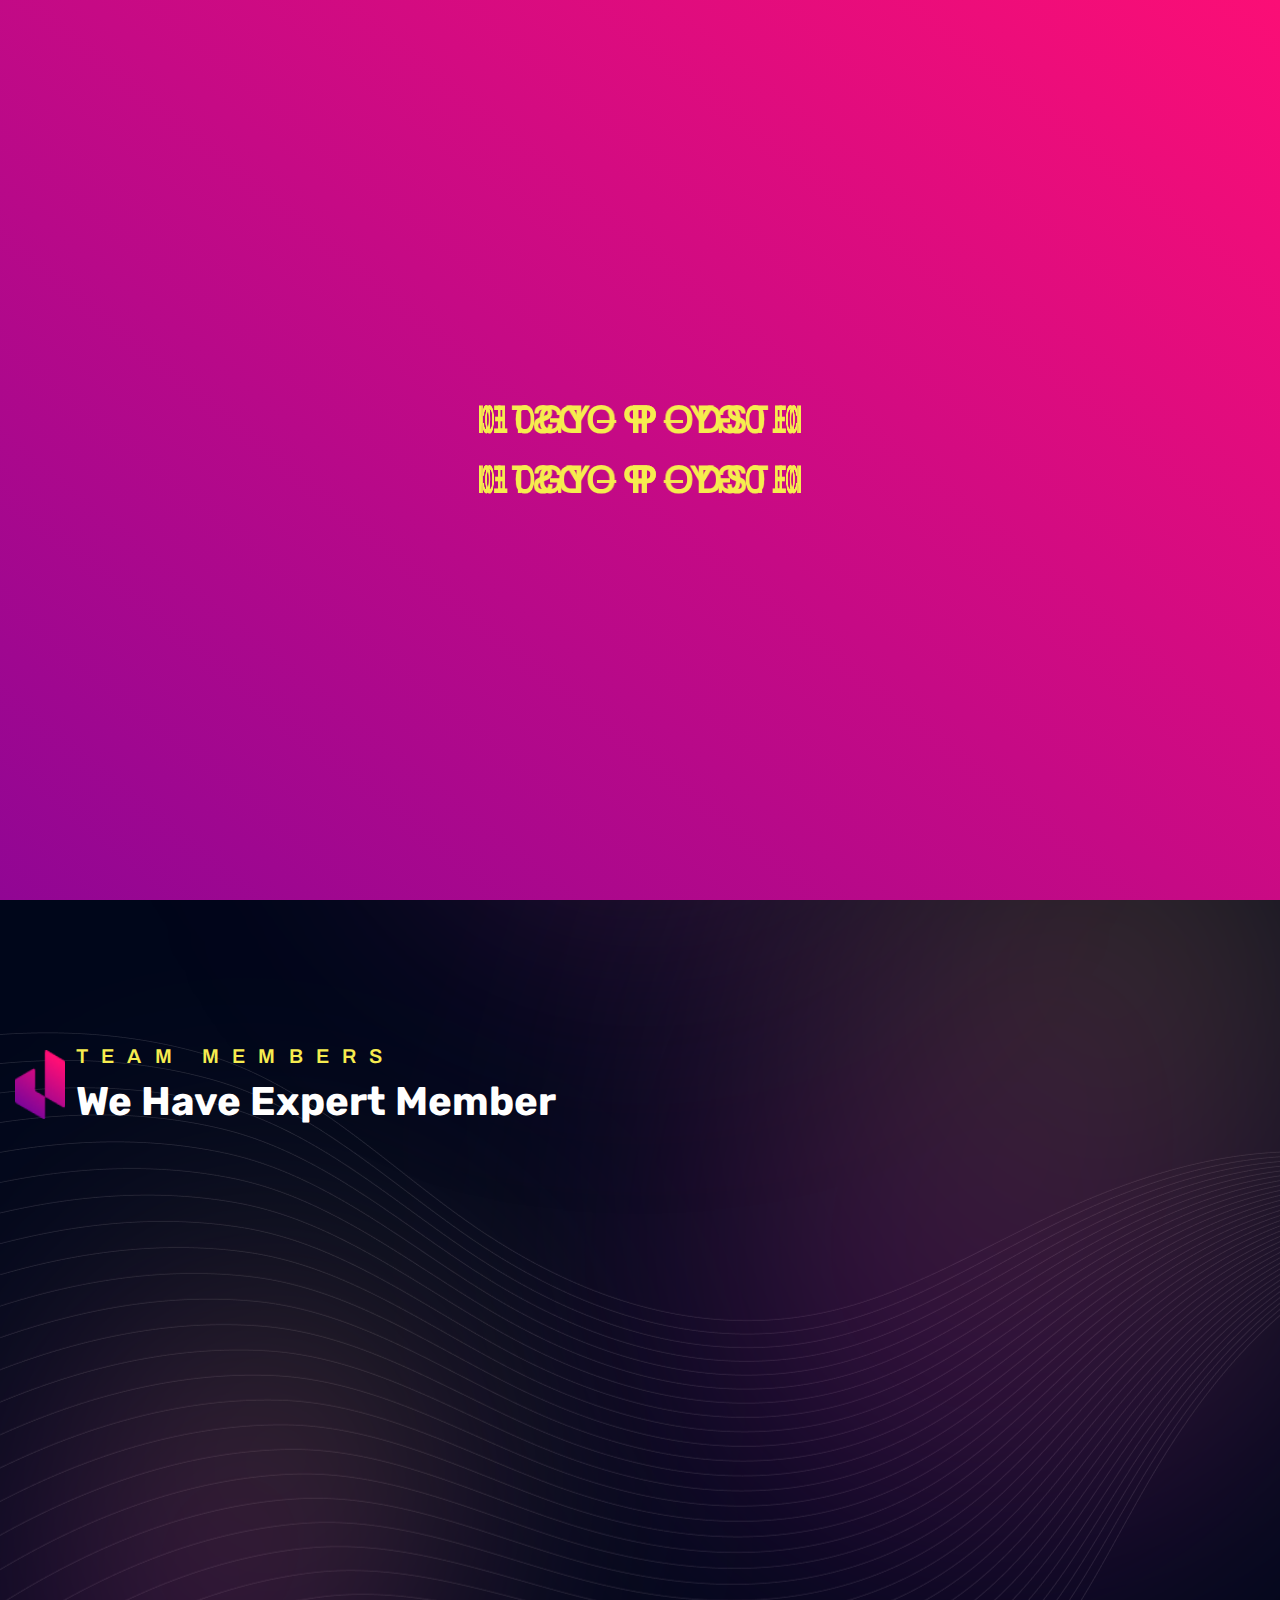
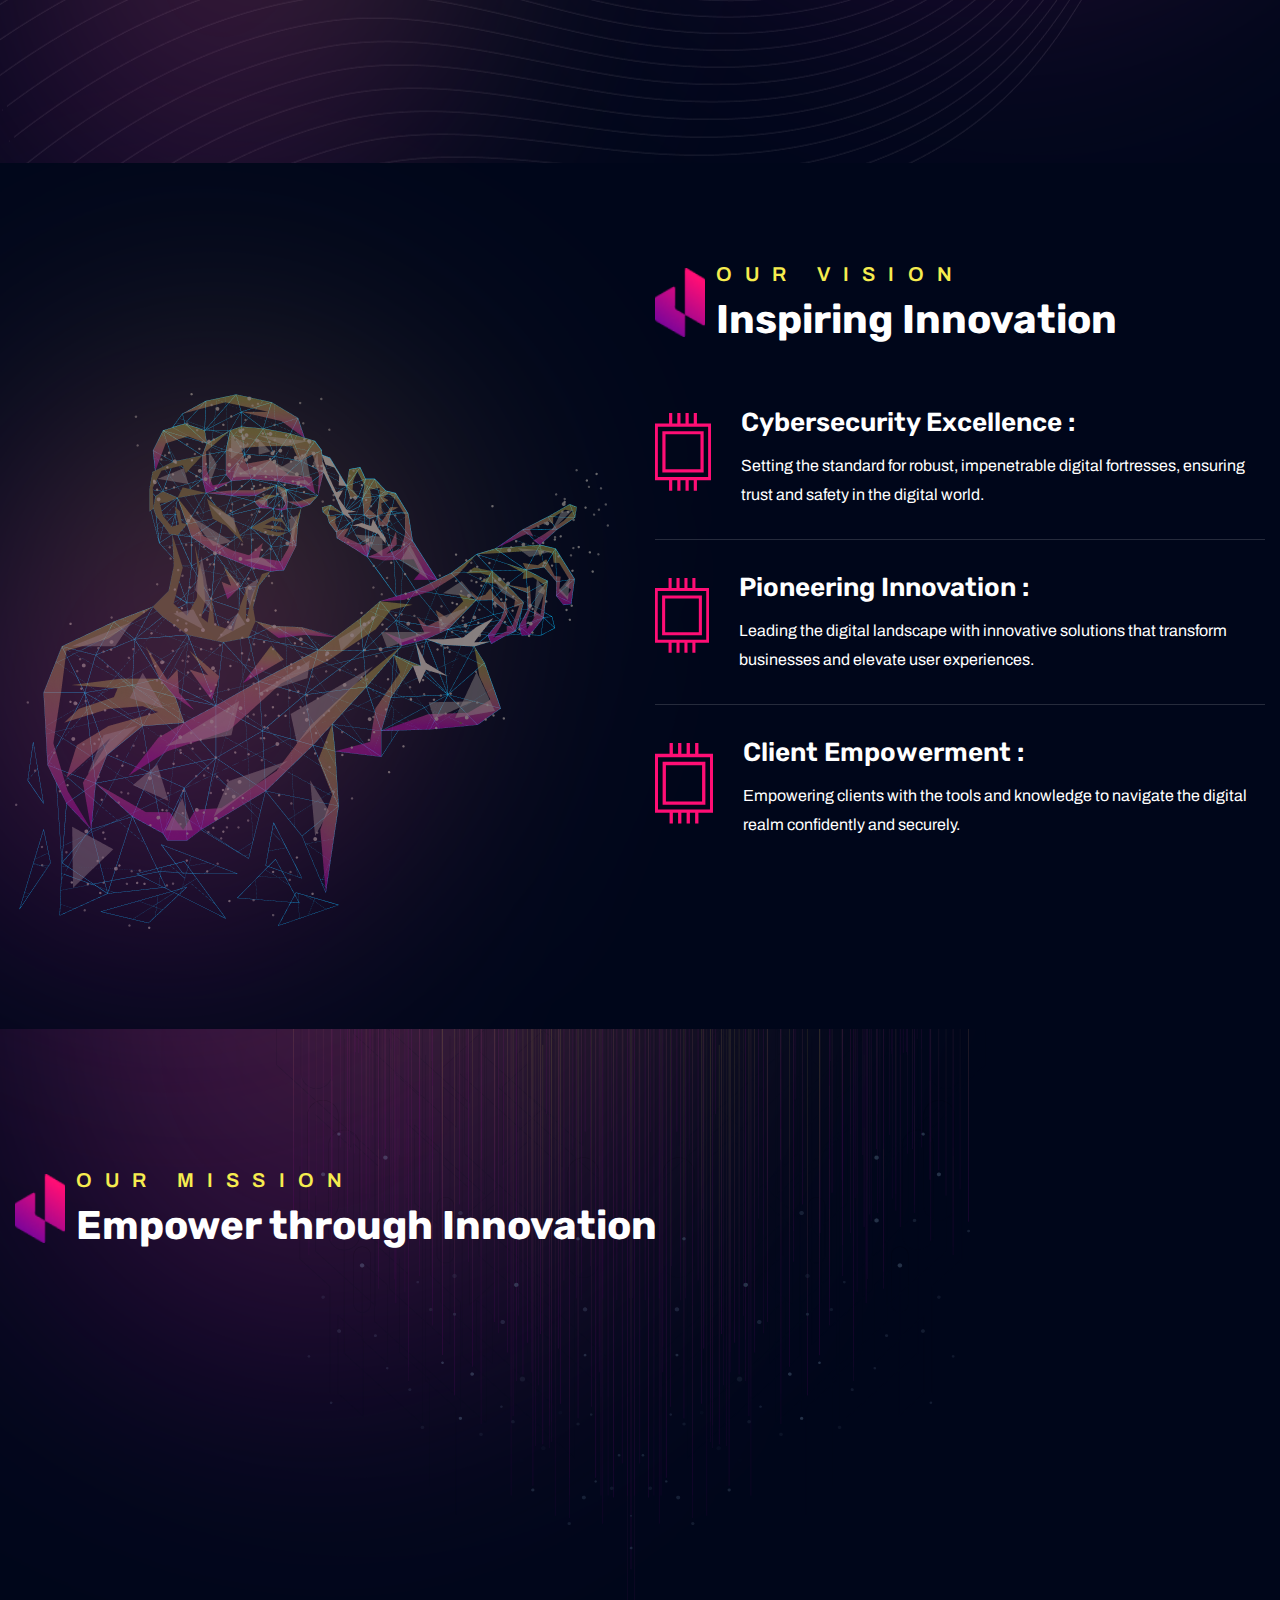
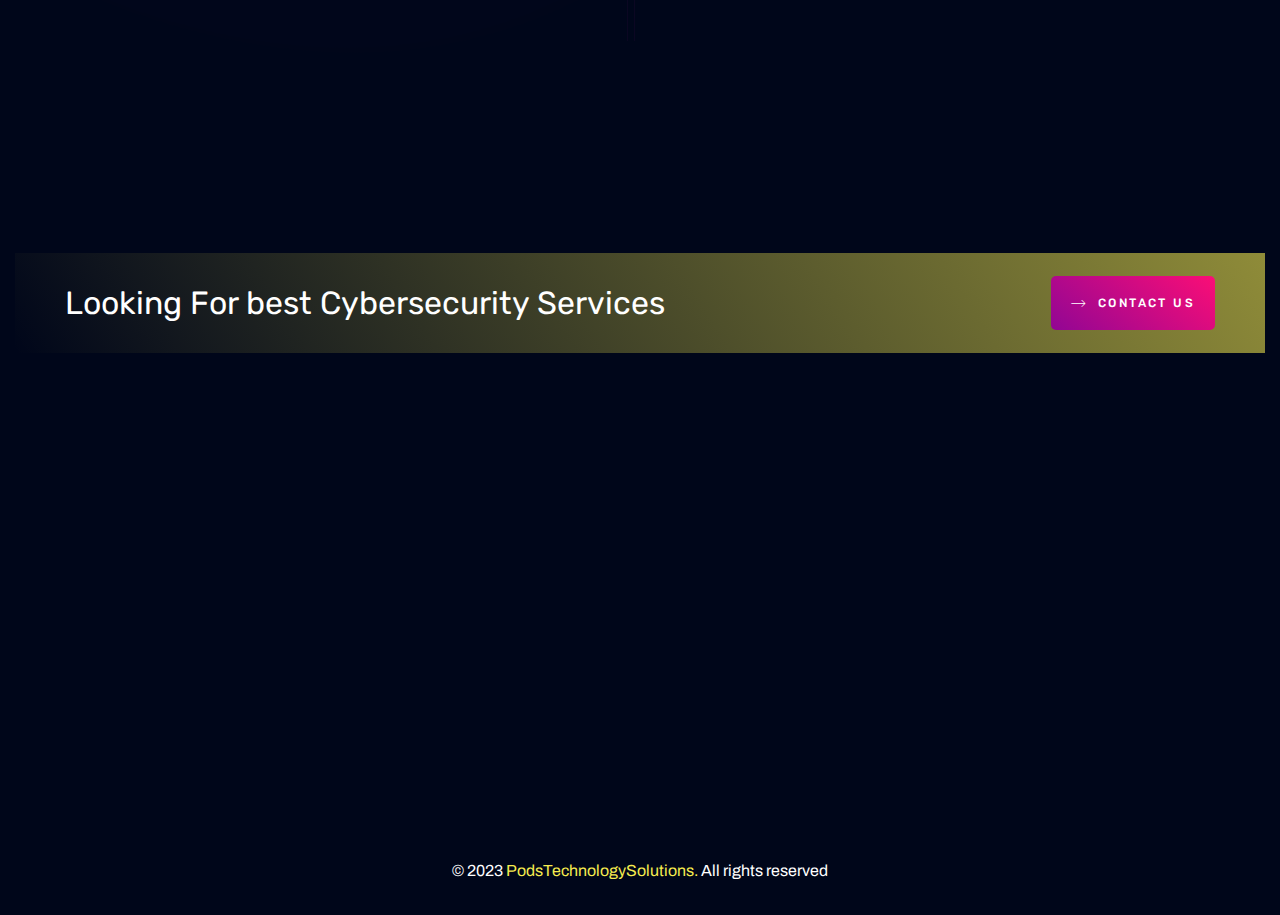
<file: about.html>
<!DOCTYPE html><html lang="en"><head>
<meta charset="UTF-8">
<meta http-equiv="X-UA-Compatible" content="IE=edge">
<meta name="viewport" content="width=device-width, initial-scale=1.0, maximum-scale=1.0, user-scalable=0">

<title>PodsTechnology</title>

<!-- Fav Icon -->
<link rel="icon" href="favicon.svg" type="image/x-icon">

<!-- Stylesheets -->
<link href="flaticon.css" rel="stylesheet">
<link href="owl.css" rel="stylesheet">
<link href="bootstrap.css" rel="stylesheet">
<link href="jquery.fancybox.min.css" rel="stylesheet">
<link href="animate.css" rel="stylesheet">
<link href="color.css" rel="stylesheet">
<link href="global.css" rel="stylesheet">
<link href="style.css" rel="stylesheet">
<link href="swiper.min.css" rel="stylesheet">
<link href="responsive.css" rel="stylesheet">

</head>

<!-- page wrapper -->
<body>
    <div class="boxed_wrapper">

        <!-- mouse-pointer -->
        <div class="mouse-pointer" id="mouse-pointer">
            <div class="icon"><i class="icon-06"></i><i class="icon-05"></i></div>
        </div>
        <!-- mouse-pointer end -->

        <!-- preloader -->
        <div class="loader-wrap">
            <div class="hendel__preloder">
                <div class="preloader">
                    <div class="preloader-ring">podstechnology podstechnology podstechnology</div>    
                    <div class="preloader-ring">podstechnology podstechnology podstechnology</div>
                </div>
            </div>
        </div>
        <!-- preloader end -->

        <!-- main header -->
        <header class="main-header header__style__one ">
            <!-- header-top-one -->
            <div class="header-top-one">
                <div class="auto-container">
                    <div class="top__inner">
                        <div class="top__hrader__left">
                            <ul>
                                <li><span>Address :</span>  Mumbai</li>
                                <li>/</li>
                                <li><span>Email :</span> <a href="mailto:podstechnologysolutions@gmail.com">info@podstechnology.com</a></li>
                            </ul>
                        </div>
                        <div class="top__hrader__right">
                            <ul>
                                <li><a href="#"><i class="icon-10"></i></a></li>
                                <li><a href="#"><i class="icon-14"></i></a></li>
                                <li><a href="#"><i class="icon-01"></i></a></li>
                                <li><a href="#"><i class="icon-11"></i></a></li>
                            </ul>
                        </div>
                    </div>
                </div>
            </div>
            <!-- header-lower -->
            <div class="header-lower">
                <div class="auto-container">
                    <div class="outer-box">
                        <div class="logo-box">
                            <figure class="logo"><a href="#"><img src="logo.png" alt=""></a></figure>
                        </div>
                        <div class="menu-area clearfix">
                            <!--Mobile Navigation Toggler-->
                            <div class="mobile-nav-toggler">
                                <i class="icon-bar"></i>
                                <i class="icon-bar"></i>
                                <i class="icon-bar"></i>
                            </div>
                            <nav class="main-menu navbar-expand-md navbar-light">
                                <div class="collapse navbar-collapse show clearfix" id="navbarSupportedContent">
                                    <ul class="navigation clearfix home-menu">
                                        <li><a href="index.html">Home</a>
                                            <!-- <ul>
                                                <li><a href="https://test.valorwide.com/datamatrix/index.html">Home One </a></li>
                                                <li><a href="https://test.valorwide.com/datamatrix/index-2.html">Home Two </a></li>
                                                <li><a href="https://test.valorwide.com/datamatrix/index-3.html">Home Three </a></li>
                                            </ul> -->
                                        </li>
                                        <li><a href="#">About  </a></li>
                                        <li class="dropdown"><a href="#">Services </a>
                                            <ul>
                                                <li><a href="training.html">Cyber Security Training </a></li>
                                                <li><a href="cyberSservices.html">Cyber Security Services</a></li>
                                                <li><a href="digitalServices.html">Digital Solution Services</a></li>
                                            </ul>
                                        </li>
                                        <!-- <li class="dropdown"><a href="#">Page</a>
                                            <ul>
                                                <li class="dropdown"><a href="#">Projects </a>
                                                    <ul>
                                                        <li><a href="https://test.valorwide.com/datamatrix/projects.html">Projects </a></li>
                                                        <li><a href="https://test.valorwide.com/datamatrix/projects-details.html">Projects Details</a></li>
                                                    </ul>
                                                </li>
                                                <li><a href="https://test.valorwide.com/datamatrix/pricing.html">Pricing</a></li>
                                                <li><a href="https://test.valorwide.com/datamatrix/team.html">Team</a></li>
                                                <li><a href="https://test.valorwide.com/datamatrix/testimonial.html">Testimonial</a></li>
                                                <li><a href="https://test.valorwide.com/datamatrix/404.html">404 Page</a></li>
                                            </ul>
                                        </li> -->
                                        <!-- <li class="dropdown"><a href="#">Blog</a>
                                            <ul>
                                                <li><a href="https://test.valorwide.com/datamatrix/blog.html">Blog </a></li>
                                                <li><a href="https://test.valorwide.com/datamatrix/blog-details.html">Blog Details</a>
                                            </li></ul>
                                        </li>   -->
                                        <li><a href="contact.html">Contact</a></li> 
                                    </ul>
                                </div>
                            </nav>
                        </div>
                        <div class="btn-box">
                            <a href="contact.html" class="theme-btn theme-btn-one"><i class="icon-02"></i> Discuses</a>
                        </div>
                    </div>
                </div>
            </div>

            <!--sticky Header-->
            <div class="sticky-header">
                <div class="auto-container">
                    <div class="outer-box">
                        <div class="logo-box">
                            <figure class="logo"><a href="index.html"><img src="logo.png" alt=""></a></figure>
                        </div>
                        <div class="menu-area clearfix">
                            <nav class="main-menu clearfix">
                                <!--Keep This Empty / Menu will come through Javascript-->
                            </nav>
                        </div>
                        <div class="btn-box">
                            <a href="contact.html" class="theme-btn theme-btn-one"><i class="icon-02"></i> Discuses</a>
                        </div>
                    </div>
                </div>
            </div>
        </header>
        <!-- main-header end -->

        <!-- Mobile Menu  -->
        <div class="mobile-menu">
            <div class="menu-backdrop"></div>
            <div class="close-btn"><i class="icon-fa-times"></i></div>
            
            <nav class="menu-box">
                <div class="nav-logo"><a href="index.html"><img src="logo.png" alt="" title=""></a></div>
                <div class="menu-outer"><!--Here Menu Will Come Automatically Via Javascript / Same Menu as in Header--></div>
                <div class="contact-info">
                    <h4>Contact Info</h4>
                    <ul>
                        <li>Mumbai</li>
                        <li><a href="tel:+8801682648101">+88 01682648101</a></li>
                        <li><a href="mailto:podstechnolgysolutions.com">info@podstechnology.com</a></li>
                    </ul>
                </div>
            </nav>
        </div>
        <!-- End Mobile Menu -->

        <!-- page-title -->
        <!-- <section class="page__title p_relative">
            <div class="bg-layer" style="background-image:url(&quot;page-title-bg.jpg&quot;)"></div>
            <div class="auto-container">
                <div class="content__box p_relative">
                    <ul class="bread__crumb">
                        <li><a href="https://test.valorwide.com/datamatrix/index.html">Home </a></li>
                        <li> <span> -</span>About </li>
                    </ul>
                    <h1 class="title">About</h1>
                </div>
            </div>
        </section> -->
        <!-- page-title end-->
        <!-- about -->
        <section class="about__section about__page p_relative see__pad">
            <div class="pattern-layer">
                <div class="pattern-2 p_absolute" data-parallax="{&quot;x&quot;: -50}" style="background-image: url(&quot;shape-02.png&quot;);"></div>
            </div>
            <div class="boild__text">
                <h1>PodsTechnology</h1>
            </div>
            <div class="auto-container">
                <div class="row">
                    <div class="col-lg-6 col-md-12">
                        <div class="about__block p_relative">
                            <figure class="wow zoomIn animated" data-wow-delay="100ms" data-wow-duration="1500ms">
                                <img src="about-us.png" alt="">
                            </figure>
                            <div class="funfact__content about" style="background-image: url(&quot;shape-01.png&quot;);">
                                <div class="count-outer count-box">
                                    <h1 class="count-text" data-speed="1500" data-stop="100">0</h1>
                                    <span>+</span>
                                </div>
                                <p>World Wide Client</p>
                            </div>
                        </div>
                    </div>
                    <div class="col-lg-1"></div>
                    <div class="col-lg-5 col-md-12">
                        <div class="about__text__block">
                            <div class="sub__title">
                                <h4>About</h4>
                            </div>
                            <div class="title two">
                                <h2>Our business is about <span>Technology</span>.</h2>
                            </div>
                            <div class="texts">
                                <p>We are a forward-thinking firm specializing in digital solutions and cybersecurity services. With a dedicated team of experts, we craft your digital presence, and offer robust cybersecurity measures to protect it. Our client-centric approach and commitment to excellence make us the trusted choice for businesses seeking digital transformation and security..</p>
                            </div>
                            <!-- <div class="btn-box">
                                <a href="" class="theme-btn theme-btn-one"><i class="icon-02"></i> About more</a>
                            </div> -->
                        </div>
                    </div>
                </div>
            </div>
        </section>
        <!-- about-end -->
                <!-- team-section -->
        <section class="team__section see__pad p_relative">
            <div class="pattern-layer">
                <div class="pattern-3 p_absolute" data-parallax="{&quot;y&quot;: 50}" style="background-image: url(&quot;shape-03.png&quot;);"></div>
            </div>
            <div class="auto-container">
                <div class="title__data">
                    <div class="sub__title">
                        <h4>Team Members</h4>
                    </div>
                    <div class="title">
                        <h2>We Have Expert Member</h2>
                    </div>
                </div>
                <div class="row">
                    <div class="col-lg-3 col-md-6 col-sm-12">
                        <div class="team__block wow fadeInUp animated" data-wow-delay="00ms" data-wow-duration="1500ms">
                            <div class="team__img">
                                <figure>
                                    <img src="team-01.png" alt="">
                                </figure>
                            </div>
                            <div class="team__name">
                                <h3>Annette Black</h3>
                            </div>
                            <div class="team__media">
                                <ul>
                                    <li><a href="#">FB.</a></li>
                                    <li><a href="#">TW.</a></li>
                                    <li><a href="#">LI</a></li>
                                </ul>
                            </div>
                        </div>
                    </div>
                    <div class="col-lg-3 col-md-6 col-sm-12">
                        <div class="team__block wow fadeInUp animated" data-wow-delay="200ms" data-wow-duration="1500ms">
                            <div class="team__img">
                                <figure>
                                    <img src="team-02.png" alt="">
                                </figure>
                            </div>
                            <div class="team__name">
                                <h3>Kristin Watson</h3>
                            </div>
                            <div class="team__media">
                                <ul>
                                    <li><a href="#">FB.</a></li>
                                    <li><a href="#">TW.</a></li>
                                    <li><a href="#">LI</a></li>
                                </ul>
                            </div>
                        </div>
                    </div>
                    <div class="col-lg-3 col-md-6 col-sm-12">
                        <div class="team__block wow fadeInUp animated" data-wow-delay="400ms" data-wow-duration="1500ms">
                            <div class="team__img">
                                <figure>
                                    <img src="team-03.png" alt="">
                                </figure>
                            </div>
                            <div class="team__name">
                                <h3>Devon Lane</h3>
                            </div>
                            <div class="team__media">
                                <ul>
                                    <li><a href="#">FB.</a></li>
                                    <li><a href="#">TW.</a></li>
                                    <li><a href="#">LI</a></li>
                                </ul>
                            </div>
                        </div>
                    </div>
                    <div class="col-lg-3 col-md-6 col-sm-12">
                        <div class="team__block wow fadeInUp animated" data-wow-delay="600ms" data-wow-duration="1500ms">
                            <div class="team__img">
                                <figure>
                                    <img src="team-04.png" alt="">
                                </figure>
                            </div>
                            <div class="team__name">
                                <h3>Kristin Watson</h3>
                            </div>
                            <div class="team__media">
                                <ul>
                                    <li><a href="#">FB.</a></li>
                                    <li><a href="#">TW.</a></li>
                                    <li><a href="#">LI</a></li>
                                </ul>
                            </div>
                        </div>
                    </div>
                </div>
            </div>
        </section>
        <!-- team-section-end -->



        <!-- Vision -->
        <section class="choose__us p_relative">
            <div class="choose__us__data">
                <div class="auto-container">
                    <div class="row">
                        <div class="col-lg-6 col-md-12">
                            <div class="choose__block">
                                <figure>
                                    <img src="choose-01.png" alt="">
                                </figure>
                            </div>
                        </div>
                        <div class="col-lg-6 col-md-12">
                            <div class="choose__block__right">
                                <div class="title__data">
                                    <div class="sub__title">
                                        <h4>Our Vision</h4>
                                    </div>
                                    <div class="title">
                                        <h2>Inspiring Innovation</h2>
                                    </div>
                                </div>
                                <div class="team__data">
                                    <div class="team__data__left">
                                        <img src="choose-02.svg" alt="">
                                    </div>
                                    <div class="team__data__right">
                                        <h3>Cybersecurity Excellence :</h3>
                                        <p>Setting the standard for robust, impenetrable digital fortresses, ensuring trust and safety in the digital world.
                                        </p>
                                    </div>
                                </div>
                                <div class="team__data">
                                    <div class="team__data__left">
                                        <img src="choose-02.svg" alt="">
                                    </div>
                                    <div class="team__data__right">
                                        <h3>Pioneering Innovation :</h3>
                                        <p>Leading the digital landscape with innovative solutions that transform businesses and elevate user experiences.
                                        </p>
                                    </div>
                                </div>
                                <div class="team__data three">
                                    <div class="team__data__left">
                                        <img src="choose-02.svg" alt="">
                                    </div>
                                    <div class="team__data__right">
                                        <h3>Client Empowerment :</h3>
                                        <p>Empowering clients with the tools and knowledge to navigate the digital realm confidently and securely.
                                        </p>
                                    </div>
                                </div>
                            </div>
                        </div>
                    </div>
                </div>
            </div>
        </section>
        <!-- Vision-end -->



        <!-- pride-section -->
        <!-- <div class="pride__section p_relative see__pad">
            <div class="pride__layer" style="background-image:url(&quot;bg-04.jpg&quot;)"></div>
            <div class="auto-container">
                <div class="pride__block">
                    <figure>
                        <img src="icon-04.png" alt="">
                    </figure>
                    <h1>We pride ourselves on our excellent support
                        and service</h1>
                </div>
            </div>
        </div> -->
        <!-- pride-section-end -->

        <!-- Mission-section -->
        <section class="pricing__section see__pad p_relative">
            <div class="pattern-layer">
                <div class="pattern-4 p_absolute" data-parallax="{&quot;x&quot;: 100}" style="background-image: url(&quot;shape-04.png&quot;);"></div>
            </div>  
            <div class="auto-container">
                <div class="title__data">
                    <div class="sub__title">
                        <h4>Our Mission</h4>
                    </div>
                    <div class="title">
                        <h2>Empower through Innovation</h2>
                    </div>
                </div>
                <div class="row">
                    <div class="col-lg-4 col-md-6 col-sm-12 wow fadeInUp animated" data-wow-delay="00ms" data-wow-duration="1500ms">
                        <div class="price__content p_relative">
                            <div class="price__data">
                                <h5>Educate</h5>
                                <!-- <h4><span>$</span>200 / <span>m</span></h4> -->
                            </div>
                            <div class="price__block">
                                <div class="price__list">
                                    <!-- <ul>
                                        <li>To educate individuals and organizations, </li>
                                        <li>fostering a deep understanding of digital threats</li>
                                        <li>and cybersecurity best practices </li>
                                        <li> Encourage confident and responsible digital behavior.</li>
                                        <li> </li>
                                    </ul> -->
                                    <p>Educate individuals and organizations, fostering a deep understanding of digital threats and cybersecurity best practices.</p>
                                </div>
                            </div>
                            <div class="price__icon">
                                <i class="icon-16"></i>
                            </div>
                        </div>
                    </div>
                    <div class="col-lg-4 col-md-6 col-sm-12 wow fadeInUp animated" data-wow-delay="200ms" data-wow-duration="1500ms">
                        <div class="price__content p_relative">
                            <div class="price__data">
                                <h5>Empower</h5>
                                <!-- <h4><span>$</span>300 / <span>m</span></h4> -->
                            </div>
                            <div class="price__block">
                                <div class="price__list">
                                    <!-- <ul>
                                        <li>20GB Space</li>
                                        <li>10GB Bandwidth</li>
                                        <li>2 Databases </li>
                                        <li>1 Accounts</li>
                                        <li>24th Support</li>
                                    </ul> -->
                                    <p>Empower businesses and individuals to harness the full potential of the digital world while safeguarding their digital assets.</p>
                                </div>
                            </div>
                            <div class="price__icon">
                                <i class="icon-16"></i>
                            </div>
                        </div>
                    </div>
                    <div class="col-lg-4 col-md-6 col-sm-12 wow fadeInUp animated" data-wow-delay="400ms" data-wow-duration="1500ms">
                        <div class="price__content p_relative">
                            <div class="price__data">
                                <h5>Secure</h5>
                                <!-- <h4><span>$</span>500 / <span>m</span></h4> -->
                            </div>
                            <div class="price__block">
                                <div class="price__list">
                                    <!-- <ul>
                                        <li>20GB Space</li>
                                        <li>10GB Bandwidth</li>
                                        <li>2 Databases </li>
                                        <li>1 Accounts</li>
                                        <li>24th Support</li>
                                    </ul> -->
                                    <p>Secure digital assets and confidential information with security measures, ensuring resilience against evolving cyber threats.</p>
                                </div>
                            </div>
                            <div class="price__icon">
                                <i class="icon-16"></i>
                            </div>
                        </div>
                    </div>
                </div>
            </div>
        </section>
        <!-- pricing-section-end -->
        
        <!-- footer-one -->
        <footer class="main__footer">
            <div class="footer-top">
                <div class="auto-container">
                    <div class="top-inner">
                        <div class="left__top">
                            <h3>Looking For best Cybersecurity Services</h3>
                        </div>
                        <div class="right__top">
                            <div class="btn-box">
                                <a href="contact.html" class="theme-btn theme-btn-one"><i class="icon-02"></i> Contact Us</a>
                            </div>
                        </div>
                    </div>
                </div>
            </div>
            <div class="footer__one">
                <div class="footer-widget-section">
                    <div class="auto-container">
                        <div class="row clearfix">
                            <div class="col-lg-3 col-md-6 col-sm-12 footer-column">
                                <div class="footer-widget footer-logo-widget wow fadeInUp animated" data-wow-delay="00ms" data-wow-duration="1500ms">
                                    <figure class="footer-logo">
                                        <a href=""><img src="logo.png" alt=""></a>
                                    </figure>
                                    <div class="text">
                                        <p>Our technologies are designed to empower businesses and individuals, ensuring they can thrive securely in the digital realm.</p>
                                    </div>
                                    <div class="btn-box">
                                        <a href="about.html" class="theme-btn theme-btn-one"><i class="icon-02"></i> About Us</a>
                                    </div>
                                </div>
                            </div>
                            <div class="col-lg-3 col-md-6 col-sm-12 footer-column">
                                <div class="footer-widget news-letter-widget ml_80 wow fadeInUp animated" data-wow-delay="200ms" data-wow-duration="1500ms">
                                    <div class="widget-title">
                                        <h4>Newletter</h4>
                                    </div>
                                    <div class="text">
                                        <p>Integrate with your existing systems, minimizing disruption and maximizing productivity.</p>
                                    </div>
                                    <div class="subscribe-inner">
                                        <form action="contact.html" method="post" class="subscribe-form">
                                            <div class="form-group">
                                                <input type="email" name="email" placeholder="Your mail address *" required="" value="">
                                                <div class="btn-box">
                                                    <button class="theme-btn theme-btn-one" type="submit"><i class="icon-02"></i> GO</button>
                                                </div>
                                            </div>
                                        </form>
                                    </div>
                                </div>
                            </div>
                            <div class="col-lg-3 col-md-6 col-sm-12 footer-column">
                                <div class="footer-widget office-widget wow fadeInUp animated" data-wow-delay="400ms" data-wow-duration="1500ms">
                                    <div class="widget-title">
                                        <h4>Official info:</h4>
                                    </div>
                                    <div class="widget-content">
                                        <div class="text">
                                            <p>Mumbai</p>
                                        </div>
                                        <a href="tell:3055873407">+2(305) 587-3407</a>
                                        <a href="mailto:podstechnologysolutions@gmail.com">info@podstechnology.com</a>
                                    </div>
                                </div>
                            </div>
                            <div class="col-lg-3 col-md-6 col-sm-12 footer-column pr-0">
                                <div class="footer-widget gallery-widget wow fadeInUp animated" data-wow-delay="600ms" data-wow-duration="1500ms">
                                    <div class="widget-title">
                                        <h4>Gallery</h4>
                                    </div>
                                    <div class="widget_content">
                                        <ul class="instagram_list clearfix">
                                            <li>
                                                <div class="inner__box">
                                                    <div class="image__box">
                                                        <a class="lightbox-image" data-fancybox="gallery" href="gallery-01.png"><img src="gallery-01.png" alt=""></a>
                                                    </div>
                                                </div>
                                            </li>
                                            <li>
                                                <div class="inner__box">
                                                    <div class="image__box">
                                                        <a class="lightbox-image" data-fancybox="gallery" href="gallery-02.png"><img src="gallery-02.png" alt=""></a>
                                                    </div>
                                                </div>
                                            </li>
                                            <li>
                                                <div class="inner__box">
                                                    <div class="image__box">
                                                        <a class="lightbox-image" data-fancybox="gallery" href="gallery-03.png"><img src="gallery-03.png" alt=""></a>
                                                    </div>
                                                </div>
                                            </li>
                                            <li>
                                                <div class="inner__box">
                                                    <div class="image__box">
                                                        <a class="lightbox-image" data-fancybox="gallery" href="gallery-04.png"><img src="gallery-04.png" alt=""></a>
                                                    </div>
                                                </div>
                                            </li>
                                            <li>
                                                <div class="inner__box">
                                                    <div class="image__box">
                                                        <a class="lightbox-image" data-fancybox="gallery" href="gallery-05.png"><img src="gallery-05.png" alt=""></a>
                                                    </div>
                                                </div>
                                            </li>
                                            <li>
                                                <div class="inner__box">
                                                    <div class="image__box">
                                                        <a class="lightbox-image" data-fancybox="gallery" href="gallery-06.png"><img src="gallery-06.png" alt=""></a>
                                                    </div>
                                                </div>
                                            </li>
                                        </ul>
                                    </div>
                                </div>
                            </div>
                        </div>
                    </div>
                </div>
                <div class="footer-bottom">
                    <div class="auto-container">
                        <div class="bottom-inner">
                            <div class="copyright">
                                <p>© 2023 <a href="index.html">PodsTechnologySolutions.</a>  All rights reserved</p>
                            </div>
                        </div>
                    </div>
                </div>
            </div>
        </footer>
        <!-- footer-one end -->

        <!--Scroll to top-->
        <div class="scroll-to-top">
            <div>
                <div class="scroll-top-inner">
                    <div class="scroll-bar">
                        <div class="bar-inner"></div>
                    </div>
                    <div class="scroll-bar-text g_color">Go To Top</div>
                </div>
            </div>
        </div>
        <!-- Scroll to top end -->

    </div>

    <!-- jequery plugins -->
    <script src="jquery.js"></script>
    <script src="bootstrap.min.js"></script>
    <script src="owl.js"></script>
    <script src="wow.js"></script>
    <script src="jquery.fancybox.js"></script>
    <script src="appear.js"></script>
    <script src="scrollbar.js"></script>
    <script src="swiper.min.js"></script>
    <script src="parallax-scroll.js"></script>


    <!-- main-js -->
    <script src="script.js"></script>



</body><!-- End of .page_wrapper --></html>
</file>
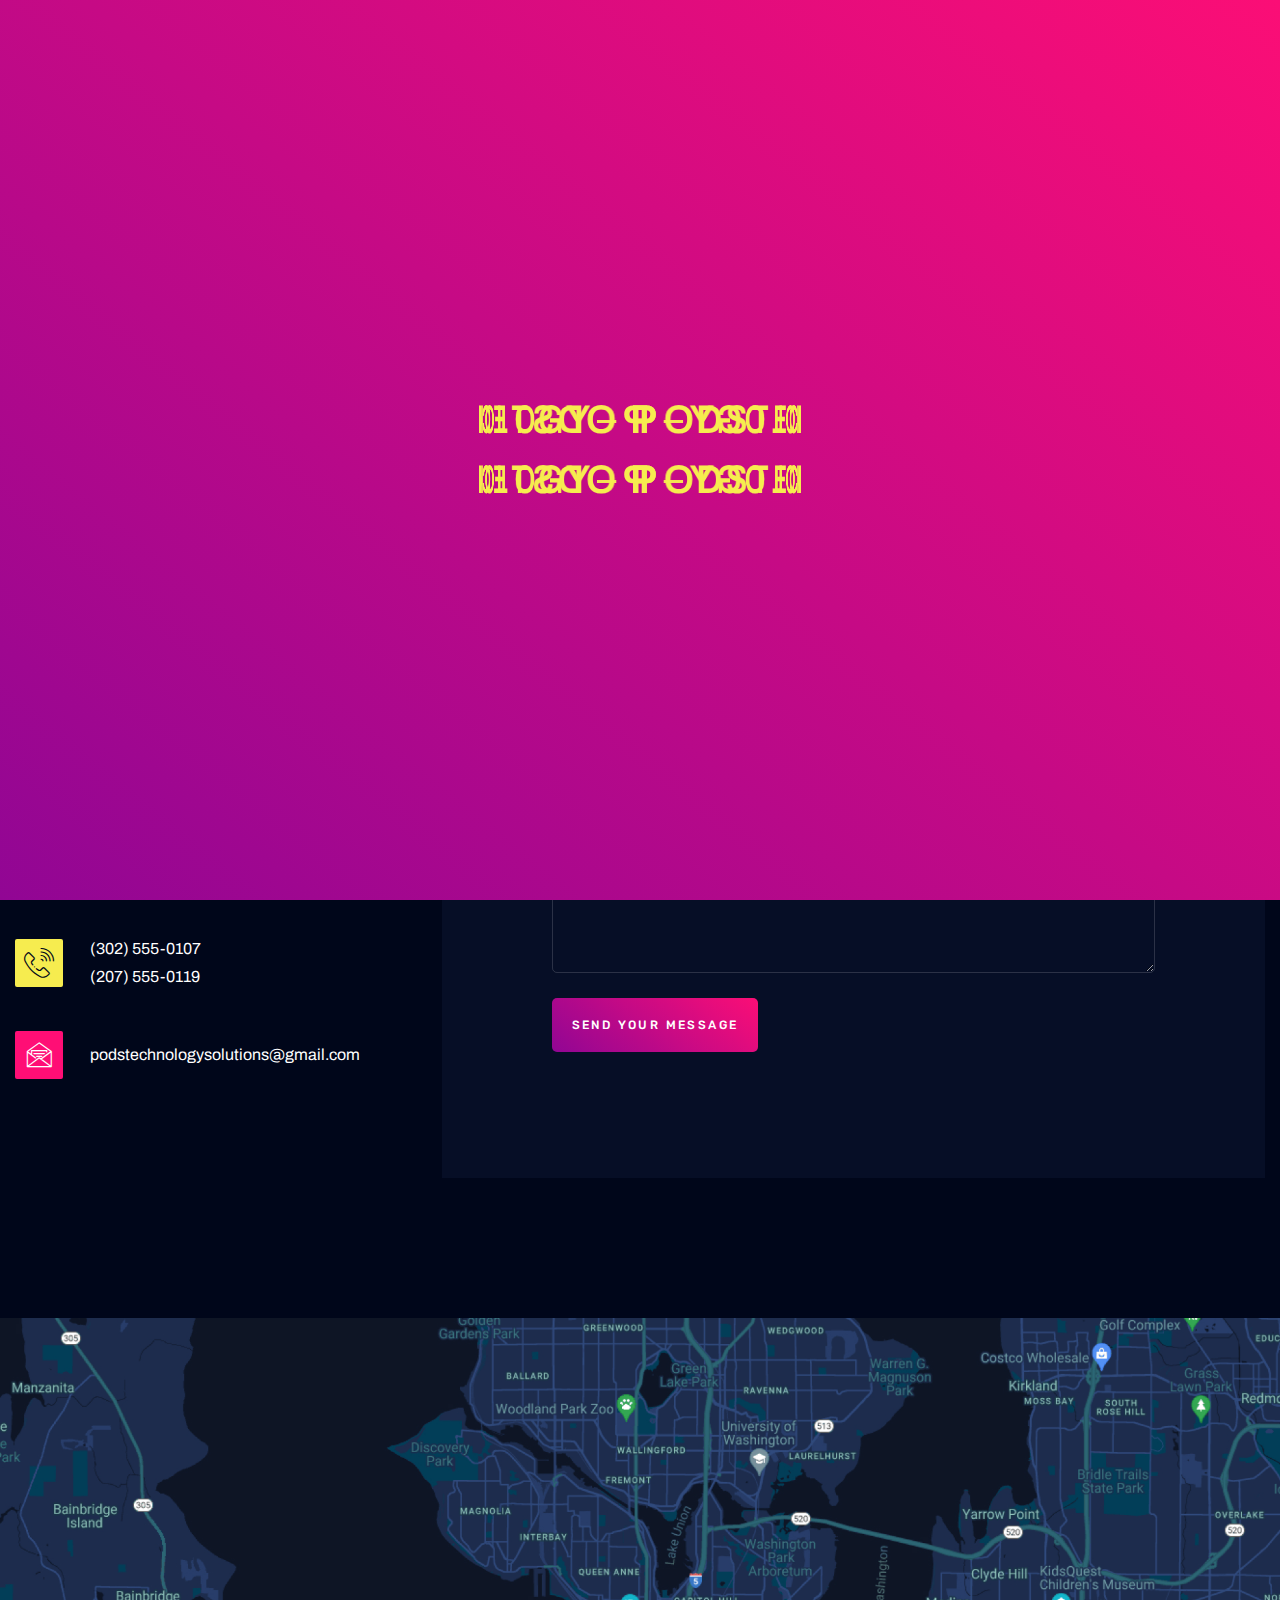
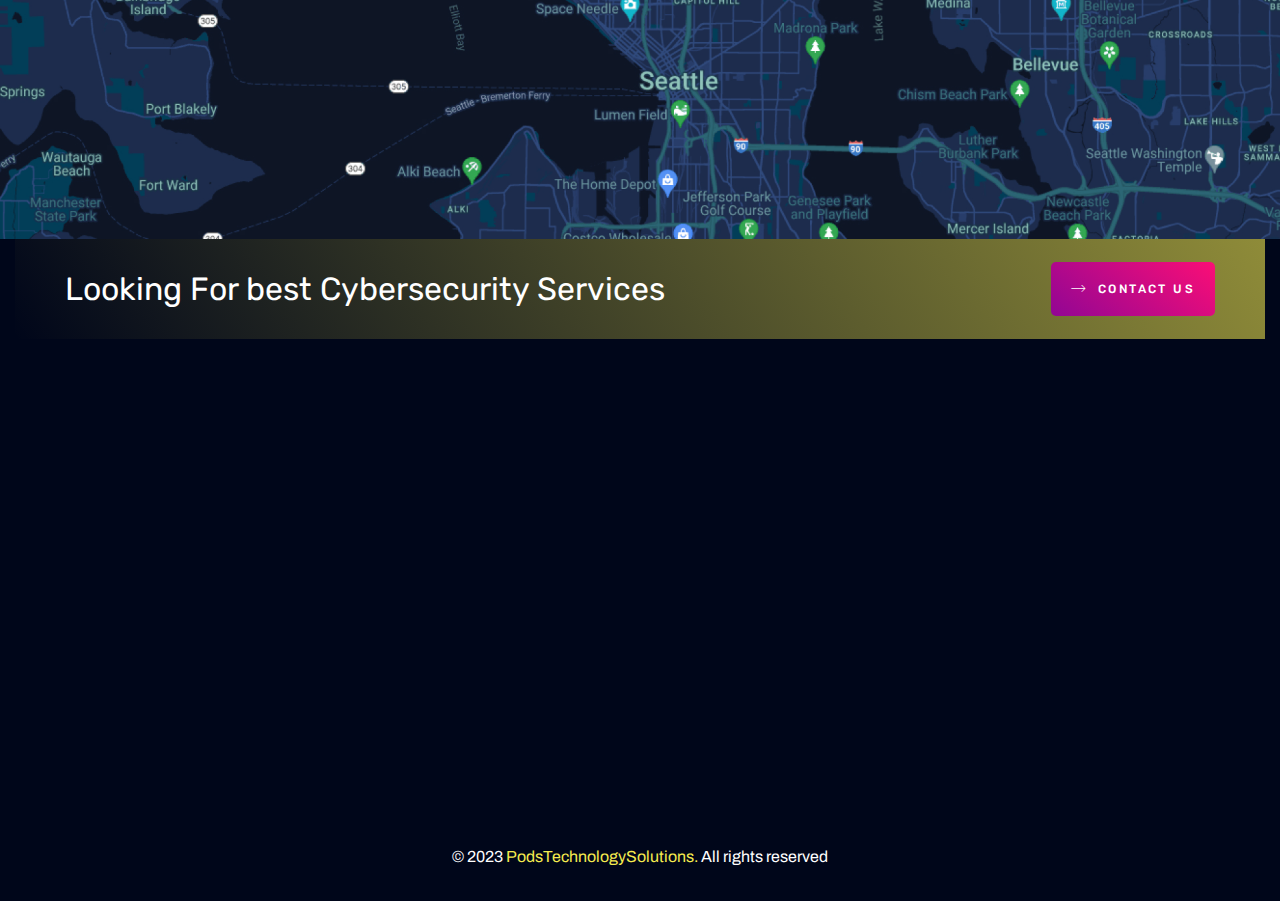
<file: contact.html>
<!DOCTYPE html><html lang="en"><head>
<meta charset="UTF-8">
<meta http-equiv="X-UA-Compatible" content="IE=edge">
<meta name="viewport" content="width=device-width, initial-scale=1.0, maximum-scale=1.0, user-scalable=0">

<title>PodsTechnology</title>

<!-- Fav Icon -->
<link rel="icon" href="favicon.svg" type="image/x-icon">

<!-- Stylesheets -->
<link href="flaticon.css" rel="stylesheet">
<link href="owl.css" rel="stylesheet">
<link href="bootstrap.css" rel="stylesheet">
<link href="jquery.fancybox.min.css" rel="stylesheet">
<link href="animate.css" rel="stylesheet">
<link href="color.css" rel="stylesheet">
<link href="global.css" rel="stylesheet">
<link href="style.css" rel="stylesheet">
<link href="swiper.min.css" rel="stylesheet">
<link href="responsive.css" rel="stylesheet">

</head>

<!-- page wrapper -->
<body>
    <div class="boxed_wrapper">

        <!-- mouse-pointer -->
        <div class="mouse-pointer" id="mouse-pointer">
            <div class="icon"><i class="icon-06"></i><i class="icon-05"></i></div>
        </div>
        <!-- mouse-pointer end -->

        <!-- preloader -->
        <div class="loader-wrap">
            <div class="hendel__preloder">
                <div class="preloader">
                    <div class="preloader-ring">podstechnology podstechnology podstechnology</div>    
                    <div class="preloader-ring">podstechnology podstechnology podstechnology</div>
                </div>
            </div>
        </div>
        <!-- preloader end -->

        <!-- main header -->
        <header class="main-header header__style__one ">
            <!-- header-top-one -->
            <div class="header-top-one">
                <div class="auto-container">
                    <div class="top__inner">
                        <div class="top__hrader__left">
                            <ul>
                                <li><span>Address :</span>  Mumbai</li>
                                <li>/</li>
                                <li><span>Email :</span> <a href="mailto:podstechnologysolutions@gmail.com">info@podstechnology.com</a></li>
                            </ul>
                        </div>
                        <div class="top__hrader__right">
                            <ul>
                                <li><a href="#"><i class="icon-10"></i></a></li>
                                <li><a href="#"><i class="icon-14"></i></a></li>
                                <li><a href="#"><i class="icon-01"></i></a></li>
                                <li><a href="#"><i class="icon-11"></i></a></li>
                            </ul>
                        </div>
                    </div>
                </div>
            </div>
            <!-- header-lower -->
            <div class="header-lower">
                <div class="auto-container">
                    <div class="outer-box">
                        <div class="logo-box">
                            <figure class="logo"><a href="index.html"><img src="logo.png" alt=""></a></figure>
                        </div>
                        <div class="menu-area clearfix">
                            <!--Mobile Navigation Toggler-->
                            <div class="mobile-nav-toggler">
                                <i class="icon-bar"></i>
                                <i class="icon-bar"></i>
                                <i class="icon-bar"></i>
                            </div>
                            <nav class="main-menu navbar-expand-md navbar-light">
                                <div class="collapse navbar-collapse show clearfix" id="navbarSupportedContent">
                                    <ul class="navigation clearfix home-menu">
                                        <li><a href="index.html">Home</a>
                                            <!-- <ul>
                                                <li><a href="https://test.valorwide.com/datamatrix/index.html">Home One </a></li>
                                                <li><a href="https://test.valorwide.com/datamatrix/index-2.html">Home Two </a></li>
                                                <li><a href="https://test.valorwide.com/datamatrix/index-3.html">Home Three </a></li>
                                            </ul> -->
                                        </li>
                                        <li><a href="about.html">About  </a></li>
                                        <li class="dropdown"><a href="#">Services </a>
                                            <ul>
                                                <li><a href="#">Cyber Security Training </a></li>
                                                <li><a href="cyberSservices.html">Cyber Security Services</a></li>
                                                <li><a href="digitalServices.html">Digital Solution Services</a></li>
                                            </ul>
                                        </li>
                                        <!-- <li class="dropdown"><a href="#">Page</a>
                                            <ul>
                                                <li class="dropdown"><a href="#">Projects </a>
                                                    <ul>
                                                        <li><a href="https://test.valorwide.com/datamatrix/projects.html">Projects </a></li>
                                                        <li><a href="https://test.valorwide.com/datamatrix/projects-details.html">Projects Details</a></li>
                                                    </ul>
                                                </li>
                                                <li><a href="https://test.valorwide.com/datamatrix/pricing.html">Pricing</a></li>
                                                <li><a href="https://test.valorwide.com/datamatrix/team.html">Team</a></li>
                                                <li><a href="https://test.valorwide.com/datamatrix/testimonial.html">Testimonial</a></li>
                                                <li><a href="https://test.valorwide.com/datamatrix/404.html">404 Page</a></li>
                                            </ul>
                                        </li> -->
                                        <!-- <li class="dropdown"><a href="#">Blog</a>
                                            <ul>
                                                <li><a href="https://test.valorwide.com/datamatrix/blog.html">Blog </a></li>
                                                <li><a href="https://test.valorwide.com/datamatrix/blog-details.html">Blog Details</a>
                                            </li></ul>
                                        </li>   -->
                                        <li><a href="#">Contact</a></li> 
                                    </ul>
                                </div>
                            </nav>
                        </div>
                        <div class="btn-box">
                            <a href="contact.html" class="theme-btn theme-btn-one"><i class="icon-02"></i> Discuses</a>
                        </div>
                    </div>
                </div>
            </div>

            <!--sticky Header-->
            <div class="sticky-header">
                <div class="auto-container">
                    <div class="outer-box">
                        <div class="logo-box">
                            <figure class="logo"><a href="index.html"><img src="logo.png" alt=""></a></figure>
                        </div>
                        <div class="menu-area clearfix">
                            <nav class="main-menu clearfix">
                                <!--Keep This Empty / Menu will come through Javascript-->
                            </nav>
                        </div>
                        <div class="btn-box">
                            <a href="contact.html" class="theme-btn theme-btn-one"><i class="icon-02"></i> Discuses</a>
                        </div>
                    </div>
                </div>
            </div>
        </header>
        <!-- main-header end -->

        <!-- Mobile Menu  -->
        <div class="mobile-menu">
            <div class="menu-backdrop"></div>
            <div class="close-btn"><i class="icon-fa-times"></i></div>
            
            <nav class="menu-box">
                <div class="nav-logo"><a href="index.html"><img src="logo.png" alt="" title=""></a></div>
                <div class="menu-outer"><!--Here Menu Will Come Automatically Via Javascript / Same Menu as in Header--></div>
                <div class="contact-info">
                    <h4>Contact Info</h4>
                    <ul>
                        <li>Mumbai, India</li>
                        <li><a href="tel:+8801682648101">+88 01682648101</a></li>
                        <li><a href="mailto:podstechnologysolutions@gmail.com">info@podstechnology.com</a></li>
                    </ul>
                </div>
            </nav>
        </div>
        <!-- End Mobile Menu -->

        <!-- page-title -->
        <!-- <section class="page__title p_relative">
            <div class="bg-layer" style="background-image:url(&quot;page-title-bg.jpg&quot;)"></div>
            <div class="auto-container">
                <div class="content__box p_relative">
                    <ul class="bread__crumb">
                        <li><a href="https://test.valorwide.com/datamatrix/index.html">Home </a></li>
                        <li> <span> -</span>Contact </li>
                    </ul>
                    <h1 class="title">Contact</h1>
                </div>
            </div>
        </section> -->
        <!-- page-title end-->

        <!-- contact-page -->
        <section class="contact__page p_relative see__pad">
            <div class="auto-container">
                <div class="row">
                    <div class="col-lg-4 col-md-6 col-ms-12">
                        <div class="contact__left">
                            <figure>
                                <img src="contact.jpg" alt="">
                            </figure>
                            <h4>Contact Information</h4>
                            <div class="contact__info">
                                <div class="contact__block">
                                    <div class="icon">
                                        <i class="icon-19"></i>
                                    </div>
                                    <div class="contact__text">
                                        <a href="tell:3025550107">(302) 555-0107</a> <br>
                                        <a href="tell:3025550107">(207) 555-0119</a>
                                    </div>
                                </div>
                                <div class="contact__block">
                                    <div class="icon two">
                                        <i class="icon-20"></i>
                                    </div>
                                    <div class="contact__text">
                                        <a href="mailto:podstechnologysolutions@gmail.com">podstechnologysolutions@gmail.com</a> <br>
                                        <!-- <a href="mailto:tranthuy.nute@gmail.com">tranthuy.nute@gmail.com</a> -->
                                    </div>
                                </div>
                            </div>
                        </div>
                    </div>
                    <div class="col-lg-8 col-md-12">
                        <div class="contact__right">
                            <div class="form__title">
                                <div class="title__data">
                                    <div class="sub__title">
                                        <h4>Contact Us</h4>
                                    </div>
                                    <div class="title">
                                        <h2>Let's work together</h2>
                                    </div>
                                </div>
                            </div>
                            <div class="form-inner">
                                <form method="post" action="contact.html" class="default-form"> 
                                    <div class="row clearfix">
                                        <div class="col-xl-6 form-group">
                                            <input type="name" name="name" placeholder="Your Name *" required="" value="">
                                        </div>
                                        <div class="col-xl-6 col-lg-12 form-group">
                                            <input type="email" name="email" placeholder="Your Email *" required="" value="">
                                        </div>
                                        <div class="col-xl-6 col-lg-12 form-group">
                                            <input type="text" name="subject" placeholder="Your Subject " required="" value="">
                                        </div>
                                        <div class="col-xl-6 col-lg-12 form-group">
                                            <input type="text" name="phone" placeholder="Your Phone " required="" value="">
                                        </div>
                                        <div class="ccol-xl-6 col-lg-12 form-group">
                                            <textarea name="message" placeholder="Message"></textarea>
                                        </div>
                                        <div class="col-xl-12 form-group message-btn btn-box">
                                            <button class="theme-btn theme-btn-one" type="submit" name="submit-form">Send your Message</button>
                                        </div>
                                    </div>
                                </form>
                            </div>
                        </div>
                    </div>
                </div>
            </div>
        </section>
        <!-- contact-page end-->

        <!-- google-map -->
        <div class="google__map">
            <figure>
                <img src="map.jpg" alt="">
            </figure>
        </div>
        <!-- google-map -->

        <!-- footer-one -->
        <footer class="main__footer">
            <div class="footer-top">
                <div class="auto-container">
                    <div class="top-inner">
                        <div class="left__top">
                            <h3>Looking For best Cybersecurity Services</h3>
                        </div>
                        <div class="right__top">
                            <div class="btn-box">
                                <a href="contact.html" class="theme-btn theme-btn-one"><i class="icon-02"></i> Contact Us</a>
                            </div>
                        </div>
                    </div>
                </div>
            </div>
            <div class="footer__one">
                <div class="footer-widget-section">
                    <div class="auto-container">
                        <div class="row clearfix">
                            <div class="col-lg-3 col-md-6 col-sm-12 footer-column">
                                <div class="footer-widget footer-logo-widget wow fadeInUp animated" data-wow-delay="00ms" data-wow-duration="1500ms">
                                    <figure class="footer-logo">
                                        <a href=""><img src="logo.png" alt=""></a>
                                    </figure>
                                    <div class="text">
                                        <p>Our technologies are designed to empower businesses and individuals, ensuring they can thrive securely in the digital realm.</p>
                                    </div>
                                    <div class="btn-box">
                                        <a href="about.html" class="theme-btn theme-btn-one"><i class="icon-02"></i> About Us</a>
                                    </div>
                                </div>
                            </div>
                            <div class="col-lg-3 col-md-6 col-sm-12 footer-column">
                                <div class="footer-widget news-letter-widget ml_80 wow fadeInUp animated" data-wow-delay="200ms" data-wow-duration="1500ms">
                                    <div class="widget-title">
                                        <h4>Newletter</h4>
                                    </div>
                                    <div class="text">
                                        <p>Integrate with your existing systems, minimizing disruption and maximizing productivity.</p>
                                    </div>
                                    <div class="subscribe-inner">
                                        <form action="contact.html" method="post" class="subscribe-form">
                                            <div class="form-group">
                                                <input type="email" name="email" placeholder="Your mail address *" required="" value="">
                                                <div class="btn-box">
                                                    <button class="theme-btn theme-btn-one" type="submit"><i class="icon-02"></i> GO</button>
                                                </div>
                                            </div>
                                        </form>
                                    </div>
                                </div>
                            </div>
                            <div class="col-lg-3 col-md-6 col-sm-12 footer-column">
                                <div class="footer-widget office-widget wow fadeInUp animated" data-wow-delay="400ms" data-wow-duration="1500ms">
                                    <div class="widget-title">
                                        <h4>Official info:</h4>
                                    </div>
                                    <div class="widget-content">
                                        <div class="text">
                                            <p>Mumbai</p>
                                        </div>
                                        <a href="tell:3055873407">+2(305) 587-3407</a>
                                        <a href="mailto:podstechnologysolutions@gmail.com">info@podstechnology.com</a>
                                    </div>
                                </div>
                            </div>
                            <div class="col-lg-3 col-md-6 col-sm-12 footer-column pr-0">
                                <div class="footer-widget gallery-widget wow fadeInUp animated" data-wow-delay="600ms" data-wow-duration="1500ms">
                                    <div class="widget-title">
                                        <h4>Gallery</h4>
                                    </div>
                                    <div class="widget_content">
                                        <ul class="instagram_list clearfix">
                                            <li>
                                                <div class="inner__box">
                                                    <div class="image__box">
                                                        <a class="lightbox-image" data-fancybox="gallery" href="gallery-01.png"><img src="gallery-01.png" alt=""></a>
                                                    </div>
                                                </div>
                                            </li>
                                            <li>
                                                <div class="inner__box">
                                                    <div class="image__box">
                                                        <a class="lightbox-image" data-fancybox="gallery" href="gallery-02.png"><img src="gallery-02.png" alt=""></a>
                                                    </div>
                                                </div>
                                            </li>
                                            <li>
                                                <div class="inner__box">
                                                    <div class="image__box">
                                                        <a class="lightbox-image" data-fancybox="gallery" href="gallery-03.png"><img src="gallery-03.png" alt=""></a>
                                                    </div>
                                                </div>
                                            </li>
                                            <li>
                                                <div class="inner__box">
                                                    <div class="image__box">
                                                        <a class="lightbox-image" data-fancybox="gallery" href="gallery-04.png"><img src="gallery-04.png" alt=""></a>
                                                    </div>
                                                </div>
                                            </li>
                                            <li>
                                                <div class="inner__box">
                                                    <div class="image__box">
                                                        <a class="lightbox-image" data-fancybox="gallery" href="gallery-05.png"><img src="gallery-05.png" alt=""></a>
                                                    </div>
                                                </div>
                                            </li>
                                            <li>
                                                <div class="inner__box">
                                                    <div class="image__box">
                                                        <a class="lightbox-image" data-fancybox="gallery" href="gallery-06.png"><img src="gallery-06.png" alt=""></a>
                                                    </div>
                                                </div>
                                            </li>
                                        </ul>
                                    </div>
                                </div>
                            </div>
                        </div>
                    </div>
                </div>
                <div class="footer-bottom">
                    <div class="auto-container">
                        <div class="bottom-inner">
                            <div class="copyright">
                                <p>© 2023 <a href="index.html">PodsTechnologySolutions.</a>  All rights reserved</p>
                            </div>
                        </div>
                    </div>
                </div>
            </div>
        </footer>
        <!-- footer-one end -->

        <!--Scroll to top-->
        <div class="scroll-to-top">
            <div>
                <div class="scroll-top-inner">
                    <div class="scroll-bar">
                        <div class="bar-inner"></div>
                    </div>
                    <div class="scroll-bar-text g_color">Go To Top</div>
                </div>
            </div>
        </div>
        <!-- Scroll to top end -->

    </div>

    <!-- jequery plugins -->
    <script src="jquery.js"></script>
    <script src="bootstrap.min.js"></script>
    <script src="owl.js"></script>
    <script src="wow.js"></script>
    <script src="jquery.fancybox.js"></script>
    <script src="appear.js"></script>
    <script src="scrollbar.js"></script>
    <script src="swiper.min.js"></script>
    <script src="parallax-scroll.js"></script>


    <!-- main-js -->
    <script src="script.js"></script>



</body><!-- End of .page_wrapper --></html>
</file>
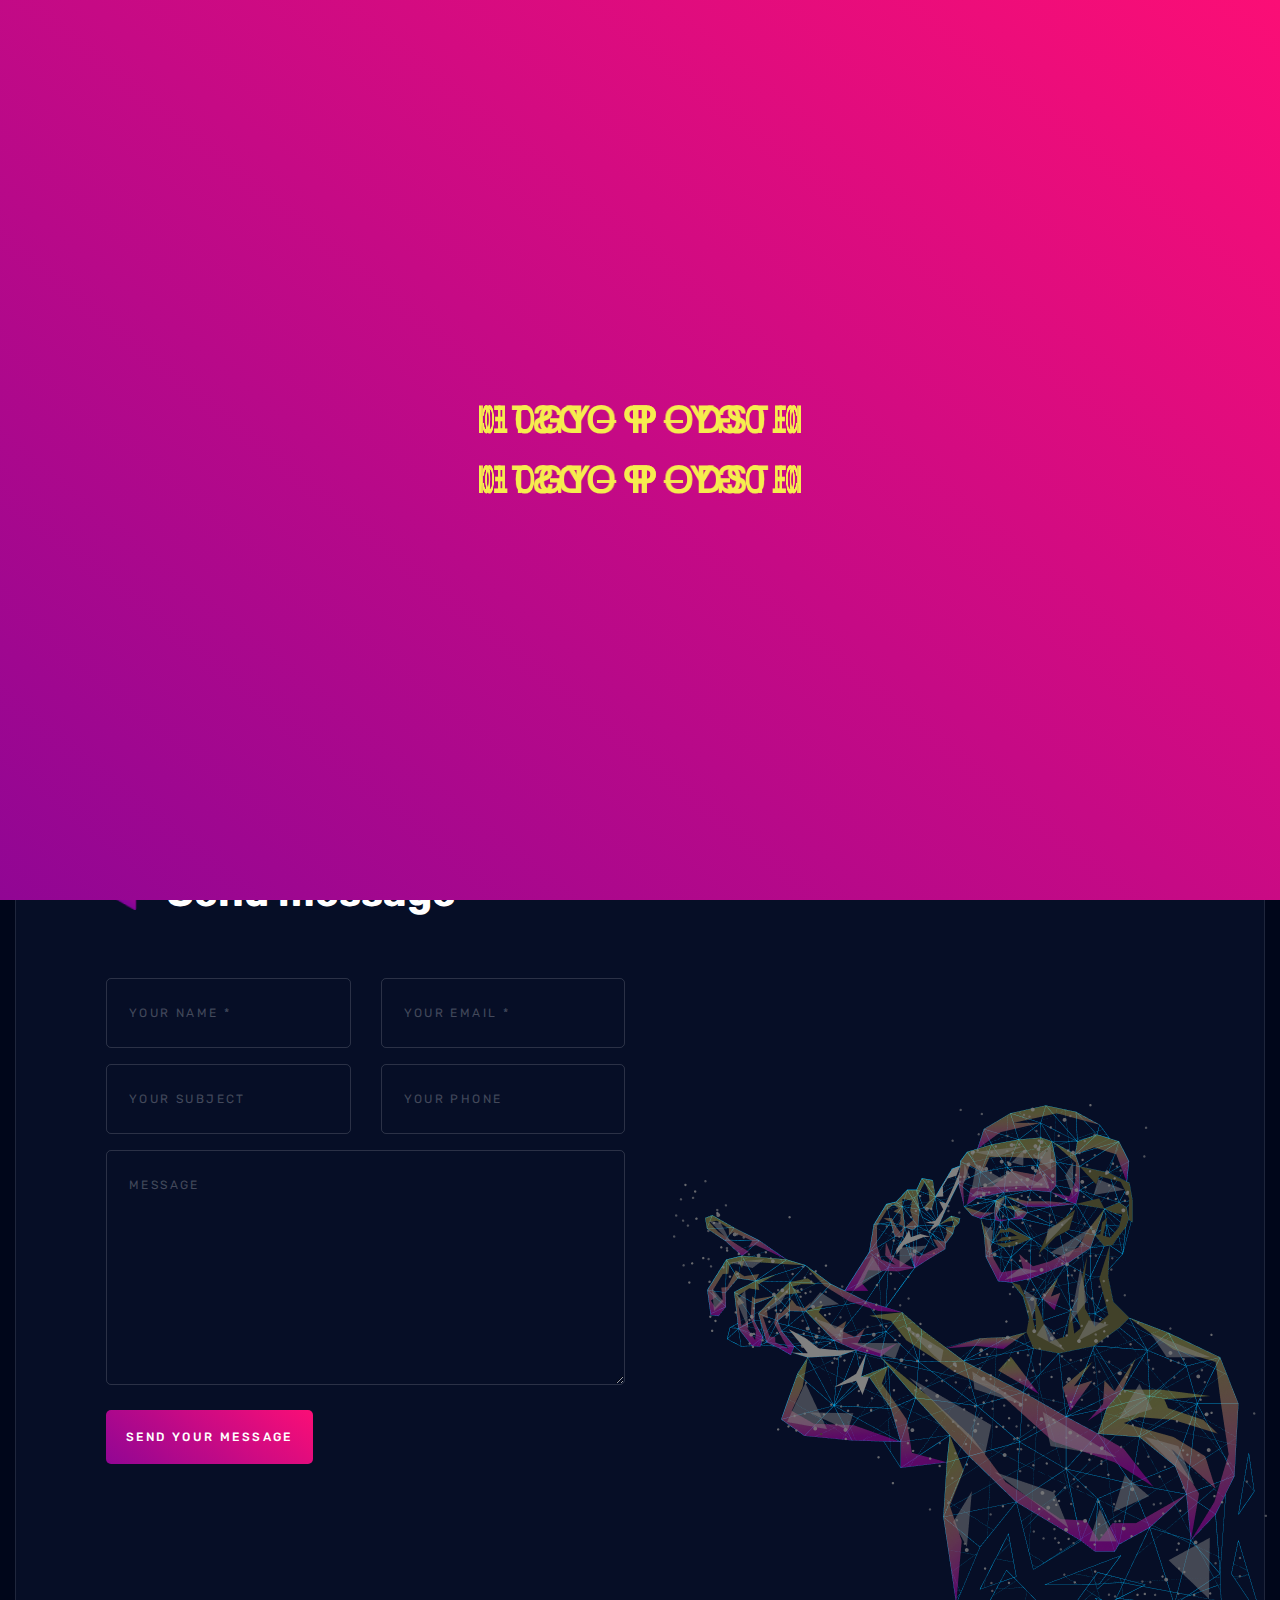
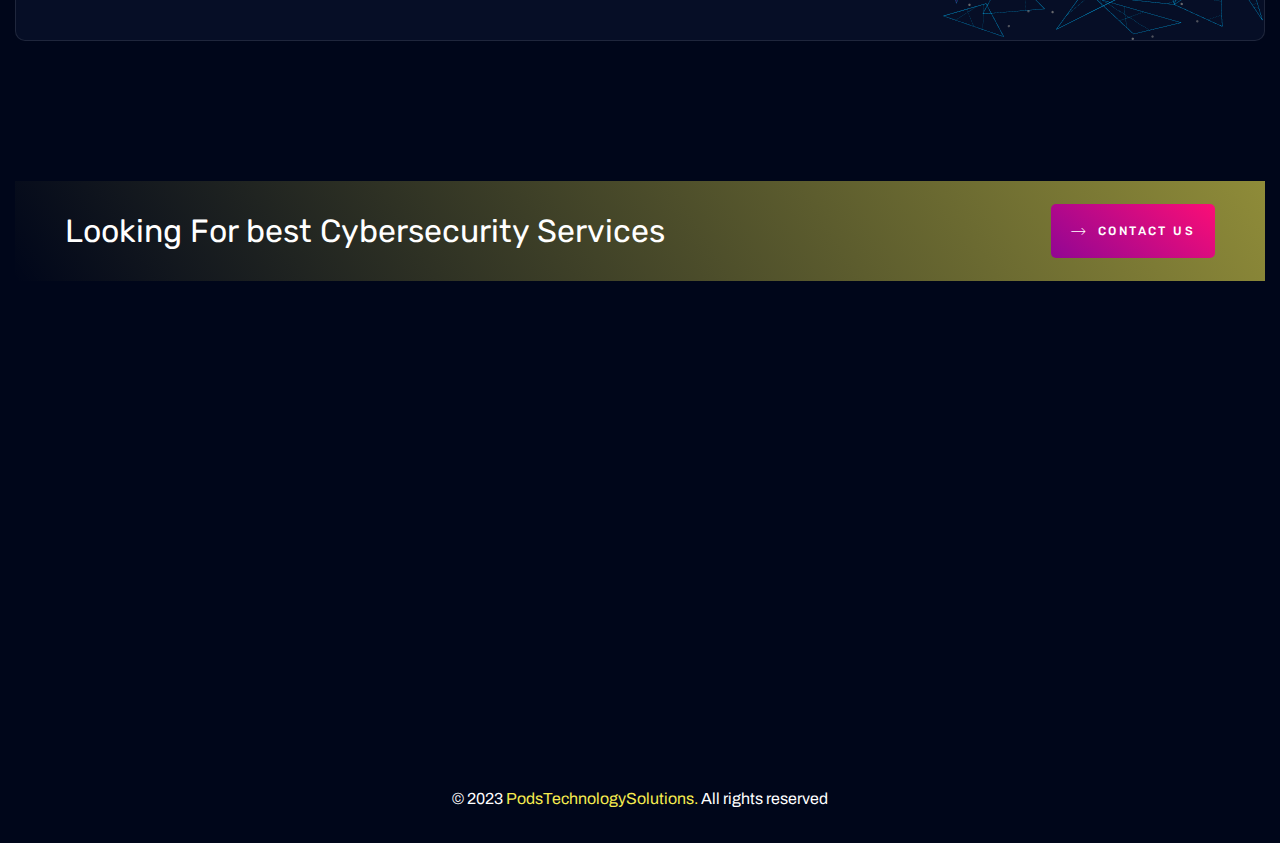
<file: cyberSservices.html>
<!DOCTYPE html><html lang="en"><head>
    <meta charset="UTF-8">
    <meta http-equiv="X-UA-Compatible" content="IE=edge">
    <meta name="viewport" content="width=device-width, initial-scale=1.0, maximum-scale=1.0, user-scalable=0">
    
    <title>PodsTechnology</title>
    
    <!-- Fav Icon -->
    <link rel="icon" href="favicon.svg" type="image/x-icon">
    
    <!-- Stylesheets -->
    <link href="flaticon.css" rel="stylesheet">
    <link href="owl.css" rel="stylesheet">
    <link href="bootstrap.css" rel="stylesheet">
    <link href="jquery.fancybox.min.css" rel="stylesheet">
    <link href="animate.css" rel="stylesheet">
    <link href="color.css" rel="stylesheet">
    <link href="global.css" rel="stylesheet">
    <link href="style.css" rel="stylesheet">
    <link href="swiper.min.css" rel="stylesheet">
    <link href="responsive.css" rel="stylesheet">
    
    </head>
    
    <!-- page wrapper -->
    <body>
        <div class="boxed_wrapper">
    
            <!-- mouse-pointer -->
            <div class="mouse-pointer" id="mouse-pointer">
                <div class="icon"><i class="icon-06"></i><i class="icon-05"></i></div>
            </div>
            <!-- mouse-pointer end -->
    
            <!-- preloader -->
            <div class="loader-wrap">
                <div class="hendel__preloder">
                    <div class="preloader">
                        <div class="preloader-ring">podstechnology podstechnology podstechnology</div>    
                        <div class="preloader-ring">podstechnology podstechnology podstechnology</div>
                    </div>
                </div>
            </div>
            <!-- preloader end -->
    
            <!-- main header -->
            <header class="main-header header__style__one ">
                <!-- header-top-one -->
                <div class="header-top-one">
                    <div class="auto-container">
                        <div class="top__inner">
                            <div class="top__hrader__left">
                                <ul>
                                    <li><span>Address :</span>  Mumbai</li>
                                    <li>/</li>
                                    <li><span>Email :</span> <a href="mailto:podstechnologysolutions@gmail.com">info@podstechnology.com</a></li>
                                </ul>
                            </div>
                            <div class="top__hrader__right">
                                <ul>
                                    <li><a href="#"><i class="icon-10"></i></a></li>
                                    <li><a href="#"><i class="icon-14"></i></a></li>
                                    <li><a href="#"><i class="icon-01"></i></a></li>
                                    <li><a href="#"><i class="icon-11"></i></a></li>
                                </ul>
                            </div>
                        </div>
                    </div>
                </div>
                <!-- header-lower -->
                <div class="header-lower">
                    <div class="auto-container">
                        <div class="outer-box">
                            <div class="logo-box">
                                <figure class="logo"><a href="index.html"><img src="logo.png" alt=""></a></figure>
                            </div>
                            <div class="menu-area clearfix">
                                <!--Mobile Navigation Toggler-->
                                <div class="mobile-nav-toggler">
                                    <i class="icon-bar"></i>
                                    <i class="icon-bar"></i>
                                    <i class="icon-bar"></i>
                                </div>
                                <nav class="main-menu navbar-expand-md navbar-light">
                                    <div class="collapse navbar-collapse show clearfix" id="navbarSupportedContent">
                                        <ul class="navigation clearfix home-menu">
                                            <li><a href="index.html">Home</a>
                                                <!-- <ul>
                                                    <li><a href="https://test.valorwide.com/datamatrix/index.html">Home One </a></li>
                                                    <li><a href="https://test.valorwide.com/datamatrix/index-2.html">Home Two </a></li>
                                                    <li><a href="https://test.valorwide.com/datamatrix/index-3.html">Home Three </a></li>
                                                </ul> -->
                                            </li>
                                            <li><a href="about.html">About  </a></li>
                                            <li class="dropdown"><a href="#">Services </a>
                                                <ul>
                                                    <li><a href="training.html">Cyber Security Training </a></li>
                                                    <li><a href="#">Cyber Security Services</a></li>
                                                    <li><a href="digitalServices.html">Digital Solution Services</a></li>
                                                </ul>
                                            </li>
                                            <!-- <li class="dropdown"><a href="#">Page</a>
                                                <ul>
                                                    <li class="dropdown"><a href="#">Projects </a>
                                                        <ul>
                                                            <li><a href="https://test.valorwide.com/datamatrix/projects.html">Projects </a></li>
                                                            <li><a href="https://test.valorwide.com/datamatrix/projects-details.html">Projects Details</a></li>
                                                        </ul>
                                                    </li>
                                                    <li><a href="https://test.valorwide.com/datamatrix/pricing.html">Pricing</a></li>
                                                    <li><a href="https://test.valorwide.com/datamatrix/team.html">Team</a></li>
                                                    <li><a href="https://test.valorwide.com/datamatrix/testimonial.html">Testimonial</a></li>
                                                    <li><a href="https://test.valorwide.com/datamatrix/404.html">404 Page</a></li>
                                                </ul>
                                            </li> -->
                                            <!-- <li class="dropdown"><a href="#">Blog</a>
                                                <ul>
                                                    <li><a href="https://test.valorwide.com/datamatrix/blog.html">Blog </a></li>
                                                    <li><a href="https://test.valorwide.com/datamatrix/blog-details.html">Blog Details</a>
                                                </li></ul>
                                            </li>   -->
                                            <li><a href="https://test.valorwide.com/datamatrix/contact.html">Contact</a></li> 
                                        </ul>
                                    </div>
                                </nav>
                            </div>
                            <div class="btn-box">
                                <a href="contact.html" class="theme-btn theme-btn-one"><i class="icon-02"></i> Discuses</a>
                            </div>
                        </div>
                    </div>
                </div>
    
                <!--sticky Header-->
                <div class="sticky-header">
                    <div class="auto-container">
                        <div class="outer-box">
                            <div class="logo-box">
                                <figure class="logo"><a href="index.html"><img src="logo.png" alt=""></a></figure>
                            </div>
                            <div class="menu-area clearfix">
                                <nav class="main-menu clearfix">
                                    <!--Keep This Empty / Menu will come through Javascript-->
                                </nav>
                            </div>
                            <div class="btn-box">
                                <a href="contact.html" class="theme-btn theme-btn-one"><i class="icon-02"></i> Discuses</a>
                            </div>
                        </div>
                    </div>
                </div>
            </header>
            <!-- main-header end -->
    
            <!-- Mobile Menu  -->
            <div class="mobile-menu">
                <div class="menu-backdrop"></div>
                <div class="close-btn"><i class="icon-fa-times"></i></div>
                
                <nav class="menu-box">
                    <div class="nav-logo"><a href="index.html"><img src="logo.png" alt="" title=""></a></div>
                    <div class="menu-outer"><!--Here Menu Will Come Automatically Via Javascript / Same Menu as in Header--></div>
                    <div class="contact-info">
                        <h4>Contact Info</h4>
                        <ul>
                            <li>Mumbai, India</li>
                            <li><a href="tel:+8801682648101">+88 01682648101</a></li>
                            <li><a href="mailto:podstechnologysolutions@gmail.com">info@podstechnology.com</a></li>
                        </ul>
                    </div>
                </nav>
            </div>
            <!-- End Mobile Menu -->
    
            <!-- page-title -->
            <!-- <section class="page__title p_relative">
                <div class="bg-layer" style="background-image:url(&quot;page-title-bg.jpg&quot;)"></div>
                <div class="auto-container">
                    <div class="content__box p_relative">
                        <ul class="bread__crumb">
                            <li><a href="https://test.valorwide.com/datamatrix/index.html">Home </a></li>
                            <li> <span> -</span>Services Details </li>
                        </ul>
                        <h1 class="title">Services Details</h1>
                    </div>
                </div>
            </section> -->
            <!-- page-title end-->
    
            <!-- service-page end-->
            <div class="service__details p_relative ">
                <div class="auto-container">
                    <div class="row">
                        <div class="col-xl-4 col-lg-6 col-md-12">
                            <div class="service__details__left">
                                <div class="sidebar__widget">
                                    <div class="all__service">
                                        <h4>Cybersecurity Services</h4>
                                    </div>
                                    <ul class="service__details__1__cat">
                                        <li class="tab-link active-link" onclick="opentab('digifor')">Digital Forensics Investigations <i class="icon-02"></i></a></li>
                                        <li class="tab-link" onclick="opentab('datarec')">Data Recovery <i class="icon-02"></i></a></li>
                                        <li class="tab-link" onclick="opentab('incires')">Incident Response Planning <i class="icon-02"></i></a></li>
                                        <li class="tab-link" onclick="opentab('vulass')">Vulneribility Assesment  <i class="icon-02"></i></a></li>                                
                                        <li class="tab-link" onclick="opentab('pentest')">Penetration Testing <i class="icon-02"></i></a></li>
                                    </ul>
                                </div>
                                <!-- <div class=" sidebar__widget_network" style="background-image: url(&quot;base.png&quot;);">                            
                                    <h3>Contact Us For Any Require</h3>
                                    <div class="services__icon">
                                        <i class="icon-19"></i>
                                    </div>
                                    <p>Need help?  Call us:</p>
                                    <h4>(+800) 1234 5678 90</h4>
                                </div>  -->
                            </div>
                        </div>
                        <div class="col-xl-8 col-lg-12 col-md-12">
                            <div class="service__right active-tab" id="digifor">
                                <!-- <figure>
                                    <img src="service-details.jpg" alt="">
                                </figure> -->
                                <h2>Digital Forensics <span>Investigation.</span> </h2>
                            <p>Explore the realm of Digital Forensics Investigations through our expert services. Our team of professionals has the expertise and tools needed to discover digital evidence and examine digital devices for legal cases, incident responses, and internal inquiries. If you are facing cybercrime, data breaches, or employee misconduct, our digital forensics services can assist you in collecting important evidence, identifying culprits, and building a stronger case.</p><br>
                            <p>Our thorough method of digital forensics includes gathering, protecting, and examining digital evidence in a forensically valid way. We use cutting-edge forensic tools and techniques to recover and analyze data from computers, mobile devices, servers, and other digital storage media. Our skilled forensic analysts carefully examine the evidence to discover important details, recreate timelines, and offer practical insights to assist with your investigation.</p>
                            <!-- <p>If you're a potential cybersecurity expert, an IT professional seeking to improve your skills, or a business owner wanting to boost your organization's security, our Cybersecurity Training program is customized to suit your requirements.</p> -->
                            <!-- <div class="row">
                                <div class="col-lg-6 col-md-12">
                                    <li> <a href="#"><i class="icon-04"></i> Human Resources</a></li>
                                </div>
                                <div class="col-lg-6 col-md-12">
                                    <li> <a href="#"><i class="icon-04"></i> Web Development</a></li>
                                </div>
                                <div class="col-lg-6 col-md-12">
                                    <li> <a href="#"><i class="icon-04"></i> Content Writing </a></li>
                                </div>
                                <div class="col-lg-6 col-md-12">
                                    <li> <a href="#"><i class="icon-04"></i> IT Support</a></li>
                                </div>
                            </div>
                            <p>
                                The applications of AR are vast and diverse. From entertainment and gaming, where users can see virtual characters in their surroundings, to education, where complex subjects can be visualized and explained in an immersive way,. We understand that every business has unique needs. Our technology solutions are tailored to match your specific requirements, ensuring optimal performance and efficiency. 
                            </p> -->
                            
                        </div>
                        <div class="service__right" id="datarec">
                            <h2>Data <span>Recovery.</span> </h2>
                            <p>Enjoy a sense of calm with our Data Recovery services. Data loss can occur suddenly for different reasons like hardware issues, mistakes by people, cyber attacks, or natural calamities. In times of disaster, our team of data recovery specialists is available to assist in the quick and efficient recovery of lost or corrupted data. If you have deleted files by mistake, faced a hard drive malfunction, or been the victim of ransomware, our services can assist in recovery efforts to retrieve important data and reduce any interruption.</p><br>
                            <p>The initial step in our data recovery process involves conducting a comprehensive evaluation of the situation in order to establish the severity of the data loss and determine the most effective strategy to proceed. We employ advanced methods and tools for data recovery from storage devices that are damaged or inaccessible, all while maintaining high standards of data integrity and confidentiality. Our skilled specialists put in a lot of effort to retrieve your data and bring it back to its initial condition, enabling you to get back to normal operations as soon as possible.</p>
                            <!-- <p>By engaging in hands-on activities and experiencing real-life situations, attendees will acquire valuable knowledge about the thought process and techniques employed by malicious hackers. This will empower them to anticipate and address security vulnerabilities in their respective organizations.</p> -->
                        </div>
                        <div class="service__right" id="incires">
                            <h2>Incident Response <span>Planning.</span> </h2>
                            <p>Get ready for cyber attacks with our Incident Response Planning services. In today's modern interconnected world, cyber attacks are growing more sophisticated and frequent. It is crucial to have a clearly outlined incident response plan in order to efficiently identify, address, and lessen the consequences of security incidents within your company. Our services for incident response planning are created to assist you in creating and executing a customized incident response plan that fits your organization's requirements.</p><br>
                                <p>We offer training and awareness programs as part of our incident response planning services to guarantee your team is ready to implement the plan efficiently during a security incident. We offer continuous help and advice to assist you in constantly improving and strengthening your ability to respond to incidents as time goes on.</p>
                                <!-- <p>By promoting understanding and cultivating a cybersecurity mindset within your company, you can greatly decrease the chances of cyber attacks being successful and safeguard your valuable resources.
                                 Investing in your employees' cybersecurity awareness translates to investing in your organization's overall security and resilience.</p> -->
                        </div>
                        <div class="service__right" id="vulass">
                            <h2>Vulneribility <span>Assesment.</span></h2>
                            <p>Discover and address security weaknesses using our Vulnerability Assessment services. Weaknesses in your IT system can put your company at risk of cyber attacks, data leaks, and other security threats. Our vulnerability assessment services aim to assist you in detecting and fixing vulnerabilities before they are taken advantage of by malicious individuals.</p><br>
                            <p>The cybersecurity team will perform a thorough evaluation of your company's IT infrastructure, examining networks, systems, applications, and devices. We use both automated scanning tools and manual techniques to find possible vulnerabilities and security weaknesses.</p><br>
                                <p>The results of the assessment will be carefully examined by our skilled analysts, who will then prioritize vulnerabilities according to their seriousness and potential consequences, and offer practical recommendations for fixing them.
                                Our vulnerability assessment services not only discover vulnerabilities but also offer guidance and assistance in effectively addressing them.</p>
                            <!-- <p>By teaming up with us for your cybersecurity training requirements, you can take advantage of our knowledge, tools, and understanding of the industry. Together, we can enhance the security stance of your organization and enable your team to successfully combat cyber threats.</p> -->
                        </div>
                        <div class="service__right" id="pentest">
                            <h2>Penetration <span>Testing.</span></h2>
                            <p>Evaluate your protection with our Penetration Testing services. Penetration testing, also referred to as ethical hacking, replicates genuine cyber attacks in order to pinpoint security flaws and weaknesses within your company's IT infrastructure. Our penetration testing services aim to assist you in comprehending your organization's security status and pinpoint potential access points for attackers.</p><br>
                            <p>Our group of ethical hackers with certifications will carry out simulated cyber attacks on your organization's networks, systems, and applications using both automated tools and manual methods. We will try to capitalize on existing vulnerabilities and weaknesses in security to obtain unauthorized entry to your systems and data. Our objective is to pinpoint and give importance to crucial vulnerabilities that could be taken advantage of by malicious individuals to undermine the security of your organization.</p>
                            <p></p>
                            </div>
                        </div>
                    </div>
                </div>
            </div>
            <!-- page-title end-->
    
            <!-- service-contact -->
            <div class="service__contact see__pad p_relative">
                <div class="auto-container">
                    <div class="service__contact__block">
                        <div class="row">
                            <div class="col-lg-6 col-md-12">
                                <div class="service__form__data">
                                    <div class="form__title">
                                        <div class="title__data">
                                            <div class="sub__title">
                                                <h4>Contact Us</h4>
                                            </div>
                                            <div class="title">
                                                <h2>Send message</h2>
                                            </div>
                                        </div>
                                    </div>
                                    <div class="form-inner">
                                        <form method="post" action="contact.html" class="default-form"> 
                                            <div class="row clearfix">
                                                <div class="col-xl-6 form-group">
                                                    <input type="name" name="name" placeholder="Your Name *" required="" value="">
                                                </div>
                                                <div class="col-xl-6 col-lg-12 form-group">
                                                    <input type="email" name="email" placeholder="Your Email *" required="" value="">
                                                </div>
                                                <div class="col-xl-6 col-lg-12 form-group">
                                                    <input type="text" name="subject" placeholder="Your Subject " required="" value="">
                                                </div>
                                                <div class="col-xl-6 col-lg-12 form-group">
                                                    <input type="text" name="phone" placeholder="Your Phone " required="" value="">
                                                </div>
                                                <div class="ccol-xl-6 col-lg-12 form-group">
                                                    <textarea name="message" placeholder="Message"></textarea>
                                                </div>
                                                <div class="col-xl-12 form-group message-btn btn-box">
                                                    <button class="theme-btn theme-btn-one" type="submit" name="submit-form">Send your Message</button>
                                                </div>
                                            </div>
                                        </form>
                                    </div>
                                </div>
                            </div>
                            <div class="col-lg-6 col-md-12">
                                <div class="service__contact__img">
                                    <figure>
                                        <img src="man.png" alt="">
                                    </figure>
                                </div>
                            </div>
                        </div>
                    </div>
                </div>
            </div>
            <!-- service-contact-end -->
            
            <!-- footer-one -->
            <footer class="main__footer">
                <div class="footer-top">
                    <div class="auto-container">
                        <div class="top-inner">
                            <div class="left__top">
                                <h3>Looking For best Cybersecurity Services</h3>
                            </div>
                            <div class="right__top">
                                <div class="btn-box">
                                    <a href="contact.html" class="theme-btn theme-btn-one"><i class="icon-02"></i> Contact Us</a>
                                </div>
                            </div>
                        </div>
                    </div>
                </div>
                <div class="footer__one">
                    <div class="footer-widget-section">
                        <div class="auto-container">
                            <div class="row clearfix">
                                <div class="col-lg-3 col-md-6 col-sm-12 footer-column">
                                    <div class="footer-widget footer-logo-widget wow fadeInUp animated" data-wow-delay="00ms" data-wow-duration="1500ms">
                                        <figure class="footer-logo">
                                            <a href=""><img src="logo.png" alt=""></a>
                                        </figure>
                                        <div class="text">
                                            <p>Our technologies are designed to empower businesses and individuals, ensuring they can thrive securely in the digital realm.</p>
                                        </div>
                                        <div class="btn-box">
                                            <a href="about.html" class="theme-btn theme-btn-one"><i class="icon-02"></i> About Us</a>
                                        </div>
                                    </div>
                                </div>
                                <div class="col-lg-3 col-md-6 col-sm-12 footer-column">
                                    <div class="footer-widget news-letter-widget ml_80 wow fadeInUp animated" data-wow-delay="200ms" data-wow-duration="1500ms">
                                        <div class="widget-title">
                                            <h4>Newletter</h4>
                                        </div>
                                        <div class="text">
                                            <p>Integrate with your existing systems, minimizing disruption and maximizing productivity.</p>
                                        </div>
                                        <div class="subscribe-inner">
                                            <form action="contact.html" method="post" class="subscribe-form">
                                                <div class="form-group">
                                                    <input type="email" name="email" placeholder="Your mail address *" required="" value="">
                                                    <div class="btn-box">
                                                        <button class="theme-btn theme-btn-one" type="submit"><i class="icon-02"></i> GO</button>
                                                    </div>
                                                </div>
                                            </form>
                                        </div>
                                    </div>
                                </div>
                                <div class="col-lg-3 col-md-6 col-sm-12 footer-column">
                                    <div class="footer-widget office-widget wow fadeInUp animated" data-wow-delay="400ms" data-wow-duration="1500ms">
                                        <div class="widget-title">
                                            <h4>Official info:</h4>
                                        </div>
                                        <div class="widget-content">
                                            <div class="text">
                                                <p>Mumbai</p>
                                            </div>
                                            <a href="tell:3055873407">+2(305) 587-3407</a>
                                            <a href="mailto:podstechnologysolutions@gmail.com">info@podstechnology.com</a>
                                        </div>
                                    </div>
                                </div>
                                <div class="col-lg-3 col-md-6 col-sm-12 footer-column pr-0">
                                    <div class="footer-widget gallery-widget wow fadeInUp animated" data-wow-delay="600ms" data-wow-duration="1500ms">
                                        <div class="widget-title">
                                            <h4>Gallery</h4>
                                        </div>
                                        <div class="widget_content">
                                            <ul class="instagram_list clearfix">
                                                <li>
                                                    <div class="inner__box">
                                                        <div class="image__box">
                                                            <a class="lightbox-image" data-fancybox="gallery" href="gallery-01.png"><img src="gallery-01.png" alt=""></a>
                                                        </div>
                                                    </div>
                                                </li>
                                                <li>
                                                    <div class="inner__box">
                                                        <div class="image__box">
                                                            <a class="lightbox-image" data-fancybox="gallery" href="gallery-02.png"><img src="gallery-02.png" alt=""></a>
                                                        </div>
                                                    </div>
                                                </li>
                                                <li>
                                                    <div class="inner__box">
                                                        <div class="image__box">
                                                            <a class="lightbox-image" data-fancybox="gallery" href="gallery-03.png"><img src="gallery-03.png" alt=""></a>
                                                        </div>
                                                    </div>
                                                </li>
                                                <li>
                                                    <div class="inner__box">
                                                        <div class="image__box">
                                                            <a class="lightbox-image" data-fancybox="gallery" href="gallery-04.png"><img src="gallery-04.png" alt=""></a>
                                                        </div>
                                                    </div>
                                                </li>
                                                <li>
                                                    <div class="inner__box">
                                                        <div class="image__box">
                                                            <a class="lightbox-image" data-fancybox="gallery" href="gallery-05.png"><img src="gallery-05.png" alt=""></a>
                                                        </div>
                                                    </div>
                                                </li>
                                                <li>
                                                    <div class="inner__box">
                                                        <div class="image__box">
                                                            <a class="lightbox-image" data-fancybox="gallery" href="gallery-06.png"><img src="gallery-06.png" alt=""></a>
                                                        </div>
                                                    </div>
                                                </li>
                                            </ul>
                                        </div>
                                    </div>
                                </div>
                            </div>
                        </div>
                    </div>
                    <div class="footer-bottom">
                        <div class="auto-container">
                            <div class="bottom-inner">
                                <div class="copyright">
                                    <p>© 2023 <a href="index.html">PodsTechnologySolutions.</a>  All rights reserved</p>
                                </div>
                            </div>
                        </div>
                    </div>
                </div>
            </footer>
            <!-- footer-one end -->
    
            <!--Scroll to top-->
            <div class="scroll-to-top">
                <div>
                    <div class="scroll-top-inner">
                        <div class="scroll-bar">
                            <div class="bar-inner"></div>
                        </div>
                        <div class="scroll-bar-text g_color">Go To Top</div>
                    </div>
                </div>
            </div>
            <!-- Scroll to top end -->
    
        </div>
    
        <!-- jequery plugins -->
        <script src="jquery.js"></script>
        <script src="bootstrap.min.js"></script>
        <script src="owl.js"></script>
        <script src="wow.js"></script>
        <script src="jquery.fancybox.js"></script>
        <script src="appear.js"></script>
        <script src="scrollbar.js"></script>
        <script src="swiper.min.js"></script>
        <script src="parallax-scroll.js"></script>
    
    
        <!-- main-js -->
        <script src="script.js"></script>
    
    
    
    </body><!-- End of .page_wrapper --></html>
</file>
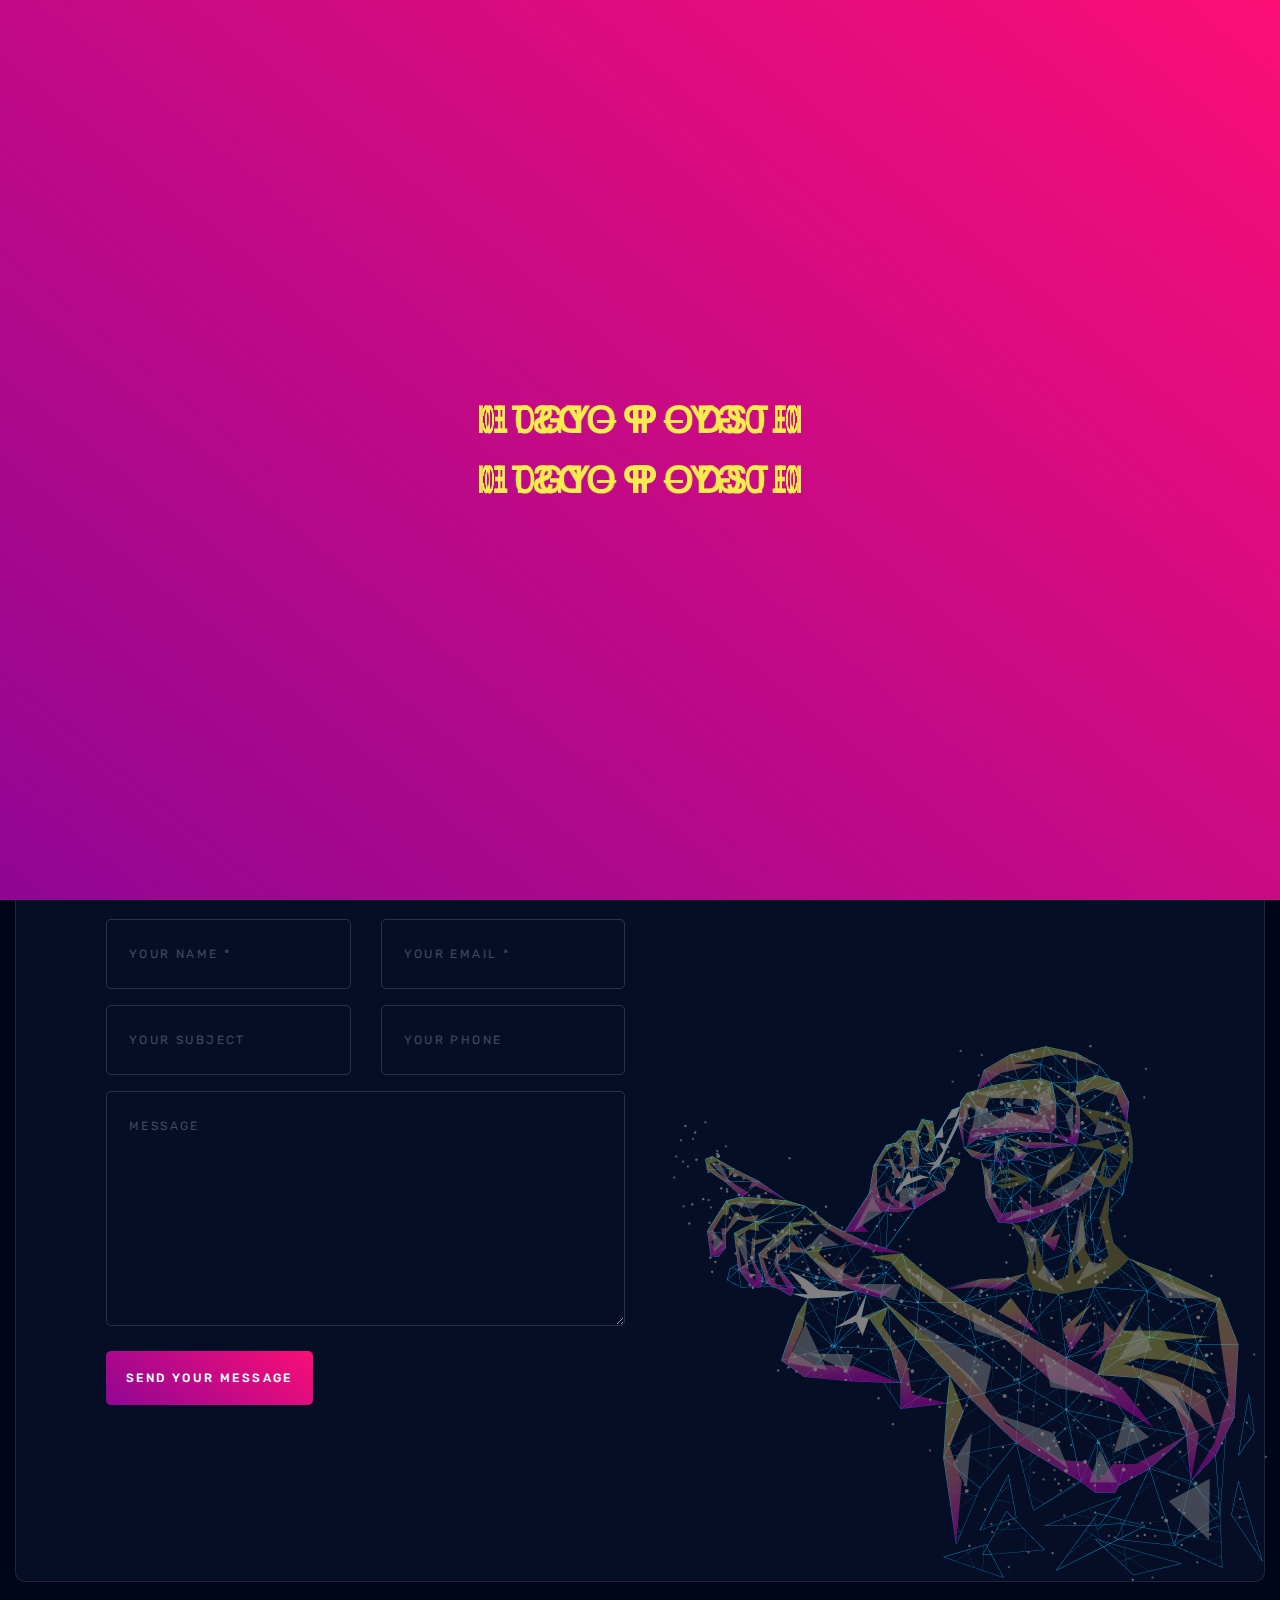
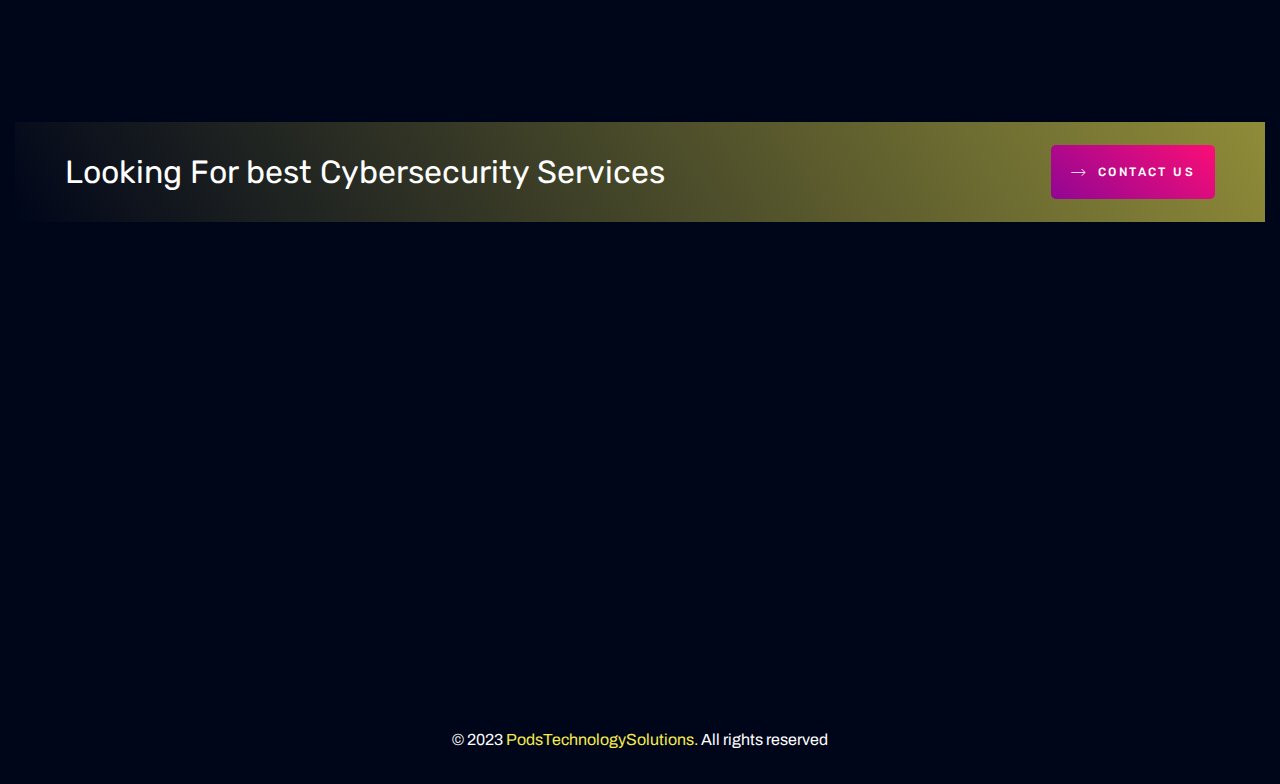
<file: digitalServices.html>
<!DOCTYPE html><html lang="en"><head>
    <meta charset="UTF-8">
    <meta http-equiv="X-UA-Compatible" content="IE=edge">
    <meta name="viewport" content="width=device-width, initial-scale=1.0, maximum-scale=1.0, user-scalable=0">
    
    <title>PodsTechnology</title>
    
    <!-- Fav Icon -->
    <link rel="icon" href="favicon.svg" type="image/x-icon">
    
    <!-- Stylesheets -->
    <link href="flaticon.css" rel="stylesheet">
    <link href="owl.css" rel="stylesheet">
    <link href="bootstrap.css" rel="stylesheet">
    <link href="jquery.fancybox.min.css" rel="stylesheet">
    <link href="animate.css" rel="stylesheet">
    <link href="color.css" rel="stylesheet">
    <link href="global.css" rel="stylesheet">
    <link href="style.css" rel="stylesheet">
    <link href="swiper.min.css" rel="stylesheet">
    <link href="responsive.css" rel="stylesheet">
    
    </head>
    
    <!-- page wrapper -->
    <body>
        <div class="boxed_wrapper">
    
            <!-- mouse-pointer -->
            <div class="mouse-pointer" id="mouse-pointer">
                <div class="icon"><i class="icon-06"></i><i class="icon-05"></i></div>
            </div>
            <!-- mouse-pointer end -->
    
            <!-- preloader -->
            <div class="loader-wrap">
                <div class="hendel__preloder">
                    <div class="preloader">
                        <div class="preloader-ring">podstechnology podstechnology podstechnology</div>    
                        <div class="preloader-ring">podstechnology podstechnology podstechnology</div>
                    </div>
                </div>
            </div>
            <!-- preloader end -->
    
            <!-- main header -->
            <header class="main-header header__style__one ">
                <!-- header-top-one -->
                <div class="header-top-one">
                    <div class="auto-container">
                        <div class="top__inner">
                            <div class="top__hrader__left">
                                <ul>
                                    <li><span>Address :</span>  Mumbai</li>
                                    <li>/</li>
                                    <li><span>Email :</span> <a href="mailto:podstechnologysolutions@gmail.com">info@podstechnology.com</a></li>
                                </ul>
                            </div>
                            <div class="top__hrader__right">
                                <ul>
                                    <li><a href="#"><i class="icon-10"></i></a></li>
                                    <li><a href="#"><i class="icon-14"></i></a></li>
                                    <li><a href="#"><i class="icon-01"></i></a></li>
                                    <li><a href="#"><i class="icon-11"></i></a></li>
                                </ul>
                            </div>
                        </div>
                    </div>
                </div>
                <!-- header-lower -->
                <div class="header-lower">
                    <div class="auto-container">
                        <div class="outer-box">
                            <div class="logo-box">
                                <figure class="logo"><a href="index.html"><img src="logo.png" alt=""></a></figure>
                            </div>
                            <div class="menu-area clearfix">
                                <!--Mobile Navigation Toggler-->
                                <div class="mobile-nav-toggler">
                                    <i class="icon-bar"></i>
                                    <i class="icon-bar"></i>
                                    <i class="icon-bar"></i>
                                </div>
                                <nav class="main-menu navbar-expand-md navbar-light">
                                    <div class="collapse navbar-collapse show clearfix" id="navbarSupportedContent">
                                        <ul class="navigation clearfix home-menu">
                                            <li><a href="index.html">Home</a>
                                                <!-- <ul>
                                                    <li><a href="https://test.valorwide.com/datamatrix/index.html">Home One </a></li>
                                                    <li><a href="https://test.valorwide.com/datamatrix/index-2.html">Home Two </a></li>
                                                    <li><a href="https://test.valorwide.com/datamatrix/index-3.html">Home Three </a></li>
                                                </ul> -->
                                            </li>
                                            <li><a href="about.html">About  </a></li>
                                            <li class="dropdown"><a href="#">Services </a>
                                                <ul>
                                                    <li><a href="training.html">Cyber Security Training </a></li>
                                                    <li><a href="cyberSservices.html">Cyber Security Services</a></li>
                                                    <li><a href="#">Digital Solution Services</a></li>
                                                </ul>
                                            </li>
                                            <!-- <li class="dropdown"><a href="#">Page</a>
                                                <ul>
                                                    <li class="dropdown"><a href="#">Projects </a>
                                                        <ul>
                                                            <li><a href="https://test.valorwide.com/datamatrix/projects.html">Projects </a></li>
                                                            <li><a href="https://test.valorwide.com/datamatrix/projects-details.html">Projects Details</a></li>
                                                        </ul>
                                                    </li>
                                                    <li><a href="https://test.valorwide.com/datamatrix/pricing.html">Pricing</a></li>
                                                    <li><a href="https://test.valorwide.com/datamatrix/team.html">Team</a></li>
                                                    <li><a href="https://test.valorwide.com/datamatrix/testimonial.html">Testimonial</a></li>
                                                    <li><a href="https://test.valorwide.com/datamatrix/404.html">404 Page</a></li>
                                                </ul>
                                            </li> -->
                                            <!-- <li class="dropdown"><a href="#">Blog</a>
                                                <ul>
                                                    <li><a href="https://test.valorwide.com/datamatrix/blog.html">Blog </a></li>
                                                    <li><a href="https://test.valorwide.com/datamatrix/blog-details.html">Blog Details</a>
                                                </li></ul>
                                            </li>   -->
                                            <li><a href="contact.html">Contact</a></li> 
                                        </ul>
                                    </div>
                                </nav>
                            </div>
                            <div class="btn-box">
                                <a href="contact.html" class="theme-btn theme-btn-one"><i class="icon-02"></i> Discuses</a>
                            </div>
                        </div>
                    </div>
                </div>
    
                <!--sticky Header-->
                <div class="sticky-header">
                    <div class="auto-container">
                        <div class="outer-box">
                            <div class="logo-box">
                                <figure class="logo"><a href="index.html"><img src="logo.png" alt=""></a></figure>
                            </div>
                            <div class="menu-area clearfix">
                                <nav class="main-menu clearfix">
                                    <!--Keep This Empty / Menu will come through Javascript-->
                                </nav>
                            </div>
                            <div class="btn-box">
                                <a href="contact.html" class="theme-btn theme-btn-one"><i class="icon-02"></i> Discuses</a>
                            </div>
                        </div>
                    </div>
                </div>
            </header>
            <!-- main-header end -->
    
            <!-- Mobile Menu  -->
            <div class="mobile-menu">
                <div class="menu-backdrop"></div>
                <div class="close-btn"><i class="icon-fa-times"></i></div>
                
                <nav class="menu-box">
                    <div class="nav-logo"><a href="index.html"><img src="logo.png" alt="" title=""></a></div>
                    <div class="menu-outer"><!--Here Menu Will Come Automatically Via Javascript / Same Menu as in Header--></div>
                    <div class="contact-info">
                        <h4>Contact Info</h4>
                        <ul>
                            <li>Mumbai, India</li>
                            <li><a href="tel:+8801682648101">+88 01682648101</a></li>
                            <li><a href="mailto:podstechnologysolutions@gmail.com">info@podstechnology.com</a></li>
                        </ul>
                    </div>
                </nav>
            </div>
            <!-- End Mobile Menu -->
    
            <!-- page-title -->
            <!-- <section class="page__title p_relative">
                <div class="bg-layer" style="background-image:url(&quot;page-title-bg.jpg&quot;)"></div>
                <div class="auto-container">
                    <div class="content__box p_relative">
                        <ul class="bread__crumb">
                            <li><a href="https://test.valorwide.com/datamatrix/index.html">Home </a></li>
                            <li> <span> -</span>Services Details </li>
                        </ul>
                        <h1 class="title">Services Details</h1>
                    </div>
                </div>
            </section> -->
            <!-- page-title end-->
    
            <!-- service-page end-->
            <div class="service__details p_relative ">
                <div class="auto-container">
                    <div class="row">
                        <div class="col-xl-4 col-lg-6 col-md-12">
                            <div class="service__details__left">
                                <div class="sidebar__widget">
                                    <div class="all__service">
                                        <h4>Digital Solution Services</h4>
                                    </div>
                                    <ul class="service__details__1__cat">
                                        <li class="tab-link active-link" onclick="opentab('webdev')">Web Development <i class="icon-02"></i></a></li>
                                        <li class="tab-link" onclick="opentab('appdev')">Mobile Application Development <i class="icon-02"></i></a></li>
                                        <li class="tab-link" onclick="opentab('digimarket')">Digital Marketing Services <i class="icon-02"></i></a></li>
                                        <li class="tab-link" onclick="opentab('uiux')">UI/UX Design  <i class="icon-02"></i></a></li>
                                    </ul>
                                </div>
                                <!-- <div class=" sidebar__widget_network" style="background-image: url(&quot;base.png&quot;);">                            
                                    <h3>Contact Us For Any Require</h3>
                                    <div class="services__icon">
                                        <i class="icon-19"></i>
                                    </div>
                                    <p>Need help?  Call us:</p>
                                    <h4>(+800) 1234 5678 90</h4>
                                </div>  -->
                            </div>
                        </div>
                        <div class="col-xl-8 col-lg-12 col-md-12">
                            <div class="service__right active-tab" id="webdev">
                                <!-- <figure>
                                    <img src="service-details.jpg" alt="">
                                </figure> -->
                                <h2>Web <span>Development.</span> </h2>
                                <p>Welcome to our Web Development services! We specialize in crafting bespoke websites tailored to your unique requirements. Our team of seasoned developers combines creativity with technical prowess to deliver cutting-edge websites that captivate audiences and drive engagement.</p><br>
                                <p>From sleek corporate websites to dynamic e-commerce platforms, our web development solutions are designed to elevate your online presence and propel your business forward. We employ the latest technologies and best practices to ensure that your website is responsive, user-friendly, and optimized for performance across all devices and browsers.</p>
                                <!-- <div class="row">
                                    <div class="col-lg-6 col-md-12">
                                        <li> <a href="#"><i class="icon-04"></i> Human Resources</a></li>
                                    </div>
                                    <div class="col-lg-6 col-md-12">
                                        <li> <a href="#"><i class="icon-04"></i> Web Development</a></li>
                                    </div>
                                    <div class="col-lg-6 col-md-12">
                                        <li> <a href="#"><i class="icon-04"></i> Content Writing </a></li>
                                    </div>
                                    <div class="col-lg-6 col-md-12">
                                        <li> <a href="#"><i class="icon-04"></i> IT Support</a></li>
                                    </div>
                                </div>
                                <p>
                                    The applications of AR are vast and diverse. From entertainment and gaming, where users can see virtual characters in their surroundings, to education, where complex subjects can be visualized and explained in an immersive way,. We understand that every business has unique needs. Our technology solutions are tailored to match your specific requirements, ensuring optimal performance and efficiency. 
                                </p> -->
                                
                            </div>
                            <div class="service__right" id="appdev">
                                <h2>Mobile Application <span>Development.</span> </h2>
                                <p>Explore the possibilities of mobile innovation with our Mobile Application Development services. In today's mobile-centric world, having a robust mobile app is essential for reaching and engaging your audience on the go. We specialize in creating custom mobile applications that combine cutting-edge technology with intuitive design.</p><br>
                                <p>Partner with us to harness the power of mobile technology and take your business to new heights. With our Mobile Application Development services, you can reach your audience wherever they are and stay ahead of the competition in today's fast-paced digital landscape.</p>
                            </div>
                            <div class="service__right" id="digimarket">
                                <h2>Digital Marketing <span>Services.</span></h2>
                                <p>Maximize your online presence with our Digital Marketing Services. In an increasingly competitive digital landscape, effective marketing is essential for standing out and reaching your target audience. We offer a comprehensive suite of digital marketing solutions designed to drive traffic, generate leads, and boost sales.</p>
                                <br>
                                <p>Our team of digital marketing experts specializes in developing tailored strategies that align with your business objectives and resonate with your audience. Whether you're looking to improve your search engine rankings, increase brand awareness on social media, or drive conversions through targeted advertising, we have the expertise and experience to help you achieve your goals.</p>
                            </div>
                            <div class="service__right" id="uiux">
                                <h2>UI/UX <span>Design.</span></h2>
                                <p>Elevate your digital experiences with our UI/UX Design services. In today's competitive landscape, user experience is paramount for engaging and retaining customers. We specialize in creating intuitive and visually stunning interfaces that captivate users and enhance brand perception.</p><br>
                                <p>From wireframing and prototyping to final design implementation, we leverage the latest tools and techniques to bring your vision to life. Partner with us to elevate your digital products and stand out in the marketplace.With our UI/UX Design services, you can create memorable experiences that keep users coming back for more.</p>
                            </div>
                        </div>
                    </div>
                </div>
            </div>
            <!-- page-title end-->
    
            <!-- service-contact -->
            <div class="service__contact see__pad p_relative">
                <div class="auto-container">
                    <div class="service__contact__block">
                        <div class="row">
                            <div class="col-lg-6 col-md-12">
                                <div class="service__form__data">
                                    <div class="form__title">
                                        <div class="title__data">
                                            <div class="sub__title">
                                                <h4>Contact Us</h4>
                                            </div>
                                            <div class="title">
                                                <h2>Send message</h2>
                                            </div>
                                        </div>
                                    </div>
                                    <div class="form-inner">
                                        <form method="post" action="contact.html" class="default-form"> 
                                            <div class="row clearfix">
                                                <div class="col-xl-6 form-group">
                                                    <input type="name" name="name" placeholder="Your Name *" required="" value="">
                                                </div>
                                                <div class="col-xl-6 col-lg-12 form-group">
                                                    <input type="email" name="email" placeholder="Your Email *" required="" value="">
                                                </div>
                                                <div class="col-xl-6 col-lg-12 form-group">
                                                    <input type="text" name="subject" placeholder="Your Subject " required="" value="">
                                                </div>
                                                <div class="col-xl-6 col-lg-12 form-group">
                                                    <input type="text" name="phone" placeholder="Your Phone " required="" value="">
                                                </div>
                                                <div class="ccol-xl-6 col-lg-12 form-group">
                                                    <textarea name="message" placeholder="Message"></textarea>
                                                </div>
                                                <div class="col-xl-12 form-group message-btn btn-box">
                                                    <button class="theme-btn theme-btn-one" type="submit" name="submit-form">Send your Message</button>
                                                </div>
                                            </div>
                                        </form>
                                    </div>
                                </div>
                            </div>
                            <div class="col-lg-6 col-md-12">
                                <div class="service__contact__img">
                                    <figure>
                                        <img src="man.png" alt="">
                                    </figure>
                                </div>
                            </div>
                        </div>
                    </div>
                </div>
            </div>
            <!-- service-contact-end -->
            
            <!-- footer-one -->
            <footer class="main__footer">
                <div class="footer-top">
                    <div class="auto-container">
                        <div class="top-inner">
                            <div class="left__top">
                                <h3>Looking For best Cybersecurity Services</h3>
                            </div>
                            <div class="right__top">
                                <div class="btn-box">
                                    <a href="contact.html" class="theme-btn theme-btn-one"><i class="icon-02"></i> Contact Us</a>
                                </div>
                            </div>
                        </div>
                    </div>
                </div>
                <div class="footer__one">
                    <div class="footer-widget-section">
                        <div class="auto-container">
                            <div class="row clearfix">
                                <div class="col-lg-3 col-md-6 col-sm-12 footer-column">
                                    <div class="footer-widget footer-logo-widget wow fadeInUp animated" data-wow-delay="00ms" data-wow-duration="1500ms">
                                        <figure class="footer-logo">
                                            <a href=""><img src="logo.png" alt=""></a>
                                        </figure>
                                        <div class="text">
                                            <p>Our technologies are designed to empower businesses and individuals, ensuring they can thrive securely in the digital realm.</p>
                                        </div>
                                        <div class="btn-box">
                                            <a href="about.html" class="theme-btn theme-btn-one"><i class="icon-02"></i> About Us</a>
                                        </div>
                                    </div>
                                </div>
                                <div class="col-lg-3 col-md-6 col-sm-12 footer-column">
                                    <div class="footer-widget news-letter-widget ml_80 wow fadeInUp animated" data-wow-delay="200ms" data-wow-duration="1500ms">
                                        <div class="widget-title">
                                            <h4>Newletter</h4>
                                        </div>
                                        <div class="text">
                                            <p>Integrate with your existing systems, minimizing disruption and maximizing productivity.</p>
                                        </div>
                                        <div class="subscribe-inner">
                                            <form action="contact.html" method="post" class="subscribe-form">
                                                <div class="form-group">
                                                    <input type="email" name="email" placeholder="Your mail address *" required="" value="">
                                                    <div class="btn-box">
                                                        <button class="theme-btn theme-btn-one" type="submit"><i class="icon-02"></i> GO</button>
                                                    </div>
                                                </div>
                                            </form>
                                        </div>
                                    </div>
                                </div>
                                <div class="col-lg-3 col-md-6 col-sm-12 footer-column">
                                    <div class="footer-widget office-widget wow fadeInUp animated" data-wow-delay="400ms" data-wow-duration="1500ms">
                                        <div class="widget-title">
                                            <h4>Official info:</h4>
                                        </div>
                                        <div class="widget-content">
                                            <div class="text">
                                                <p>Mumbai</p>
                                            </div>
                                            <a href="tell:3055873407">+2(305) 587-3407</a>
                                            <a href="mailto:podstechnologysolutions@gmail.com">info@podstechnology.com</a>
                                        </div>
                                    </div>
                                </div>
                                <div class="col-lg-3 col-md-6 col-sm-12 footer-column pr-0">
                                    <div class="footer-widget gallery-widget wow fadeInUp animated" data-wow-delay="600ms" data-wow-duration="1500ms">
                                        <div class="widget-title">
                                            <h4>Gallery</h4>
                                        </div>
                                        <div class="widget_content">
                                            <ul class="instagram_list clearfix">
                                                <li>
                                                    <div class="inner__box">
                                                        <div class="image__box">
                                                            <a class="lightbox-image" data-fancybox="gallery" href="gallery-01.png"><img src="gallery-01.png" alt=""></a>
                                                        </div>
                                                    </div>
                                                </li>
                                                <li>
                                                    <div class="inner__box">
                                                        <div class="image__box">
                                                            <a class="lightbox-image" data-fancybox="gallery" href="gallery-02.png"><img src="gallery-02.png" alt=""></a>
                                                        </div>
                                                    </div>
                                                </li>
                                                <li>
                                                    <div class="inner__box">
                                                        <div class="image__box">
                                                            <a class="lightbox-image" data-fancybox="gallery" href="gallery-03.png"><img src="gallery-03.png" alt=""></a>
                                                        </div>
                                                    </div>
                                                </li>
                                                <li>
                                                    <div class="inner__box">
                                                        <div class="image__box">
                                                            <a class="lightbox-image" data-fancybox="gallery" href="gallery-04.png"><img src="gallery-04.png" alt=""></a>
                                                        </div>
                                                    </div>
                                                </li>
                                                <li>
                                                    <div class="inner__box">
                                                        <div class="image__box">
                                                            <a class="lightbox-image" data-fancybox="gallery" href="gallery-05.png"><img src="gallery-05.png" alt=""></a>
                                                        </div>
                                                    </div>
                                                </li>
                                                <li>
                                                    <div class="inner__box">
                                                        <div class="image__box">
                                                            <a class="lightbox-image" data-fancybox="gallery" href="gallery-06.png"><img src="gallery-06.png" alt=""></a>
                                                        </div>
                                                    </div>
                                                </li>
                                            </ul>
                                        </div>
                                    </div>
                                </div>
                            </div>
                        </div>
                    </div>
                    <div class="footer-bottom">
                        <div class="auto-container">
                            <div class="bottom-inner">
                                <div class="copyright">
                                    <p>© 2023 <a href="index.html">PodsTechnologySolutions.</a>  All rights reserved</p>
                                </div>
                            </div>
                        </div>
                    </div>
                </div>
            </footer>
            <!-- footer-one end -->
    
            <!--Scroll to top-->
            <div class="scroll-to-top">
                <div>
                    <div class="scroll-top-inner">
                        <div class="scroll-bar">
                            <div class="bar-inner"></div>
                        </div>
                        <div class="scroll-bar-text g_color">Go To Top</div>
                    </div>
                </div>
            </div>
            <!-- Scroll to top end -->
    
        </div>
    
        <!-- jequery plugins -->
        <script src="jquery.js"></script>
        <script src="bootstrap.min.js"></script>
        <script src="owl.js"></script>
        <script src="wow.js"></script>
        <script src="jquery.fancybox.js"></script>
        <script src="appear.js"></script>
        <script src="scrollbar.js"></script>
        <script src="swiper.min.js"></script>
        <script src="parallax-scroll.js"></script>
    
    
        <!-- main-js -->
        <script src="script.js"></script>
    
    
    
    </body><!-- End of .page_wrapper --></html>
</file>
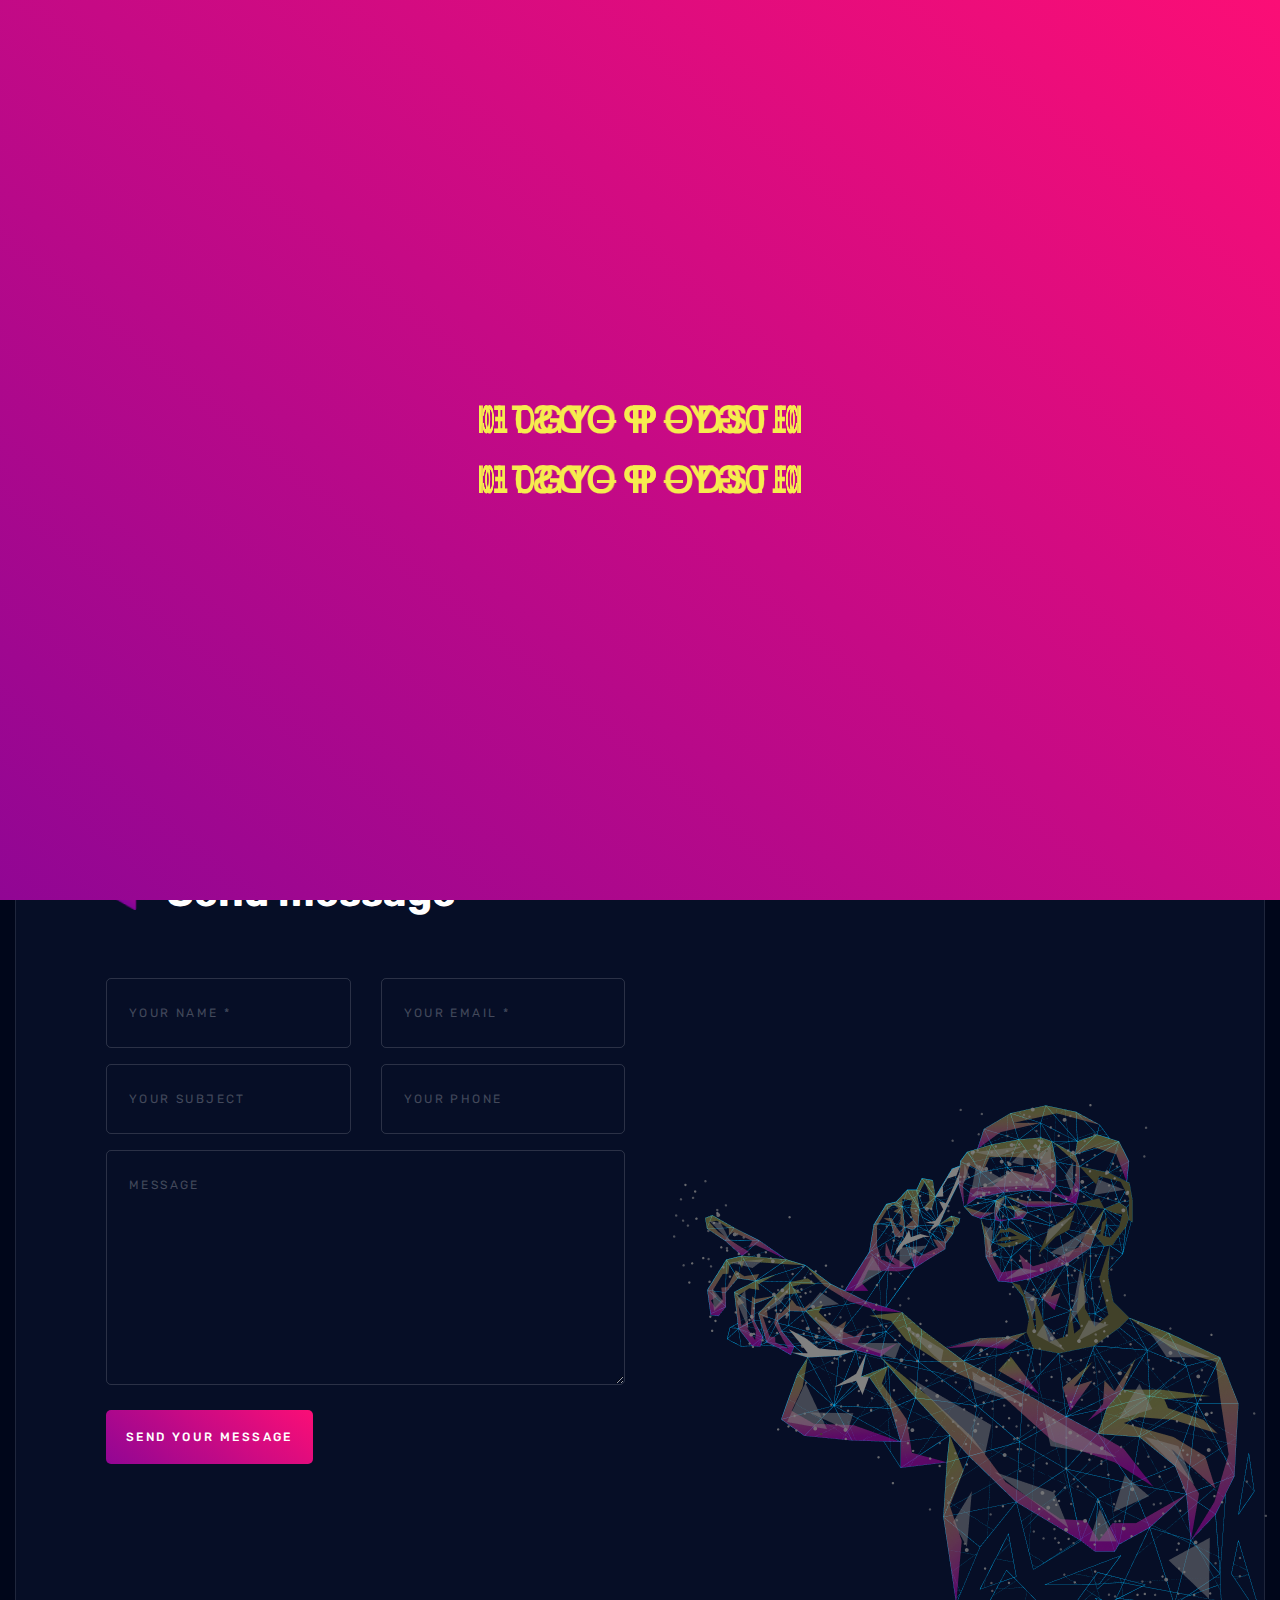
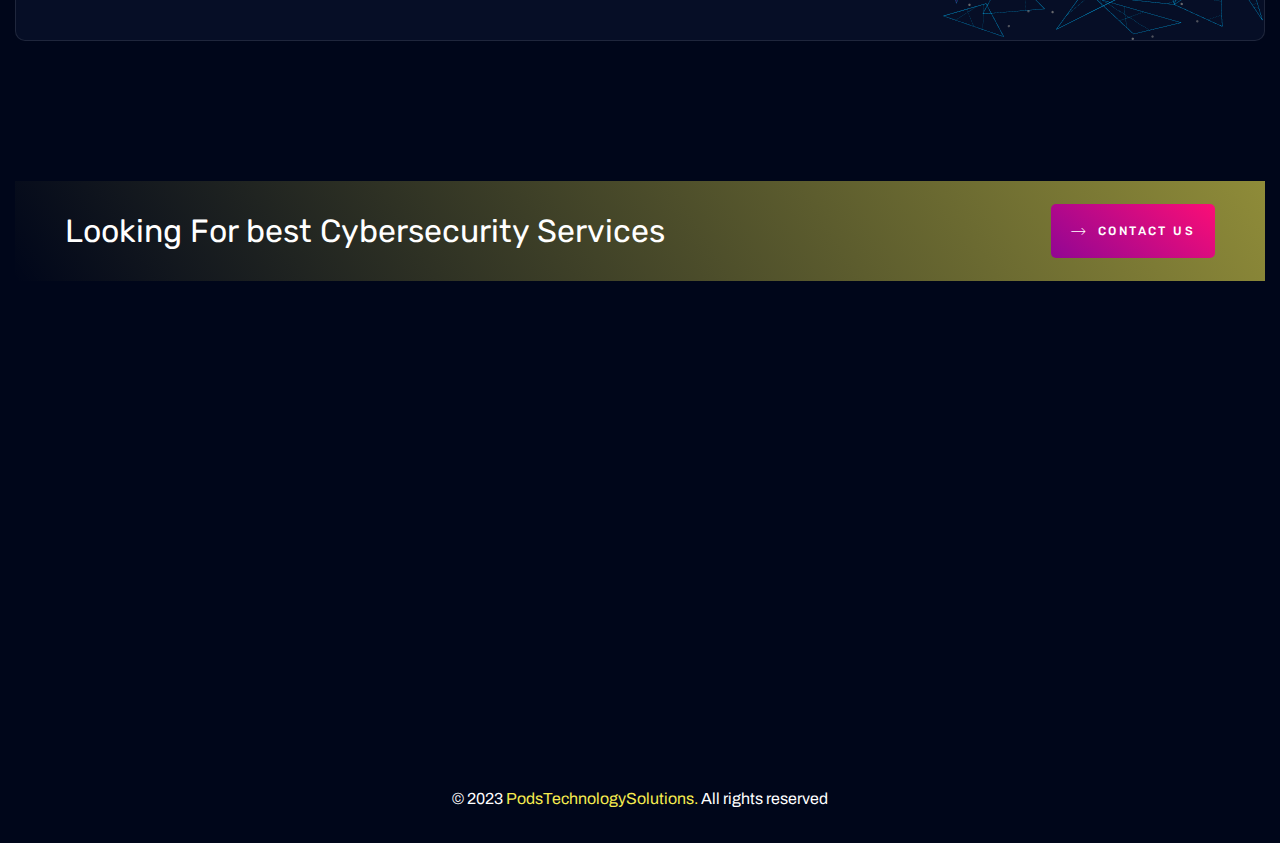
<file: training.html>
<!DOCTYPE html><html lang="en"><head>
<meta charset="UTF-8">
<meta http-equiv="X-UA-Compatible" content="IE=edge">
<meta name="viewport" content="width=device-width, initial-scale=1.0, maximum-scale=1.0, user-scalable=0">

<title>PodsTechnology</title>

<!-- Fav Icon -->
<link rel="icon" href="favicon.svg" type="image/x-icon">

<!-- Stylesheets -->
<link href="flaticon.css" rel="stylesheet">
<link href="owl.css" rel="stylesheet">
<link href="bootstrap.css" rel="stylesheet">
<link href="jquery.fancybox.min.css" rel="stylesheet">
<link href="animate.css" rel="stylesheet">
<link href="color.css" rel="stylesheet">
<link href="global.css" rel="stylesheet">
<link href="style.css" rel="stylesheet">
<link href="swiper.min.css" rel="stylesheet">
<link href="responsive.css" rel="stylesheet">

</head>

<!-- page wrapper -->
<body>
    <div class="boxed_wrapper">

        <!-- mouse-pointer -->
        <div class="mouse-pointer" id="mouse-pointer">
            <div class="icon"><i class="icon-06"></i><i class="icon-05"></i></div>
        </div>
        <!-- mouse-pointer end -->

        <!-- preloader -->
        <div class="loader-wrap">
            <div class="hendel__preloder">
                <div class="preloader">
                    <div class="preloader-ring">podstechnology podstechnology podstechnology</div>    
                    <div class="preloader-ring">podstechnology podstechnology podstechnology</div>
                </div>
            </div>
        </div>
        <!-- preloader end -->

        <!-- main header -->
        <header class="main-header header__style__one ">
            <!-- header-top-one -->
            <div class="header-top-one">
                <div class="auto-container">
                    <div class="top__inner">
                        <div class="top__hrader__left">
                            <ul>
                                <li><span>Address :</span>  Mumbai</li>
                                <li>/</li>
                                <li><span>Email :</span> <a href="mailto:podstechnologysolutions@gmail.com">info@podstechnology.com</a></li>
                            </ul>
                        </div>
                        <div class="top__hrader__right">
                            <ul>
                                <li><a href="#"><i class="icon-10"></i></a></li>
                                <li><a href="#"><i class="icon-14"></i></a></li>
                                <li><a href="#"><i class="icon-01"></i></a></li>
                                <li><a href="#"><i class="icon-11"></i></a></li>
                            </ul>
                        </div>
                    </div>
                </div>
            </div>
            <!-- header-lower -->
            <div class="header-lower">
                <div class="auto-container">
                    <div class="outer-box">
                        <div class="logo-box">
                            <figure class="logo"><a href="index.html"><img src="logo.png" alt=""></a></figure>
                        </div>
                        <div class="menu-area clearfix">
                            <!--Mobile Navigation Toggler-->
                            <div class="mobile-nav-toggler">
                                <i class="icon-bar"></i>
                                <i class="icon-bar"></i>
                                <i class="icon-bar"></i>
                            </div>
                            <nav class="main-menu navbar-expand-md navbar-light">
                                <div class="collapse navbar-collapse show clearfix" id="navbarSupportedContent">
                                    <ul class="navigation clearfix home-menu">
                                        <li><a href="index.html">Home</a>
                                            <!-- <ul>
                                                <li><a href="https://test.valorwide.com/datamatrix/index.html">Home One </a></li>
                                                <li><a href="https://test.valorwide.com/datamatrix/index-2.html">Home Two </a></li>
                                                <li><a href="https://test.valorwide.com/datamatrix/index-3.html">Home Three </a></li>
                                            </ul> -->
                                        </li>
                                        <li><a href="about.html">About  </a></li>
                                        <li class="dropdown"><a href="#">Services </a>
                                            <ul>
                                                <li><a href="#">Cybersecurity Training </a></li>
                                                <li><a href="cyberSservices.html">Cybersecurity Services</a></li>
                                                <li><a href="digitalServices.html">Digital Solution Services</a></li>
                                            </ul>
                                        </li>
                                        <!-- <li class="dropdown"><a href="#">Page</a>
                                            <ul>
                                                <li class="dropdown"><a href="#">Projects </a>
                                                    <ul>
                                                        <li><a href="https://test.valorwide.com/datamatrix/projects.html">Projects </a></li>
                                                        <li><a href="https://test.valorwide.com/datamatrix/projects-details.html">Projects Details</a></li>
                                                    </ul>
                                                </li>
                                                <li><a href="https://test.valorwide.com/datamatrix/pricing.html">Pricing</a></li>
                                                <li><a href="https://test.valorwide.com/datamatrix/team.html">Team</a></li>
                                                <li><a href="https://test.valorwide.com/datamatrix/testimonial.html">Testimonial</a></li>
                                                <li><a href="https://test.valorwide.com/datamatrix/404.html">404 Page</a></li>
                                            </ul>
                                        </li> -->
                                        <!-- <li class="dropdown"><a href="#">Blog</a>
                                            <ul>
                                                <li><a href="https://test.valorwide.com/datamatrix/blog.html">Blog </a></li>
                                                <li><a href="https://test.valorwide.com/datamatrix/blog-details.html">Blog Details</a>
                                            </li></ul>
                                        </li>   -->
                                        <li><a href="contact.html">Contact</a></li> 
                                    </ul>
                                </div>
                            </nav>
                        </div>
                        <div class="btn-box">
                            <a href="contact.html" class="theme-btn theme-btn-one"><i class="icon-02"></i> Discuses</a>
                        </div>
                    </div>
                </div>
            </div>

            <!--sticky Header-->
            <div class="sticky-header">
                <div class="auto-container">
                    <div class="outer-box">
                        <div class="logo-box">
                            <figure class="logo"><a href="index.html"><img src="logo.png" alt=""></a></figure>
                        </div>
                        <div class="menu-area clearfix">
                            <nav class="main-menu clearfix">
                                <!--Keep This Empty / Menu will come through Javascript-->
                            </nav>
                        </div>
                        <div class="btn-box">
                            <a href="contact.html" class="theme-btn theme-btn-one"><i class="icon-02"></i> Discuses</a>
                        </div>
                    </div>
                </div>
            </div>
        </header>
        <!-- main-header end -->

        <!-- Mobile Menu  -->
        <div class="mobile-menu">
            <div class="menu-backdrop"></div>
            <div class="close-btn"><i class="icon-fa-times"></i></div>
            
            <nav class="menu-box">
                <div class="nav-logo"><a href="index.html"><img src="logo.png" alt="" title=""></a></div>
                <div class="menu-outer"><!--Here Menu Will Come Automatically Via Javascript / Same Menu as in Header--></div>
                <div class="contact-info">
                    <h4>Contact Info</h4>
                    <ul>
                        <li>Mumbai, Inida</li>
                        <li><a href="tel:+8801682648101">+88 01682648101</a></li>
                        <li><a href="mailto:postechnologysolutions@gmail.com">info@podstechnology.com</a></li>
                    </ul>
                </div>
            </nav>
        </div>
        <!-- End Mobile Menu -->

        <!-- page-title -->
        <!-- <section class="page__title p_relative">
            <div class="bg-layer" style="background-image:url(&quot;page-title-bg.jpg&quot;)"></div>
            <div class="auto-container">
                <div class="content__box p_relative">
                    <ul class="bread__crumb">
                        <li><a href="https://test.valorwide.com/datamatrix/index.html">Home </a></li>
                        <li> <span> -</span>Services Details </li>
                    </ul>
                    <h1 class="title">Services Details</h1>
                </div>
            </div>
        </section> -->
        <!-- page-title end-->

        <!-- service-page end-->
        <div class="service__details p_relative ">
            <div class="auto-container">
                <div class="row">
                    <div class="col-xl-4 col-lg-6 col-md-12">
                        <div class="service__details__left">
                            <div class="sidebar__widget">
                                <div class="all__service">
                                    <h4>Cybersecurity Training</h4>
                                </div>
                                <ul class="service__details__1__cat">
                                    <li class="tab-link active-link" onclick="opentab('CyberSecurity')">Cyber Security <i class="icon-02"></i></a></li>
                                    <li class="tab-link" onclick="opentab('EthicalHacking')">Ethical Hacking <i class="icon-02"></i></a></li>
                                    <li class="tab-link" onclick="opentab('EmployeeAwareness')">Employee Awareness <i class="icon-02"></i></a></li>
                                    <li class="tab-link" onclick="opentab('CollaborativeTraining')">Collaborative Training Programs <i class="icon-02"></i></a></li>                                
                                    <li class="tab-link" onclick="opentab('CustomizedTraining')">Customized Training Programs <i class="icon-02"></i></a></li>
                                </ul>
                            </div>
                            <!-- <div class=" sidebar__widget_network" style="background-image: url(&quot;base.png&quot;);">                            
                                <h3>Contact Us For Any Require</h3>
                                <div class="services__icon">
                                    <i class="icon-19"></i>
                                </div>
                                <p>Need help?  Call us:</p>
                                <h4>(+800) 1234 5678 90</h4>
                            </div>  -->
                        </div>
                    </div>
                    <div class="col-xl-8 col-lg-12 col-md-12">
                        <div class="service__right active-tab" id="CyberSecurity">
                            <!-- <figure>
                                <img src="service-details.jpg" alt="">
                            </figure> -->
                            <h2>Cyber <span>Security.</span> </h2>
                            <p>Greetings to our Cybersecurity Training category! Cybersecurity is now more vital than ever in the current digital environment. Our thorough training program is carefully designed to provide individuals and organizations with the necessary knowledge, skills, and tools to effectively protect against cyber threats. Our training encompasses a variety of topics, from fundamental cybersecurity principles to complex security measures, to effectively protect against constantly changing cyber threats.</p><br>
                            <p>Our program is created by cybersecurity professionals with vast experience in the industry. We offer detailed analysis of current trends, risks, and effective methods, enabling individuals to prevent security breaches proactively. Our training program provides a comprehensive cybersecurity education by incorporating theoretical knowledge, practical exercises, and real-world case studies.</p>
                            <!-- <p>If you're a potential cybersecurity expert, an IT professional seeking to improve your skills, or a business owner wanting to boost your organization's security, our Cybersecurity Training program is customized to suit your requirements.</p> -->
                            <!-- <div class="row">
                                <div class="col-lg-6 col-md-12">
                                    <li> <a href="#"><i class="icon-04"></i> Human Resources</a></li>
                                </div>
                                <div class="col-lg-6 col-md-12">
                                    <li> <a href="#"><i class="icon-04"></i> Web Development</a></li>
                                </div>
                                <div class="col-lg-6 col-md-12">
                                    <li> <a href="#"><i class="icon-04"></i> Content Writing </a></li>
                                </div>
                                <div class="col-lg-6 col-md-12">
                                    <li> <a href="#"><i class="icon-04"></i> IT Support</a></li>
                                </div>
                            </div>
                            <p>
                                The applications of AR are vast and diverse. From entertainment and gaming, where users can see virtual characters in their surroundings, to education, where complex subjects can be visualized and explained in an immersive way,. We understand that every business has unique needs. Our technology solutions are tailored to match your specific requirements, ensuring optimal performance and efficiency. 
                            </p> -->
                            
                        </div>
                        <div class="service__right" id="EthicalHacking">
                            <h2>Ethical <span>Hacking.</span> </h2>
                            <p>Immerse yourself in the thrilling realm of Ethical Hacking through our unique training course. Ethical hackers are essential for discovering weaknesses in systems and networks in order to defend against harmful cyber assaults. Our training program on Ethical Hacking offers practical training in penetration testing, vulnerability assessment, and ethical hacking tools and techniques.</p><br>
                            <p>Our training sessions, guided by knowledgeable instructors who are industry specialists, encompass various subjects such as reconnaissance, scanning, enumeration, exploitation, and post-exploitation. Individuals will be taught how to perform ethical hacking evaluations in a moral and responsible manner, while following ethical standards and legal obligations.</p><br>
                            <p>By engaging in hands-on activities and experiencing real-life situations, attendees will acquire valuable knowledge about the thought process and techniques employed by malicious hackers. This will empower them to anticipate and address security vulnerabilities in their respective organizations.</p>
                        </div>
                        <div class="service__right" id="EmployeeAwareness">
                            <h2>Employee <span>Awareness.</span> </h2>
                            <p>Enable your employees with the information and understanding required to safeguard your company from cyber risks. Our training program aims to teach employees about typical cyber threats and give them useful tactics to reduce these threats successfully. We address various subjects, such as phishing attacks and social engineering tactics, to make sure your employees can identify and react to potential threats effectively.</p><br>
                                <p>Our training sessions involve real-life examples and case studies to show the significance of cybersecurity at work, making them interactive and captivating. Attendees will be taught to recognize dubious emails, refrain from clicking on harmful links, and protect confidential data from unauthorized entry.</p><br>
                                <p>By promoting understanding and cultivating a cybersecurity mindset within your company, you can greatly decrease the chances of cyber attacks being successful and safeguard your valuable resources.
                                 Investing in your employees' cybersecurity awareness translates to investing in your organization's overall security and resilience.</p>
                        </div>
                        <div class="service__right" id="CollaborativeTraining">
                            <h2>Collaborative Training <span>Programs.</span></h2>
                            <p>Collaborate with us for customized training programs designed specifically for your company's individual requirements. We acknowledge that all companies encounter unique cybersecurity obstacles, therefore, we provide tailored training solutions to meet your individual needs.</p><br>
                            <p>Our group of skilled trainers will collaborate with you to evaluate your training needs and create a tailored program that suits your needs. We provide options for scheduling and delivery methods, enabling you to select the training format that fits your organization's requirements.</p><br>
                            <p>By teaming up with us for your cybersecurity training requirements, you can take advantage of our knowledge, tools, and understanding of the industry. Together, we can enhance the security stance of your organization and enable your team to successfully combat cyber threats.</p>
                        </div>
                        <div class="service__right" id="CustomizedTraining">
                            <h2>Customized Training <span>Programs.</span></h2>
                            <p>Maximize the benefits of cybersecurity training by utilizing our personalized programs designed to meet the unique requirements of your business. We acknowledge that each organization has its own distinctiveness, so we provide customized training solutions tailored to meet your specific needs. If you want to enhance the skills of your IT team, teach executives about cybersecurity best practices, or provide training for employees in different departments, our personalized training programs are tailored to achieve your organization's goals and objectives.</p><br>
                            <p>Our team of skilled instructors will collaborate with you to evaluate your training requirements, pinpoint areas that need enhancement, and create a personalized training plan that targets your individual obstacles. Our training programs can be customized to meet your organization's specific needs and preferences by offering flexibility in content, delivery methods, and scheduling.</p>
                            <p></p>
                        </div>
                    </div>
                </div>
            </div>
        </div>
        <!-- page-title end-->

        <!-- service-contact -->
        <div class="service__contact see__pad p_relative">
            <div class="auto-container">
                <div class="service__contact__block">
                    <div class="row">
                        <div class="col-lg-6 col-md-12">
                            <div class="service__form__data">
                                <div class="form__title">
                                    <div class="title__data">
                                        <div class="sub__title">
                                            <h4>Contact Us</h4>
                                        </div>
                                        <div class="title">
                                            <h2>Send message</h2>
                                        </div>
                                    </div>
                                </div>
                                <div class="form-inner">
                                    <form method="post" action="contact.html" class="default-form"> 
                                        <div class="row clearfix">
                                            <div class="col-xl-6 form-group">
                                                <input type="name" name="name" placeholder="Your Name *" required="" value="">
                                            </div>
                                            <div class="col-xl-6 col-lg-12 form-group">
                                                <input type="email" name="email" placeholder="Your Email *" required="" value="">
                                            </div>
                                            <div class="col-xl-6 col-lg-12 form-group">
                                                <input type="text" name="subject" placeholder="Your Subject " required="" value="">
                                            </div>
                                            <div class="col-xl-6 col-lg-12 form-group">
                                                <input type="text" name="phone" placeholder="Your Phone " required="" value="">
                                            </div>
                                            <div class="ccol-xl-6 col-lg-12 form-group">
                                                <textarea name="message" placeholder="Message"></textarea>
                                            </div>
                                            <div class="col-xl-12 form-group message-btn btn-box">
                                                <button class="theme-btn theme-btn-one" type="submit" name="submit-form">Send your Message</button>
                                            </div>
                                        </div>
                                    </form>
                                </div>
                            </div>
                        </div>
                        <div class="col-lg-6 col-md-12">
                            <div class="service__contact__img">
                                <figure>
                                    <img src="man.png" alt="">
                                </figure>
                            </div>
                        </div>
                    </div>
                </div>
            </div>
        </div>
        <!-- service-contact-end -->
        
        <!-- footer-one -->
        <footer class="main__footer">
            <div class="footer-top">
                <div class="auto-container">
                    <div class="top-inner">
                        <div class="left__top">
                            <h3>Looking For best Cybersecurity Services</h3>
                        </div>
                        <div class="right__top">
                            <div class="btn-box">
                                <a href="contact.html" class="theme-btn theme-btn-one"><i class="icon-02"></i> Contact Us</a>
                            </div>
                        </div>
                    </div>
                </div>
            </div>
            <div class="footer__one">
                <div class="footer-widget-section">
                    <div class="auto-container">
                        <div class="row clearfix">
                            <div class="col-lg-3 col-md-6 col-sm-12 footer-column">
                                <div class="footer-widget footer-logo-widget wow fadeInUp animated" data-wow-delay="00ms" data-wow-duration="1500ms">
                                    <figure class="footer-logo">
                                        <a href=""><img src="logo.png" alt=""></a>
                                    </figure>
                                    <div class="text">
                                        <p>Our technologies are designed to empower businesses and individuals, ensuring they can thrive securely in the digital realm.</p>
                                    </div>
                                    <div class="btn-box">
                                        <a href="about.html" class="theme-btn theme-btn-one"><i class="icon-02"></i> About Us</a>
                                    </div>
                                </div>
                            </div>
                            <div class="col-lg-3 col-md-6 col-sm-12 footer-column">
                                <div class="footer-widget news-letter-widget ml_80 wow fadeInUp animated" data-wow-delay="200ms" data-wow-duration="1500ms">
                                    <div class="widget-title">
                                        <h4>Newletter</h4>
                                    </div>
                                    <div class="text">
                                        <p>Integrate with your existing systems, minimizing disruption and maximizing productivity.</p>
                                    </div>
                                    <div class="subscribe-inner">
                                        <form action="contact.html" method="post" class="subscribe-form">
                                            <div class="form-group">
                                                <input type="email" name="email" placeholder="Your mail address *" required="" value="">
                                                <div class="btn-box">
                                                    <button class="theme-btn theme-btn-one" type="submit"><i class="icon-02"></i> GO</button>
                                                </div>
                                            </div>
                                        </form>
                                    </div>
                                </div>
                            </div>
                            <div class="col-lg-3 col-md-6 col-sm-12 footer-column">
                                <div class="footer-widget office-widget wow fadeInUp animated" data-wow-delay="400ms" data-wow-duration="1500ms">
                                    <div class="widget-title">
                                        <h4>Official info:</h4>
                                    </div>
                                    <div class="widget-content">
                                        <div class="text">
                                            <p>Mumbai</p>
                                        </div>
                                        <a href="tell:3055873407">+2(305) 587-3407</a>
                                        <a href="mailto:podstechnologysolutions@gmail.com">info@podstechnology.com</a>
                                    </div>
                                </div>
                            </div>
                            <div class="col-lg-3 col-md-6 col-sm-12 footer-column pr-0">
                                <div class="footer-widget gallery-widget wow fadeInUp animated" data-wow-delay="600ms" data-wow-duration="1500ms">
                                    <div class="widget-title">
                                        <h4>Gallery</h4>
                                    </div>
                                    <div class="widget_content">
                                        <ul class="instagram_list clearfix">
                                            <li>
                                                <div class="inner__box">
                                                    <div class="image__box">
                                                        <a class="lightbox-image" data-fancybox="gallery" href="gallery-01.png"><img src="gallery-01.png" alt=""></a>
                                                    </div>
                                                </div>
                                            </li>
                                            <li>
                                                <div class="inner__box">
                                                    <div class="image__box">
                                                        <a class="lightbox-image" data-fancybox="gallery" href="gallery-02.png"><img src="gallery-02.png" alt=""></a>
                                                    </div>
                                                </div>
                                            </li>
                                            <li>
                                                <div class="inner__box">
                                                    <div class="image__box">
                                                        <a class="lightbox-image" data-fancybox="gallery" href="gallery-03.png"><img src="gallery-03.png" alt=""></a>
                                                    </div>
                                                </div>
                                            </li>
                                            <li>
                                                <div class="inner__box">
                                                    <div class="image__box">
                                                        <a class="lightbox-image" data-fancybox="gallery" href="gallery-04.png"><img src="gallery-04.png" alt=""></a>
                                                    </div>
                                                </div>
                                            </li>
                                            <li>
                                                <div class="inner__box">
                                                    <div class="image__box">
                                                        <a class="lightbox-image" data-fancybox="gallery" href="gallery-05.png"><img src="gallery-05.png" alt=""></a>
                                                    </div>
                                                </div>
                                            </li>
                                            <li>
                                                <div class="inner__box">
                                                    <div class="image__box">
                                                        <a class="lightbox-image" data-fancybox="gallery" href="gallery-06.png"><img src="gallery-06.png" alt=""></a>
                                                    </div>
                                                </div>
                                            </li>
                                        </ul>
                                    </div>
                                </div>
                            </div>
                        </div>
                    </div>
                </div>
                <div class="footer-bottom">
                    <div class="auto-container">
                        <div class="bottom-inner">
                            <div class="copyright">
                                <p>© 2023 <a href="index.html">PodsTechnologySolutions.</a>  All rights reserved</p>
                            </div>
                        </div>
                    </div>
                </div>
            </div>
        </footer>
        <!-- footer-one end -->

        <!--Scroll to top-->
        <div class="scroll-to-top">
            <div>
                <div class="scroll-top-inner">
                    <div class="scroll-bar">
                        <div class="bar-inner"></div>
                    </div>
                    <div class="scroll-bar-text g_color">Go To Top</div>
                </div>
            </div>
        </div>
        <!-- Scroll to top end -->

    </div>

    <!-- jequery plugins -->
    <script src="jquery.js"></script>
    <script src="bootstrap.min.js"></script>
    <script src="owl.js"></script>
    <script src="wow.js"></script>
    <script src="jquery.fancybox.js"></script>
    <script src="appear.js"></script>
    <script src="scrollbar.js"></script>
    <script src="swiper.min.js"></script>
    <script src="parallax-scroll.js"></script>


    <!-- main-js -->
    <script src="script.js"></script>



</body><!-- End of .page_wrapper --></html>
</file>
<file: flaticon.css>
@font-face {
  font-family: 'icomoon';
  src:  url("icomoon.eot");
  src:  url("icomoon.eot") format('embedded-opentype'),
    url("icomoon.ttf") format('truetype'),
    url("icomoon.woff") format('woff'),
    url("icomoon.svg") format('svg');
  font-weight: normal;
  font-style: normal;
  font-display: block;
}

[class^="icon-"], [class*=" icon-"] {
  /* use !important to prevent issues with browser extensions that change fonts */
  font-family: 'icomoon' !important;
  speak: never;
  font-style: normal;
  font-weight: normal;
  font-variant: normal;
  text-transform: none;
  line-height: 1;

  /* Better Font Rendering =========== */
  -webkit-font-smoothing: antialiased;
  -moz-osx-font-smoothing: grayscale;
}

.icon-17:before {
  content: "\e910";
}
.icon-18:before {
  content: "\e911";
}
.icon-16:before {
  content: "\e90f";
}
.icon-01:before {
  content: "\e900";
}
.icon-02:before {
  content: "\e901";
}
.icon-03:before {
  content: "\e902";
}
.icon-04:before {
  content: "\e903";
}
.icon-05:before {
  content: "\e904";
}
.icon-06:before {
  content: "\e905";
}
.icon-07:before {
  content: "\e906";
}
.icon-08:before {
  content: "\e907";
}
.icon-09:before {
  content: "\e908";
}
.icon-10:before {
  content: "\e909";
}
.icon-11:before {
  content: "\e90a";
}
.icon-12:before {
  content: "\e90b";
}
.icon-13:before {
  content: "\e90c";
}
.icon-14:before {
  content: "\e90d";
}
.icon-15:before {
  content: "\e90e";
}
.icon-19:before {
  content: "\e912";
}
.icon-20:before {
  content: "\e913";
}
.icon-fa-times:before {
  content: "\e914";
}
</file>
<file: color.css>
/* template-color */

.handle-preloader{
	background: linear-gradient(224deg, #800599 0%, #FF0E75 100%);
}
.handle-preloader.home-2{
	background: -webkit-linear-gradient(0deg, #41a0ea, #f18e95 75%);
}
.theme-btn-one {
	background: linear-gradient(219deg, #FB0E76 0%, #910694 100%);
}
.theme-btn-one:before {
    background: linear-gradient(219deg, #FB0E76 0%, #910694 100%);
}
</file>
<file: responsive.css>
/* Responsive Css */



@media only screen and (max-width: 1800px){
  .choose___two .pattern-1{
    display: none;
  }
  .choose__us__data:before{
    left: 0px;
  }
}
@media only screen and (max-width: 1449px){
  .post__date ul li.two{
    display: none;
  }


.choose__us.three .pattern-2{
  left: 0;
}
.consultation__text {
  position: relative;
  width: auto;
  left: 0;
}

.consultation__img {
  margin-top: 50px;
}
.consultation__text {
  position: relative;
  left: 0;
}

.consultation__img {
  margin-top: 50px;
}
body.home__three {
  padding-left: 100px;
}

}



@media only screen and (max-width: 1231px){
  .funfact__content.three{
    margin-top: 0;
  }
}

@media only screen and (max-width: 1200px){
.main-header.header__style__one .btn-box {
    display: none;
}
.choose__us__data:before{
  left: 0;
}
.testimonial__section .swiper-wrapper>*:nth-child(even) {
  margin-top: 0px;
}
.see__pad{
  padding: 100px 0px;
}
br{
  display: none;
}
.banner__one .banner__bg{
  display: none;
}
.accomplised__section{
  padding-top: 40px;
}
.funfact__content.three{
  margin-top: 0px;
}
.test__bg{
  display: none;
}
.news__block{
  margin-bottom: 20px;
}
.post__date ul{
  gap: 20px;
}
.protfolio__inner {
  margin-right: 0;
}
.portfolio__block img {
  width: 100%;
}
.page__title{
  padding: 150px 0px;
}
.page__title .title {
  font-size: 60px;
  line-height: 70px;
}
.pride__block h1 {
  font-size: 60px;
  line-height: 70px;
  padding: 0px 20px;
}
.testimonial___data .row >div:nth-child(even){
  margin-top: 0px;
}
.testimonials__block__one.page {
  margin-bottom: 50px;
}
.tags-list-1 {
  display: block;
} 
.tags__left {
  display: block;
}
.comments__box {
  display: block;
}
.blog__inner__box {
  padding: 20px;
}
.home__three .about__block {
  margin-top: 0;
}
.consultation__text {
  padding-top: 50px;
}
.footer__one{
  padding-top: 100px;
}
.service__contact.three{
  padding-bottom: 100px;
}
.main-header.header__three {
  position: relative;
  width: auto;
}
.header__three .outer-box {
  display: flex !important;
  height: auto;
  justify-content: space-between;
  padding: 0px 20px;
}

.header__three .logo-box {
  position: relative;
  left: 0 !important;
  padding: 30px 0px !important;
  transform: translate(0px, 0px);
  top: 0;
}
.header__three .menu-area {
  position: relative;
  left: 0;
  top: 0;
  transform: translate(0px, 0px);
}
.header__three .banner__media_two {
  display: none;
}
body.home__three {
  padding-left: 0px;
}
.service__details__left {
  margin-bottom: 50px;
}
.error__page h1.title {
  font-size: 200px;
}



}



@media only screen and (min-width: 768px){
  .main-menu .navigation > li > ul,
  .main-menu .navigation > li > ul > li > ul,
  .main-menu .navigation > li > .megamenu{
    display:block !important;
    visibility:hidden;
    opacity:0;
  }
}



@media only screen and (max-width: 991px){

  .main-menu,
  .sticky-header,
  .main-header.style-one .outer-container:before{
    display: none !important;
  }
  .menu-area .mobile-nav-toggler {
    display: block;
    padding: 10px;
  }
  .megamenu ul li:first-child{
    display: none;
  }
  .pattern-layer{
    display: none;
  }
  .header-top-one .top__inner {
    display: none;
  }
  .brand__content .brand__name h1{
    font-size: 40px;
  }
  .brand__section .brand-carousel{
    padding: 40px 0px;
  }
  .icon__image__banner {
    position: absolute;
    left: 50%;
    bottom: -61px;
    transform: translate(-50%, 0%);
  }
  .banner__right {
    padding-top: 100px;
  }
  .scroll-to-top{
    display: none;
  }
  .banner__right figure.image-box img{
    width: 100%;
  }
  .service__block:before{
    padding: 1px;
  }
  .service__block {
    margin-bottom: 20px;
  }
  .about__block {
    padding-bottom: 50px;
  }
.funfact__content.about {
  bottom: 50px;
}
.choose__block{
  padding: 0px 0px 50px;
}
.team__block{
  margin-bottom: 60px;
}
.funfact__data {
  justify-content: start;
  padding-top: 50px;
}
.accomplised__data {
  padding: 100px 20px;
}
.testimonials__info {
  padding: 100px;
}
.blog__section .normaol__text {
  padding-left: 0;
  padding-bottom: 50px;
}
.main__footer .top-inner {
  display: block;
}
.main__footer .top-inner .right__top {
  padding-top: 20px;
}
.footer-column{
  padding-bottom: 20px;
}
.main-header.two {
  top: 20px;
}
.about__two__img__block figure img {
  width: 100%;
}
.about__two__img__block .about__two__circle {
  right: 20px;
}
.about__text__two {
  padding-bottom: 20px;
  justify-content: start;
}
.choose_img__block img{
  width: 100%;
}
.choose__text__block{
  padding-top: 50px;
}
.accomplised__data.two{
  padding: 0;
}
.brand__section_two {
  padding: 0px 20px 100px;
}
.price__content {
  margin-bottom: 60px;
}
.service__form__data {
  padding: 0;
}
.service__contact__block {
  padding: 80px 40px;
}
.service__contact__img {
  position: relative;
  padding-top: 50px;
}
.project__page{
  margin: 0 20px;
}
.contact__right{
  padding: 40px;
}

.banner__media{
  display: none;
}
.banner__one.home__three__banner {
  padding-top: 100px;
}
.consultation__img img {
  width: 100%;
}
.accomplised__data.two.three {
  padding: 20px;
}
.home__three__banner .banner__mission__block h3 {
  padding-bottom: 10px;
}
.pro__info {
  margin: 50px 0px 0px;
  width: 100%;
  max-width: 100%;
}


}


@media only screen and (max-width: 767px){
  .banner__title h1{
    font-size: 50px;
    line-height: 60px;
  }
  .sub__title h4{
    font-size: 16px;
    letter-spacing: 5.2px;
  }
  h2{
    font-size: 30px;
    font-weight: 700;
    line-height: 40px;
  }
  .team__data .team__data__left {
    padding-bottom: 20px;
  }
  .team__data{
    display: block;
  }
  .brand__section.p_relative.see__pad {
    padding: 50px 0px 0px;
}
.mission__block {
  padding: 40px;
}
.home__three__banner .banner__mission__block {
  margin-bottom: 20px;
}
.pro__info {
  margin: 50px 0px 0px;
  width: 100%;
  max-width: 100%;
}

.pro__info ul {
  display: block;
}

.pro__info ul li {
  margin-bottom: 20px;
}

}

@media only screen and (max-width: 599px){
  .service__block{
    padding: 40px 30px 80px;
  }
  .service__data{
    padding: 90px 10px 0px;
  }
  .testimonials__info {
    padding: 40px 49px 80px;
  }
  .testimonial__top {
    display: block;
  }
  .main__footer .top-inner{
    padding: 20px;
  }
  .main__footer .left__top h3{
    font-size: 25px;
    line-height: 35px;
  }
  .banner__two .content-box h2 {
    font-size: 50px;
    line-height: 60px;
  }
  section.banner__two {
    padding-top: 200px;
}
.banner__mission__block{
  display: block;
}
.pride__block h1 {
  font-size: 40px;
  line-height: 50px;
  padding: 0px 20px;
}
.bread__crumb li{
  letter-spacing: 4px;
}

}


@media only screen and (max-width: 499px){

  .mobile-menu{
    width: 100%;
  }

  .main-header .btn-box{
    display: none;
  }
  .main-header .search-box-outer .dropdown-menu{
    width: 300px;
  }
  .funfact__data {
    justify-content: center;
  }
  .brand__content .brand__name h1 {
    font-size: 30px;
}
.brand__section .brand-carousel {
  padding: 45px 20px;
}
.banner__two .content-box h2 {
  font-size: 40px;
  line-height: 50px;
}
.service__block__two {
  padding: 100px 40px 50px;
}
.brand__section_two .brand__content .brand__name h1 {
  font-size: 35px;
}
.choose_us_block li {
  font-size: 20px;
  line-height: 30px;
  padding: 15px 0px;
}
.consultation__list li a {
  font-size: 20px;
  padding: 20px 0px 20px 85px;
}
.sidebar__widget_network{
  padding: 100px 20px;
}
.error__page h1.title {
  font-size: 100px;
}

}


@media only screen and (max-width: 399px){

  .header-top-one .top-right li.search-box-outer{
    display: none;
  }
  .banner__left{
    padding-top: 26px;
  }
  .testimonials__info{
    clip-path:none;
    padding: 41px 30px 80px;
  }
  .protfolio__button{
    width: 80%;
  }
  .contact__right{
    padding: 40px 20px;
  }
  .pro__info {
    padding: 40px;
  }

}
</file>
<file: global.css>
/*** use-font ***/

@import url("css2.css");
@import url("css2-1.css");









/*** 

====================================================================
  Reset
====================================================================

 ***/
* {
  margin:0px;
  padding:0px;
  border:none;
  outline:none;
}


/*** 

====================================================================
  Global Settings
====================================================================

 ***/


body {
  font-size:16px;
  color:#fff;
  line-height:28px;
  font-weight:400;
  background:#00061A;
  font-family: 'Archivo', sans-serif;
  background-size:cover;
  background-repeat:no-repeat;
  background-position:center top;
  -webkit-font-smoothing: antialiased;
}

@media (min-width:1296px) {
  .container {
    max-width: 1296px;
    padding: 0px 15px;
  }
}


.auto-container{
  position:static;
  max-width:1296px;
  padding:0px 15px;
  margin:0 auto;
}

.small-container{
  max-width:680px;
  margin:0 auto;
}

.boxed_wrapper{
  position: relative;
  margin: 0 auto;
  overflow: hidden !important;
  width: 100%;
  min-width: 300px;
}


a{
  color: #fff;
  text-decoration:none;
  transition:all 500ms ease;
  -moz-transition:all 500ms ease;
  -webkit-transition:all 500ms ease;
  -ms-transition:all 500ms ease;
  -o-transition:all 500ms ease;
}

a:hover{
  color: #F6EC4F;
  text-decoration:none;
  outline:none;
}

input,button,select,textarea{
  font-family: 'Archivo', sans-serif;
  font-weight: 400;
  font-size: 16px;
  background: transparent;
}

::-webkit-input-placeholder {
  color: inherit;
}

::-moz-input-placeholder {
  color: inherit;
}

::-ms-input-placeholder {
  color: inherit;
}

ul,li{
  list-style:none;
  padding:0px;
  margin:0px; 
}

input{
  transition: all 500ms ease;
}

button:focus,
input:focus,
textarea:focus{
  outline: none;
  box-shadow: none;
  transition: all 500ms ease;
}

p{
  position: relative;
  font-family: 'Archivo', sans-serif;
  color: #fff;
  font-size: 16px;
  line-height: 29px;
  margin-bottom: 0px;
  font-weight: 400;;
  transition: all 500ms ease;
}

p:last-child{
  margin-bottom: 0px;
}

h1,h2,h3,h4,h5,h6{
  position:relative;
  font-family: 'Rubik', sans-serif;
  font-weight: 400;
  color: #fff;
  line-height: 29px;
  margin: 0px;
  transition: all 500ms ease;
}
h1{
  font-size: 50px;
  line-height: 60px;
}
h2{
  font-size: 40px;
  font-weight: 700;
  line-height: 50px;
}
h3{
  font-size: 32px;
  font-weight: 600;
  line-height: 42px;
}
h4{
  font-size: 26px;
  font-weight: 500;
  line-height: 36px;
}

/** use-font-family **/

.font_family_rubik{
  font-family: 'Rubik', sans-serif;
}

.font_family_archivo{
  font-family: 'Archivo', sans-serif;
}


/* Preloader */

.loader-wrap {
  z-index: 9999;
  width: 100%;
  height: 100%;
  background: linear-gradient(219deg, #FB0E76 0%, #910694 100%);
  position: fixed;
}
.preloader {
  display: flex;
  animation: spin-1 8s linear infinite;
  flex-direction: column;
  justify-content: center;
  align-items: center;
  margin: auto;
  width: 300px;
  height: 300px;
  color: #F6EC4F;
}
.preloader, 
.preloader-ring {
    transform-style: preserve-3d;
}
.preloader-ring {
    animation: spin-2 4s linear infinite;
    position: relative;
    height: 60px;
    width: 20px;
}
.preloader-ring:nth-child(even) {
    animation-direction: reverse;
}
.preloader-sector {
    font-size: 40px;
    line-height: 60px;
    font-weight: 600;
    text-align: center;
    position: absolute;
    top: 0;
    left: 0;
    text-transform: uppercase;
    transform: translateZ(160px);
}
.preloader-sector, 
.preloader-sector:empty:before {
    display: inline-block;
    width: 100%;
    height: 100%;
}
.preloader-sector:empty:before {
    background: linear-gradient(transparent 50%, #f6ec4ff5 50% 55%, transparent 55%);
    content: "";
}
@keyframes spin-1 {
    from {
        transform: rotateY(0) rotateX(30deg);
    }
    to {
        transform: rotateY(1turn) rotateX(30deg);
    }
}
@keyframes spin-2 {
    from {
        transform: rotateY(0);
    }
    to {
        transform: rotateY(1turn);
    }
}
.hendel__preloder {
  width: 100%;
  height: 100vh;
  display: flex;
  align-items: center;
  justify-content: center;
}

.centred{
  text-align: center;
}

.pull-left{
  float: left;
}

.pull-right{
  float: right;
}


figure{
  margin: 0px;
}

img {
  display: inline-block;
  max-width: 100%;
  height: auto;
  transition-delay: .1s;
  transition-timing-function: ease-in-out;
  transition-duration: .7s;
  transition-property: all;
}

/** button **/


/* theme-btn-one */

.theme-btn{
  position: relative;
  display: flex;
  overflow: hidden;
  vertical-align: middle;
  font-size: 12px;
  line-height: 24px;
  font-weight: 500;
  font-family: 'Rubik', sans-serif;
  color: #fff !important;
  text-align: center;
  padding: 15px 20px;
  border-radius: 5px;
  letter-spacing: 2.4px;
  text-transform: uppercase;
  z-index: 1;
  -webkit-transition: all cubic-bezier(.4,0,.2,1) .4s;
  -o-transition: all cubic-bezier(.4,0,.2,1) .4s;
  transition: all cubic-bezier(.4,0,.2,1) .4s;
  align-items: center;
  gap: 10px;
}

.theme-btn i{
  position: relative;
  font-size: 15px;
}

.theme-btn-one:before{
  position: absolute;
  content: '';
  width: 0%;
  height: 100%;
  left: 0px;
  top: 0px;
  z-index: -1;
  transition: all 500ms ease;
}

.theme-btn-one:hover:before{
  width: 100%;
}

/* theme-btn-two */

.theme-btn-two{
  background: #fff;
  padding: 12px 62px 12px 30px;
}

.theme-btn-two:hover{
  padding: 12px 69px 12px 30px;
}

.theme-btn-two span{
  position: relative;
  color: transparent;
}

.theme-btn-two span:before,
.theme-btn-two span:after {
  content: attr(data-text);
  position: absolute;
  top: 50%;
  left: 0;
  -webkit-transform: translateY(-50%) translateX(0);
  -ms-transform: translateY(-50%) translateX(0);
  transform: translateY(-50%) translateX(0);
  width: 100%;
  -webkit-transition: all cubic-bezier(.4,0,.2,1) .4s;
  -o-transition: all cubic-bezier(.4,0,.2,1) .4s;
  transition: all cubic-bezier(.4,0,.2,1) .4s;
}

.theme-btn-two span:before{
  color: #141417;
}

.theme-btn-two span:after{
  color: #f4244f;
  opacity: 0;
}

.theme-btn-two:hover span:before {
  -webkit-transform: translateY(-50%) translateX(-30px);
  -ms-transform: translateY(-50%) translateX(-30px);
  transform: translateY(-50%) translateX(-30px);
  opacity: 0;
}

.theme-btn-two:hover span:after {
  -webkit-transform: translateY(-50%) translateX(0);
  -ms-transform: translateY(-50%) translateX(0);
  transform: translateY(-50%) translateX(0);
  opacity: 1;
}

.theme-btn-two:before {
  content: '';
  position: absolute;
  top: 50%;
  right: 32px;
  -webkit-transform: translateY(-50%) scaleX(1);
  -ms-transform: translateY(-50%) scaleX(1);
  transform: translateY(-50%) scaleX(1);
  width: 18px;
  height: 2px;
  background: #141417;
  transition: all 500ms ease;
  -webkit-transform-origin: right;
  -ms-transform-origin: right;
  transform-origin: right;
  transition: all 500ms ease;
  -moz-transition: all 500ms ease;
  -webkit-transition: all 500ms ease;
  -ms-transition: all 500ms ease;
  -o-transition: all 500ms ease;
}

.theme-btn-two:hover:before {
  -webkit-transform: translateY(-50%) scaleX(1);
  -ms-transform: translateY(-50%) scaleX(1);
  transform: translateY(-50%) scaleX(1);
  width: 25px;
}

.theme-btn-two:after {
  content: '';
  position: absolute;
  top: 50%;
  right: 32px;
  width: 9px;
  height: 9px;
  border-right: 2px solid #141417;
  border-top: 2px solid #141417;
  -webkit-transform: translateY(-50%) rotate(45deg);
  -ms-transform: translateY(-50%) rotate(45deg);
  transform: translateY(-50%) rotate(45deg);
  transition: all 500ms ease;
  -moz-transition: all 500ms ease;
  -webkit-transition: all 500ms ease;
  -ms-transition: all 500ms ease;
  -o-transition: all 500ms ease;
}

/* theme-btn-three */

.theme-btn-three{
  padding: 12px 62px 12px 30px;
}

.theme-btn-three:hover{
  padding: 12px 69px 12px 30px;
}

.theme-btn-three span{
  position: relative;
  color: transparent;
}

.theme-btn-three span:before,
.theme-btn-three span:after {
  content: attr(data-text);
  position: absolute;
  top: 50%;
  left: 0;
  -webkit-transform: translateY(-50%) translateX(0);
  -ms-transform: translateY(-50%) translateX(0);
  transform: translateY(-50%) translateX(0);
  width: 100%;
  transition: all 500ms ease;
}

.theme-btn-three span:before{
  color: #fff;
}

.theme-btn-three span:after{
  color: #141417;
  opacity: 0;
}

.theme-btn-three:hover span:before {
  -webkit-transform: translateY(-50%) translateX(-30px);
  -ms-transform: translateY(-50%) translateX(-30px);
  transform: translateY(-50%) translateX(-30px);
  opacity: 0;
}

.theme-btn-three:hover span:after {
  -webkit-transform: translateY(-50%) translateX(0);
  -ms-transform: translateY(-50%) translateX(0);
  transform: translateY(-50%) translateX(0);
  opacity: 1;
}

.theme-btn-three:before {
  content: '';
  position: absolute;
  top: 50%;
  right: 32px;
  -webkit-transform: translateY(-50%) scaleX(1);
  -ms-transform: translateY(-50%) scaleX(1);
  transform: translateY(-50%) scaleX(1);
  width: 18px;
  height: 2px;
  background: #fff;
  transition: all 500ms ease;
  -webkit-transform-origin: right;
  -ms-transform-origin: right;
  transform-origin: right;
}

.theme-btn-three:hover:before {
  -webkit-transform: translateY(-50%) scaleX(1);
  -ms-transform: translateY(-50%) scaleX(1);
  transform: translateY(-50%) scaleX(1);
  width: 25px;
}

.theme-btn-three:after {
  content: '';
  position: absolute;
  top: 50%;
  right: 32px;
  width: 9px;
  height: 9px;
  border-right: 2px solid #fff;
  border-top: 2px solid #fff;
  -webkit-transform: translateY(-50%) rotate(45deg);
  -ms-transform: translateY(-50%) rotate(45deg);
  transform: translateY(-50%) rotate(45deg);
  transition: all 500ms ease;
}

/** theme-btn-four **/

.theme-btn-four{
  border-radius: 30px;
  background: #6a36ff;
}

.theme-btn-four:before{
  background-color: #141417;
  border-radius: 30px;
  content: '';
  display: block;
  height: 100%;
  width: 100%;
  position: absolute;
  left: 0;
  top: 0;
  transform: translate(-100%, 0) rotate(10deg);
  transform-origin: top left;
  transition: .3s transform ease-out;
  will-change: transform;
  z-index: -1;
}

.theme-btn-four:hover:before{
  transform: translate(0, 0);
}

/** theme-btn-five **/

.theme-btn-five{
  background: #612ade;
  padding: 17px 40px;
}

.theme-btn-five:before{
  position: absolute;
  content: '';
  background: #141417;
  width: 0%;
  height: 100%;
  left: 0px;
  top: 0px;
  z-index: -1;
  transition: all 500ms ease;
}

.theme-btn-five:hover:before{
  width: 100%;
}

/** theme-btn-six **/

.theme-btn-six{
  border: 1px solid #e7e7e7;
  padding: 16px 40px;
  color: #141417 !important;
}

.theme-btn-six:hover{
  color: #fff !important;
  border-color: #612ade;
}

.theme-btn-six:before{
  position: absolute;
  content: '';
  background: #612ade;
  width: 0%;
  height: 100%;
  left: 0px;
  top: 0px;
  z-index: -1;
  transition: all 500ms ease;
}

.theme-btn-six:hover:before{
  width: 100%;
}

/** theme-btn-seven **/

.theme-btn-seven{
  background: #f1592a;
  border-radius: 30px;
  font-size: 17px;
  font-weight: 500;
  font-family: 'Muli', sans-serif;
  padding: 17px 35px;
  letter-spacing: 1px;
}

.theme-btn-seven:before{
  position: absolute;
  content: '';
  background: #141417;
  width: 0%;
  height: 100%;
  top: 0px;
  right: 0px;
  border-radius: 30px;
  z-index: -1;
  transition: all 500ms ease;
  
}

.theme-btn-seven:hover:before{
  width: 100%;
  left: 0px;
}

/** theme-btn-eight **/

.theme-btn-eight{
  font-weight: 500;
  font-family: 'Spartan', sans-serif;
  border-radius: 0px;
  padding: 13px 26px 11px 26px;
  background: #ff7f4c;
}

.theme-btn-eight:before{
  webkit-transition-duration: 800ms;
  transition-duration: 800ms;
  position: absolute;
  width: 200%;
  height: 200%;
  content: "";
  bottom: 110%;
  left: 50%;
  background-color: #141417;
  -webkit-transform: translateX(-50%);
  transform: translateX(-50%);
  border-radius: 50%;
  z-index: -1;
}

.theme-btn-eight:hover:before{
  bottom: -40%;
}

/* theme-btn-nine */

.theme-btn-nine{
  border-radius: 0px;
  font-family: 'Jost', sans-serif;
  padding: 17px 40px;
  font-size: 17px;
  background: #fff;
  color: #141417 !important;
}

.theme-btn-nine:before{
  position: absolute;
  content: '';
  background: #141417;
  width: 100%;
  height: 0%;
  left: 0px;
  bottom: 0px;
  z-index: -1;
  transition: all 500ms ease;
}

.theme-btn-nine:hover:before{
  top: 0px;
  height: 100%;
}

.theme-btn-nine:hover{
  color: #fff !important;
}


/** scroll-to-top **/

.scroll-to-top{
  position: fixed;
  right: 0px;
  bottom: 100px;
  transform: rotate(90deg);
  z-index: 99;
}

.scroll-to-top .visible {
  visibility: visible!important;
  opacity: 1!important;
}

.scroll-to-top .scroll-top-inner {
  opacity: 0;
  visibility: hidden;
}

.scroll-to-top .scroll-top-inner{
  display: -webkit-box;
  display: -webkit-flex;
  display: -ms-flexbox;
  display: flex;
  -webkit-box-align: center;
  -webkit-align-items: center;
  -ms-flex-align: center;
  align-items: center;
  -webkit-transition: all cubic-bezier(.4,0,.2,1) .4s;
  -o-transition: all cubic-bezier(.4,0,.2,1) .4s;
  transition: all cubic-bezier(.4,0,.2,1) .4s;
}

.scroll-to-top .scroll-bar {
  width: 50px;
  height: 2px;
  margin-right: 10px;
  position: relative;
}

.scroll-to-top .scroll-bar:before {
  content: "";
  position: absolute;
  left: 0;
  top: 0;
  height: 100%;
  width: 100%;
  background-color: #f4244f;
  opacity: .3;
}

.scroll-to-top .scroll-bar .bar-inner {
  position: absolute;
  top: 0;
  right: 0;
  height: 100%;
  background-color: currentColor;
}

.scroll-to-top .scroll-bar-text{
  font-size: 14px;
  font-weight: 600;
  cursor: pointer;
  transition: all 500ms ease;
}

.scroll-to-top .scroll-bar-text:hover{
  transform: scale(1.1);
}


@-webkit-keyframes shine {
  100% {
    left: 125%;
  }
}

@keyframes shine {
  100% {
    left: 125%;
  }
}

@-webkit-keyframes circle {
  0% {
    opacity: 1;
  }
  40% {
    opacity: 1;
  }
  100% {
    width: 200%;
    height: 200%;
    opacity: 0;
  }
}
@keyframes circle {
  0% {
    opacity: 1;
  }
  40% {
    opacity: 1;
  }
  100% {
    width: 200%;
    height: 200%;
    opacity: 0;
  }
}

@-webkit-keyframes ripple {
  70% {
    -webkit-box-shadow: 0 0 0 40px rgba(255, 255, 255, 0);
            box-shadow: 0 0 0 40px rgba(255, 255, 255, 0);
  }
  100% {
    -webkit-box-shadow: 0 0 0 0 rgba(255, 255, 255, 0);
            box-shadow: 0 0 0 0 rgba(255, 255, 255, 0);
  }
}
@keyframes ripple {
  70% {
    -webkit-box-shadow: 0 0 0 40px rgba(255, 255, 255, 0);
            box-shadow: 0 0 0 40px rgba(255, 255, 255, 0);
  }
  100% {
    -webkit-box-shadow: 0 0 0 0 rgba(255, 255, 255, 0);
            box-shadow: 0 0 0 0 rgba(255, 255, 255, 0);
  }
}


@keyframes slide{
  from { background-position: 0 0; }
    to { background-position: 1920px 0; }
}

@-webkit-keyframes slide{
  from { background-position: 0 0; }
    to { background-position: 1920px 0; }
}


.float-bob-y {
  animation-name: float-bob-y;
  animation-duration: 2s;
  animation-iteration-count: infinite;
  animation-timing-function: linear;
  -webkit-animation-name: float-bob-y;
  -webkit-animation-duration: 2s;
  -webkit-animation-iteration-count: infinite;
  -webkit-animation-timing-function: linear;
  -moz-animation-name: float-bob-y;
  -moz-animation-duration: 2s;
  -moz-animation-iteration-count: infinite;
  -moz-animation-timing-function: linear;
  -ms-animation-name: float-bob-y;
  -ms-animation-duration: 2s;
  -ms-animation-iteration-count: infinite;
  -ms-animation-timing-function: linear;
  -o-animation-name: float-bob-y;
  -o-animation-duration: 2s;
  -o-animation-iteration-count: infinite;
  -o-animation-timing-function: linear;
}

.float-bob-x{
  animation-name: float-bob-x;
  animation-duration: 15s;
  animation-iteration-count: infinite;
  animation-timing-function: linear;
  -webkit-animation-name: float-bob-x;
  -webkit-animation-duration: 15s;
  -webkit-animation-iteration-count: infinite;
  -webkit-animation-timing-function: linear;
  -moz-animation-name: float-bob-x;
  -moz-animation-duration: 15s;
  -moz-animation-iteration-count: infinite;
  -moz-animation-timing-function: linear;
  -ms-animation-name: float-bob-x;
  -ms-animation-duration: 15s;
  -ms-animation-iteration-count: infinite;
  -ms-animation-timing-function: linear;
  -o-animation-name: float-bob-x;
  -o-animation-duration: 15s;
  -o-animation-iteration-count: infinite;
  -o-animation-timing-function: linear;
}




/*** 

====================================================================
                        Home-Page-One
====================================================================

***/


/** main-header **/

.main-header{
  position:relative;
  left:0px;
  top:0px;
  right: 0px;
  z-index:999;
  width:100%;
  transition:all 500ms ease;
  -moz-transition:all 500ms ease;
  -webkit-transition:all 500ms ease;
  -ms-transition:all 500ms ease;
  -o-transition:all 500ms ease;
}

.sticky-header{
  position:fixed;
  opacity:0;
  visibility:hidden;
  left:0px;
  top:0px;
  width:100%;
  z-index:0;
  background-color: #00061A;
  box-shadow: 0px 10px 20px 0px rgba(27, 24, 47, 0.10);
  transition:all 500ms ease;
  -moz-transition:all 500ms ease;
  -webkit-transition:all 500ms ease;
  -ms-transition:all 500ms ease;
  -o-transition:all 500ms ease;
  transform: translateY(-100%);
  border-bottom: 0.5px solid #f6ec4f30;
}

.fixed-header .sticky-header{
  z-index:999;
  opacity:1;
  visibility:visible;
  -ms-animation-name: fadeInDown;
  -moz-animation-name: fadeInDown;
  -op-animation-name: fadeInDown;
  -webkit-animation-name: fadeInDown;
  animation-name: fadeInDown;
  -ms-animation-duration: 500ms;
  -moz-animation-duration: 500ms;
  -op-animation-duration: 500ms;
  -webkit-animation-duration: 500ms;
  animation-duration: 500ms;
  -ms-animation-timing-function: linear;
  -moz-animation-timing-function: linear;
  -op-animation-timing-function: linear;
  -webkit-animation-timing-function: linear;
  animation-timing-function: linear;
  -ms-animation-iteration-count: 1;
  -moz-animation-iteration-count: 1;
  -op-animation-iteration-count: 1;
  -webkit-animation-iteration-count: 1;
  animation-iteration-count: 1;
  transform: translateY(0%);
  
}


/** main-menu **/

.main-menu .navbar-collapse{
  padding:0px;
  display:block !important;
}

.main-menu .navigation{
  margin:0px;
}

.main-menu .navigation > li{
  position:relative;
  float:left;
  z-index:2;
  margin: 0px 32px;
  -webkit-transition:all 300ms ease;
  -moz-transition:all 300ms ease;
  -ms-transition:all 300ms ease;
  -o-transition:all 300ms ease;
  transition:all 300ms ease;
}

.main-menu .navigation > li:last-child{
  margin-right:0px !important;
}

.main-menu .navigation > li:first-child{
  margin-left: 0px !important;
}

.main-menu .navigation > li > a{
  position:relative;
  display:block;
  text-align:center;
  font-size:18px;
  line-height:normal;
  font-family: 'Rubik', sans-serif;
  padding: 50px 0px;
  font-weight:500;
  opacity:1;
  color: #fff;
  overflow: hidden;
  z-index:1;
  -webkit-transition:all 500ms ease;
  -moz-transition:all 500ms ease;
  -ms-transition:all 500ms ease;
  -o-transition:all 500ms ease;
  transition:all 500ms ease;
}
.sticky-header .main-menu .navigation li.dropdown .dropdown-btn {
  top: 33px;
}
.sticky-header .main-menu .navigation > li.current {
  border-bottom: none;
}
.sticky-header .main-menu .navigation > li:before {
  display:none;
}
.main-menu .navigation > li > ul,
.main-menu .navigation > li > .megamenu{
  position:absolute;
  left: inherit;
  top:100%;
  width:230px;
  margin-top: 15px;
  z-index:100;
  display:none;
  opacity: 0;
  padding-top: 0px;
  padding-bottom: 0px;
  visibility: hidden;
  background: rgba(0, 6, 26, 1);
  border: 1px solid rgba(255, 255, 255, 0.15);
  box-shadow: 0px 10px 20px 0px rgba(0, 0, 0, 0.07);
  transition:all 500ms ease;
  -moz-transition:all 500ms ease;
  -webkit-transition:all 500ms ease;
  -ms-transition:all 500ms ease;
  -o-transition:all 500ms ease;
}

.main-menu .navigation > li > ul{
  padding: 15px 24px;
}
.main-menu .navigation > li > ul > li:hover > a{
  color: #F6EC4F !important;
}
.main-menu .navigation > li:hover a,
.main-menu .navigation > li.current a {
  color: #F6EC4F;
}

.main-menu .navigation > li > ul.from-right{
  left:auto;
  right:0px;  
}

.main-menu .navigation > li > ul > li{
  position:relative;
  width:100%;
}

.main-menu .navigation > li > ul > li > a,
.main-menu .navigation > li > .megamenu li > a{
  position: relative;
  display: block;
  padding: 10px 0px;
  line-height: 24px;
  font-weight: 400;
  font-size: 15px;
  font-family: 'Rubik', sans-serif;
  text-transform: capitalize;
  color: #fff;
  text-align: left;
  transition: all 500ms ease;
  -moz-transition: all 500ms ease;
  -webkit-transition: all 500ms ease;
  -ms-transition: all 500ms ease;
  -o-transition: all 500ms ease;
}
.main-menu .navigation > li:hover .dropdown-btn,
.main-menu .navigation > li.current .dropdown-btn{
  color: #F6EC4F !important;
}

.main-menu .navigation > li > ul > li > a{
  color: #fff !important;
  border-bottom: 1px solid rgba(255, 255, 255, 0.15);;
}

.main-menu .navigation > li > .megamenu li > a{
  padding: 6px 0px;
  display: inline-block;
}

.main-menu .navigation > li > .megamenu li > a:before{
  position: absolute;
  content: '';
  width: 0%;
  height: 1px;
  left: 0px;
  bottom: 8px;
  transition: all 500ms ease;
}

.main-menu .navigation > li > .megamenu li > a:hover:before{
  width: calc(100% - 15px);
  left: 15px;
}

.main-menu .navigation > li > .megamenu li > a:hover{
  padding-left: 15px;
}

.main-menu .navigation > li > ul > li:last-child > a,
.main-menu .navigation > li > .megamenu li:last-child > a{
  border-bottom: none;
}

.main-menu .navigation > li > ul > li.dropdown > a:after{
  font-family: 'icomoon' !important;
  content: "\e906";
  position:absolute;
  right:20px;
  top:8px;
  display:block;
  line-height:24px;
  font-size:16px;
  font-weight:800;
  text-align:center;
  z-index:5;  
}

.main-menu .navigation > li > ul > li > ul{
  position:absolute;
  right:100%;
  top:0%;
  margin-top: 15px;
  width:230px;
  z-index:100;
  display:none;
  background: rgba(0, 6, 26, 1);
  border: 1px solid rgba(255, 255, 255, 0.15);
  box-shadow: 0px 10px 20px 0px rgba(0, 0, 0, 0.07);
  transition:all 500ms ease;
  -moz-transition:all 500ms ease;
  -webkit-transition:all 500ms ease;
  -ms-transition:all 500ms ease;
  -o-transition:all 500ms ease;
}

.main-menu .navigation > li > ul > li > ul.from-right{
  left:auto;
  right:0px;  
}

.main-menu .navigation > li > ul > li > ul > li{
  position:relative;
  width:100%;
}

.main-menu .navigation > li > ul > li > ul > li:last-child{
  border-bottom:none; 
}

.main-menu .navigation > li > ul > li > ul > li > a{
  position:relative;
  display:block;
  padding: 8px 0px;
  line-height:24px;
  font-weight:500;
  border-bottom: 1px solid rgba(255, 255, 255, 0.15);
  font-size:16px;
  font-family: 'Rubik', sans-serif;
  text-transform:capitalize;
  color:#fff !important;
  text-align: left;
  transition:all 500ms ease;
  -moz-transition:all 500ms ease;
  -webkit-transition:all 500ms ease;
  -ms-transition:all 500ms ease;
  -o-transition:all 500ms ease;
}

.main-menu .navigation > li > ul > li > ul > li:last-child > a{
  border-bottom: none;
}

.main-menu .navigation > li > ul > li > ul > li.dropdown > a:after{
  font-family: 'Font Awesome 5 Pro';
  content: "\f105";
  position:absolute;
  right:20px;
  top:12px;
  display:block;
  line-height:24px;
  font-size:16px;
  font-weight:900;
  z-index:5;  
}

.main-menu .navigation > li.dropdown:hover > ul,
.main-menu .navigation > li.dropdown:hover > .megamenu{
  visibility:visible;
  opacity:1;
  margin-top: 6px;
  top: 100%;
}
.main-menu .navigation li > ul > li.dropdown:hover > ul{
  visibility: visible;
  opacity: 1;
  top: 0%;
  margin-top: 0px;
  margin-right: 34px;
  padding: 15px 10px;
}
.header__style__one .outer-box {
  border-bottom: 1px solid rgba(255, 255, 255, 0.15);
}
.main-menu .navigation > li:before {
  content: "";
  background: #800599;
  width: 0%;
  height: 3px;
  position: absolute;
  left: 0;
  bottom: -3px;
  transition: all 500ms ease;
}
.main-menu .navigation > li:hover:before {
  width: 100%;
}
.main-menu .navigation > li.current {
  border-bottom: 3px solid #800599;
}
.main-menu .navigation li.dropdown .dropdown-btn{
  position: absolute;
  right: -23px;
  top: 53px;
  width: 15px;
  height: 15px;
  text-align: center;
  font-size: 14px;
  line-height: 26px;
  color: #fff;
  cursor: pointer;
  z-index: 5;
  transition: all 500ms ease;
}
.main-menu .navigation li.dropdown ul li.dropdown .dropdown-btn{
  display: none;
}
.menu-area .mobile-nav-toggler {
  position: relative;
  float: right;
  font-size: 40px;
  line-height: 50px;
  cursor: pointer;
  color: #3786ff;
  display: none;
}
.menu-area .mobile-nav-toggler .icon-bar{
  position: relative;
  height: 2px;
  width: 30px;
  display: block;
  margin-bottom: 5px;
  background-color: #F6EC4F;
  -webkit-transition: all 300ms ease;
  -moz-transition: all 300ms ease;
  -ms-transition: all 300ms ease;
  -o-transition: all 300ms ease;
  transition: all 300ms ease;
}

.menu-area .mobile-nav-toggler .icon-bar:last-child{
  margin-bottom: 0px;
}

.sticky-header .main-menu .navigation > li > a{
  padding: 30px 0px;
}

.sticky-header .logo-box{
  padding: 14px 0px;
}

.sticky-header .nav-right{
  margin-left: 30px;
}

.header-lower .theme-btn {
  padding: 15px 30px;
}
.header__style__one .sticky-header .outer-box {
  border-bottom: none;
}

/** megamenu-style **/

.main-menu .navigation > li.dropdown > .megamenu{
  position: absolute;
  width: 100%;
  padding: 30px 50px;
  left: 0px;
}

.main-menu .navigation li.dropdown .megamenu li h6{
  position: relative;
  display: block;
  border-bottom: 1px solid #e5e5e5;
  padding-bottom: 13px;
  padding-top: 13px;
  font-size: 16px;
  line-height: 26px;
  font-weight: 700;
  text-transform: uppercase;
  color: #141417;
  margin-bottom: 7px;
}


/** mobile-menu **/

.nav-outer .mobile-nav-toggler{
  position: relative;
  float: right;
  font-size: 40px;
  line-height: 50px;
  cursor: pointer;
  color:#3786ff;
  display: none;
}

.mobile-menu{
  position: fixed;
  right: 0;
  top: 0;
  width: 300px;
  padding-right:30px;
  max-width:100%;
  height: 100%;
  opacity: 0;
  visibility: hidden;
  z-index: 999999;
  transition: all 900ms ease;
}

.mobile-menu .navbar-collapse{
  display:block !important; 
}

.mobile-menu .nav-logo{
  position:relative;
  padding:50px 25px;
  text-align:left;  
  padding-bottom: 50px;
}

.mobile-menu-visible{
  overflow: hidden;
}

.mobile-menu-visible .mobile-menu{
  opacity: 1;
  visibility: visible;
}

.mobile-menu .menu-backdrop{
  position: fixed;
  left: 0%;
  top: 0;
  width: 100%;
  height: 100%;
  z-index: 1;
  transition: all 900ms ease;
  background-color: #000;
}

.mobile-menu-visible .mobile-menu .menu-backdrop{
  opacity: 0.70;
  visibility: visible;
  right: 100%;
  -webkit-transition: all .8s ease-out 0s;
  -o-transition: all .8s ease-out 0s
}

.mobile-menu .menu-box{
  position: absolute;
  left: 0px;
  top: 0px;
  width: 100%;
  height: 100%;
  max-height: 100%;
  overflow-y: auto;
  background: #00061A;
  padding: 0px 0px;
  z-index: 5;
  opacity: 0;
  visibility: hidden;
  border-radius: 0px;
  -webkit-transform: translateX(100%);
  -ms-transform: translateX(100%);
  transform: translateX(100%);
  transition: all 900ms ease !important;
}

.mobile-menu-visible .mobile-menu .menu-box{
  opacity: 1;
  visibility: visible;
  -webkit-transition: all 0.7s ease;
  -o-transition: all 0.7s ease;
  transition: all 0.7s ease;
  -webkit-transform: translateX(0%);
  -ms-transform: translateX(0%);
  transform: translateX(0%);
}

.mobile-menu .close-btn{
  position: absolute;
  right: 25px;
  top: 10px;
  line-height: 30px;
  width: 24px;
  text-align: center;
  font-size: 16px;
  color: #ffffff;
  cursor: pointer;
  z-index: 10;
  -webkit-transition:all 0.9s ease;
  -moz-transition:all 0.9s ease;
  -ms-transition:all 0.9s ease;
  -o-transition:all 0.9s ease;
  transition:all 0.9s ease;
}

.mobile-menu-visible .mobile-menu .close-btn{
  -webkit-transform:rotate(360deg);
  -ms-transform:rotate(360deg);
  transform:rotate(360deg);
}

.mobile-menu .close-btn:hover{
  -webkit-transform:rotate(90deg);
  -ms-transform:rotate(90deg);
  transform:rotate(90deg);
}

.mobile-menu .navigation{
  position: relative;
  display: block;
  width: 100%;
  float: none;
}

.mobile-menu .navigation li{
  position: relative;
  display: block;
  border-top: 1px solid rgba(255,255,255,0.10);
}

.mobile-menu .navigation:last-child{
  border-bottom: 1px solid rgba(255,255,255,0.10);
}

.mobile-menu .navigation li > ul > li:first-child{
  border-top: 1px solid rgba(255,255,255,0.10);
}

.mobile-menu .navigation li > a{
  position: relative;
  display: block;
  line-height: 24px;
  padding: 10px 25px;
  font-size: 15px;
  font-weight: 500;
  color: #ffffff;
  text-transform: uppercase;
  -webkit-transition: all 500ms ease;
  -moz-transition: all 500ms ease;
  -ms-transition: all 500ms ease;
  -o-transition: all 500ms ease;
  transition: all 500ms ease; 
}

.mobile-menu .navigation li ul li > a{
  font-size: 16px;
  margin-left: 20px;
  text-transform: capitalize;
}

.mobile-menu .navigation li > a:before{
  content:'';
  position:absolute;
  left:0;
  top:0;
  height:0;
  border-left:5px solid #fff;
  -webkit-transition: all 500ms ease;
  -moz-transition: all 500ms ease;
  -ms-transition: all 500ms ease;
  -o-transition: all 500ms ease;
  transition: all 500ms ease; 
}

.mobile-menu .navigation li.current > a:before{
  height:100%;
}

.mobile-menu .navigation li.dropdown .dropdown-btn{
  position:absolute;
  right:6px;
  top:6px;
  width:32px;
  height:32px;
  text-align:center;
  font-size:16px;
  line-height:32px;
  color:#ffffff;
  background:rgba(255,255,255,0.10);
  cursor:pointer;
  border-radius:2px;
  -webkit-transition: all 500ms ease;
  -moz-transition: all 500ms ease;
  -ms-transition: all 500ms ease;
  -o-transition: all 500ms ease;
  transition: all 500ms ease; 
  z-index:5;
}

.mobile-menu .navigation li.dropdown .dropdown-btn.open{
  color: #ffffff;
  -webkit-transform:rotate(90deg);
  -ms-transform:rotate(90deg);
  transform:rotate(90deg);  
}

.mobile-menu .navigation li > ul,
.mobile-menu .navigation li > ul > li > ul,
.mobile-menu .navigation > li.dropdown > .megamenu{
  display: none;
}

.mobile-menu .social-links{
  position:relative;
  padding:0px 25px;
}

.mobile-menu .social-links li{
  position:relative;
  display:inline-block;
  margin:0px 10px 10px;
}

.mobile-menu .social-links li a{
  position:relative;
  line-height:32px;
  font-size:16px;
  color:#ffffff;
  -webkit-transition: all 500ms ease;
  -moz-transition: all 500ms ease;
  -ms-transition: all 500ms ease;
  -o-transition: all 500ms ease;
  transition: all 500ms ease; 
}


div#mCSB_1_container{
  top: 0px !important;
}

.mobile-menu .contact-info {
  position: relative;
  padding: 120px 30px 20px 30px;
}

.mobile-menu .contact-info h4 {
  position: relative;
  font-size: 20px;
  color: #ffffff;
  font-weight: 700;
  margin-bottom: 20px;
}

.mobile-menu .contact-info ul li {
  position: relative;
  display: block;
  font-size: 15px;
  color: rgba(255,255,255,0.80);
  margin-bottom: 3px;
}

.mobile-menu .contact-info ul li a{
  color: rgba(255,255,255,0.80);
}

.mobile-menu .contact-info ul li a:hover{
  text-decoration: underline;
}

.mobile-menu .contact-info ul li:last-child{
  margin-bottom: 0px;
}

/** header-top-one **/

.header-top-one .top__inner {
  border-radius: 0px 0px 25px 25px;
  border-bottom: 1px solid rgba(255, 255, 255, 0.10);
  background: rgba(255, 255, 255, 0.10);
  display: flex;
  align-items: center;
  justify-content: space-between;
  padding: 10px 30px;
}

.top__hrader__left ul {
  display: flex;
  align-items: center;
  gap: 22px;
}

.top__hrader__right ul {
  display: flex;
  align-items: center;
  gap: 10px;
}

.top__hrader__right ul li a {
  border: 1px solid #272D40;
  width: 30px;
  height: 30px;
  display: flex;
  align-items: center;
  justify-content: center;
  border-radius: 50%;
  font-size: 12px;
  position: relative;
  z-index: 1;
  color: #fff;
}

.top__hrader__right ul li a:before {
  position: absolute;
  content: "";
  width: 100%;
  height: 100%;
  background-color: #800599;
  border: 1px solid #800599;
  transform: scale(0.0);
  transition: all 500ms ease;
  -moz-transition: all 500ms ease;
  -webkit-transition: all 500ms ease;
  -ms-transition: all 500ms ease;
  -o-transition: all 500ms ease;
  border-radius: 50%;
  z-index: -1;
}

.top__hrader__right ul li a:hover:before {
  transform: scale(1.1);
}

.top__hrader__left li span {
  color: #F6EC4F;
}

.top__hrader__left li {
  font-size: 14px;
}

.top__hrader__left li a {
  color: #fff;
}

.main-header .outer-box{
  position: relative;
  display: flex;
  flex-wrap: wrap;
  align-items: center;
  justify-content: space-between;
}

.header-lower .outer-box .logo-box{
  padding: 30px 0px;
}

.header-lower .outer-box .logo-box .logo{
  min-width:200px;
}

.header-lower .outer-box .logo-box .logo img{
  width: 100%;
}

/* custom-mouse-pointer */

.mouse-pointer {
  position: fixed;
  top: 50%;
  left: -100px;
  -webkit-transform: translate(-50%, -50%);
  -ms-transform: translate(-50%, -50%);
  transform: translate(-50%, -50%);
  width: 10px;
  height: 10px;
  pointer-events: none;
  -webkit-box-sizing: border-box;
  box-sizing: border-box;
  z-index: 9999;
  -webkit-transition-property: width, height, background;
  -o-transition-property: width, height, background;
  transition-property: width, height, background;
  -webkit-transition-duration: .9s;
  -o-transition-duration: .9s;
  transition-duration: .9s;
  -webkit-transition-timing-function: cubic-bezier(.19, .94, .336, 1);
  -o-transition-timing-function: cubic-bezier(.19, .94, .336, 1);
  transition-timing-function: cubic-bezier(.19, .94, .336, 1);
  border-radius: 50%;
  background:linear-gradient(224deg, #800599 0%, #FF0E75 100%);
  overflow: hidden;
}
.mouse-pointer.display_none{
  display: none;
}
body.out .mouse-pointer {
  width: 0;
  height: 0;
}
.mouse-pointer.large {
  width: 65px;
  height: 65px;
  background: rgba(224,36,79,.0) !important;
  -webkit-box-shadow: 0 0 30px rgba(224,36,79, 0.4);
  box-shadow: 0 0 30px rgba(224,36,79, 0.4);
  display: block !important;
}
.mouse-pointer.style-two{
  background: #41a0ea;
}
.mouse-pointer.style-two.large {
  -webkit-box-shadow: 0 0 30px rgba(65,160,234, 0.4);
  box-shadow: 0 0 30px rgba(65,160,234, 0.4);
}
.mouse-pointer.style-three{
  background: #6a36ff;
}
.mouse-pointer.style-three.large {
  -webkit-box-shadow: 0 0 30px rgba(106,54,255, 0.4);
  box-shadow: 0 0 30px rgba(106,54,255, 0.4);
}
.mouse-pointer.style-four{
  background: #bc8664;
}
.mouse-pointer.style-four.large {
  -webkit-box-shadow: 0 0 30px rgba(188,134,100, 0.4);
  box-shadow: 0 0 30px rgba(188,134,100, 0.4);
}
.mouse-pointer.style-five{
  background: #f1592a;
}
.mouse-pointer.style-five.large {
  -webkit-box-shadow: 0 0 30px rgba(241,89,42, 0.4);
  box-shadow: 0 0 30px rgba(241,89,42, 0.4);
}
.mouse-pointer.style-six{
  background: #e93421;
}
.mouse-pointer.style-six.large {
  -webkit-box-shadow: 0 0 30px rgba(233,52,33, 0.4);
  box-shadow: 0 0 30px rgba(233,52,33, 0.4);
}
.mouse-pointer.style-seven{
  background: #f38836;
}
.mouse-pointer.style-seven.large {
  -webkit-box-shadow: 0 0 30px rgba(243,136,54, 0.4);
  box-shadow: 0 0 30px rgba(243,136,54, 0.4);
}
.mouse-pointer.style-eight{
  background: #ff7f4c;
}
.mouse-pointer.style-eight.large {
  -webkit-box-shadow: 0 0 30px rgba(255,127,76, 0.4);
  box-shadow: 0 0 30px rgba(255,127,76, 0.4);
}
.mouse-pointer.style-nine{
  background: #ae8c64;
}
.mouse-pointer.style-nine.large {
  -webkit-box-shadow: 0 0 30px rgba(174,140,100, 0.4);
  box-shadow: 0 0 30px rgba(174,140,100, 0.4);
}
.mouse-pointer.style-ten{
  background: #ff5e14;
}
.mouse-pointer.style-ten.large {
  -webkit-box-shadow: 0 0 30px rgba(255,94,20, 0.4);
  box-shadow: 0 0 30px rgba(255,94,20, 0.4);
}
.mouse-pointer.style-11{
  background: #fb4754;
}
.mouse-pointer.style-11.large {
  -webkit-box-shadow: 0 0 30px rgba(251,71,84, 0.4);
  box-shadow: 0 0 30px rgba(251,71,84, 0.4);
}
.mouse-pointer.style-12{
  background: #00d0f5;
}
.mouse-pointer.style-12.large {
  -webkit-box-shadow: 0 0 30px rgba(0,208,245, 0.4);
  box-shadow: 0 0 30px rgba(0,208,245, 0.4);
}
.mouse-pointer.style-13{
  background: #a44ac5;
}
.mouse-pointer.style-13.large {
  -webkit-box-shadow: 0 0 30px rgba(164,74,197, 0.4);
  box-shadow: 0 0 30px rgba(164,74,197, 0.4);
}
.mouse-pointer.style-14{
  background: #17be74;
}
.mouse-pointer.style-14.large {
  -webkit-box-shadow: 0 0 30px rgba(23,190,116, 0.4);
  box-shadow: 0 0 30px rgba(23,190,116, 0.4);
}
.mouse-pointer.small {
  width: 25px;
  height: 25px;
  background: rgba(227,87,18,0);
  -webkit-box-shadow: 0 0 30px #e35712;
  box-shadow: 0 0 30px #e35712;
}
.mouse-pointer.right {
  width: 50px;
  height: 50px;
  background: #000 !important;
}
.mouse-pointer.right.large .icon{
  opacity: 0;
}
.mouse-pointer.right.large{
  background: transparent !important;
}
.mouse-pointer.zoom,
.mouse-pointer.open {
  width: 80px;
  height: 80px;
  background: rgba(227,87,18,0);
  border: 2px solid #e35712;
}
.mouse-pointer .icon{
  color: #fff;
  font-size: 14px;
  position: absolute;
  top: 50%;
  left: 50%;
  -webkit-transform: translate(-100%, -50%);
  -ms-transform: translate(-100%, -50%);
  transform: translate(-100%, -50%);
  opacity: 0;
  -webkit-transition: .4s cubic-bezier(.225, 1, .316, .99);
  -o-transition: .4s cubic-bezier(.225, 1, .316, .99);
  transition: .4s cubic-bezier(.225, 1, .316, .99);
}

.mouse-pointer .icon i{
  margin: 0px 3px;
}
.mouse-pointer.right .icon {
  opacity: 1;
  -webkit-transform: translate(-50%, -50%);
  -ms-transform: translate(-50%, -50%);
  transform: translate(-50%, -50%);
  -webkit-transition-delay: .2s;
  -o-transition-delay: .2s;
  transition-delay: .2s;
}
.mouse-pointer.black {
  background: #000;
}
.mouse-pointer.black.large {
  background: rgba(0,0,0,.4);
  -webkit-box-shadow: 0 0 30px rgba(0,0,0,0.2);
  box-shadow: 0 0 30px rgba(0,0,0,0.2);
}
.mouse-pointer.black.small {
  background: rgba(0,0,0,.5);
  -webkit-box-shadow: 0 0 30px rgba(0,0,0,0.2);
  box-shadow: 0 0 30px rgba(0,0,0,0.2);
}
.mouse-pointer.black.right {
  background: rgba(0,0,0,0);
  border: 2px solid #000;
}
.mouse-pointer.black.zoom,
.mouse-pointer.black.open {
  background: rgba(0,0,0,0);
  border: 2px solid #000;
}
.touch .mouse-pointer {
  display: none;
}
.mouse-pointer.transparent {
  display: none;
  transition: all 500ms ease;
}

/* custom-mouse-pointer-end */

/********** footer *********/
.main__footer .top-inner {
  background: linear-gradient(238deg, rgba(246, 236, 79, 0.58) 0%, rgba(0, 6, 26, 0.00) 100%);
  padding: 23px 50px;
  display: flex;
  align-items: center;
  justify-content: space-between;
}
.left__top h3 {
  font-weight: 400;
}
.footer__one {
  background: #00061A;
  padding: 150px 0px 30px;
  position: relative;
  overflow: hidden;
}
.footer-widget .text p {
  color: #fff;
}
.footer-logo-widget .text p {
  padding: 30px 0px 20px;
}
.footer-widget .widget-title {
  padding-bottom: 40px;
  position: relative;
}
.footer-widget .widget-title:after {
  content: "";
  background: #F6EC4F;
  width: 37px;
  height: 2px;
  position: absolute;
  left: 0;
  top: 37px;
}
.footer-widget .btn-box {
  display: flex;
}
.news-letter-widget .form-group input {
  border-radius: 5px;
  border: 1px solid rgba(255, 255, 255, 0.15);
  color: rgba(255, 255, 255, 0.25);
  font-family: Rubik;
  font-size: 12px;
  font-style: normal;
  font-weight: 400;
  line-height: 24px; /* 200% */
  letter-spacing: 2.4px;
  text-transform: uppercase;
  width: 100%;
  padding: 22px;
}
.news-letter-widget .form-group {
  padding-top: 22px;
  position: relative;
}
.news-letter-widget .form-group .btn-box {
  position: absolute;
  right: 8px;
  top: 30px;
}
.widget_content ul.instagram_list {
  display: flex;
  align-items: center;
  flex-wrap: wrap;
  gap: 5px;
}
.footer-bottom .copyright p {
  text-align: center;
  color: #fff;
}
.footer-bottom .copyright p a {
  color: #F6EC4F;
}
.footer-bottom {
  padding-top: 30px;
}
.main__footer .inner__box {
  overflow: hidden;
  transition: all 500ms ease;
}
.main__footer .image__box {
  overflow: hidden;
  position: relative;
}
.main__footer .image__box img {
  width: 100%;
  transition: all 500ms ease;
}
.main__footer .inner__box:hover .image__box a:before{
  opacity: 0.2;
  transform: scale(1.1);
}
.main__footer .image__box a:before {
  content: "";
  background: -webkit-linear-gradient(0deg, #c335da, #fc2643 100%);
  position: absolute;
  width: 100%;
  height: 100%;
  transform: scale(0.0);
  transition: all 500ms ease;
}
.footer-top {
  position: relative;
  margin-bottom: -60px;
  z-index: 9;
}




/* padding */
.see__pad{
  padding:140px 0px;
}

.p_relative{
  position: relative !important;
}
.p_absolute{
  position: absolute !important;
}
/* margin */

.mt-5 {
	margin-top: 5px !important;
}

.mt-10 {
	margin-top: 10px !important;
}

.mt-15 {
	margin-top: 15px !important;
}

.mt-20 {
	margin-top: 20px !important;
}

.mt-25 {
	margin-top: 25px !important;
}

.mt-30 {
	margin-top: 30px !important;
}

.mt-35 {
	margin-top: 35px !important;
}

.mt-40 {
	margin-top: 40px !important;
}

.mt-45 {
	margin-top: 45px !important;
}

.mt-50 {
	margin-top: 50px !important;
}

.mt-55 {
	margin-top: 55px !important;
}

.mt-60 {
	margin-top: 60px !important;
}

.mt-65 {
	margin-top: 65px !important;
}

.mt-70 {
	margin-top: 70px !important;
}

.mt-75 {
	margin-top: 75px !important;
}

.mt-80 {
	margin-top: 80px !important;
}

.mb-5 {
	margin-bottom: 5px !important;
}

.mb-10 {
	margin-bottom: 10px !important;
}

.mb-15 {
	margin-bottom: 15px !important;
}

.mb-20 {
	margin-bottom: 20px !important;
}

.mb-25 {
	margin-bottom: 25px !important;
}

.mb-30 {
	margin-bottom: 30px !important;
}

.mb-35 {
	margin-bottom: 35px !important;
}

.mb-40 {
	margin-bottom: 40px !important;
}

.mb-45 {
	margin-bottom: 45px !important;
}

.mb-50 {
	margin-bottom: 50px !important;
}

.mb-55 {
	margin-bottom: 55px !important;
}

.mb-60 {
	margin-bottom: 60px !important;
}

.mb-65 {
	margin-bottom: 65px !important;
}

.mb-70 {
	margin-bottom: 70px !important;
}

.mb-75 {
	margin-bottom: 75px !important;
}

.mb-80 {
	margin-bottom: 80px !important;
}
.ml-0{
  margin-left: 0px !important;
} 
.mr-0{
  margin-right: 0px !important;
} 
.mb-0{
  margin-bottom: 0px !important;
} 
.ml-5 {
	margin-left: 5px !important;
}

.ml-10 {
	margin-left: 10px !important;
}

.ml-15 {
	margin-left: 15px !important;
}

.ml-20 {
	margin-left: 20px !important;
}

.ml-25 {
	margin-left: 25px !important;
}

.ml-30 {
	margin-left: 30px !important;
}

.ml-35 {
	margin-left: 35px !important;
}

.ml-40 {
	margin-left: 40px !important;
}

.ml-45 {
	margin-left: 45px !important;
}

.ml-50 {
	margin-left: 50px !important;
}

.ml-55 {
	margin-left: 55px !important;
}

.ml-60 {
	margin-left: 60px !important;
}

.ml-65 {
	margin-left: 65px !important;
}

.ml-70 {
	margin-left: 70px !important;
}

.ml-75 {
	margin-left: 75px !important;
}

.ml-80 {
	margin-left: 80px !important;
}

.mr-5 {
	margin-right: 5px !important;
}

.mr-10 {
	margin-right: 10px !important;
}

.mr-15 {
	margin-right: 15px !important;
}

.mr-20 {
	margin-right: 20px !important;
}

.mr-25 {
	margin-right: 25px !important;
}

.mr-30 {
	margin-right: 30px !important;
}

.mr-35 {
	margin-right: 35px !important;
}

.mr-40 {
	margin-right: 40px !important;
}

.mr-45 {
	margin-right: 45px !important;
}

.mr-50 {
	margin-right: 50px !important;
}

.mr-55 {
	margin-right: 55px !important;
}

.mr-60 {
	margin-right: 60px !important;
}

.mr-65 {
	margin-right: 65px !important;
}

.mr-70 {
	margin-right: 70px !important;
}

.mr-75 {
	margin-right: 75px !important;
}

.mr-80 {
	margin-right: 80px !important;
}

/* padding */
.pt-0{
  padding-top: 0px !important;
}
.pl-0{
  padding-left: 0px !important;
}
.pr-0{
  padding-right: 0px !important;
}
.pb-5 {
	padding-bottom: 5px !important;
}

.mt-0{
  margin-top: 0px !important;
}
.ml-0{
  margin-left: 0px !important;
}
.mr-0{
  margin-right: 0px !important;
}
.mb-5 {
	margin-bottom: 5px !important;
}

.pt-10 {
	padding-top: 10px !important;
}

.pt-15 {
	padding-top: 15px !important;
}

.pt-20 {
	padding-top: 20px !important;
}

.pt-25 {
	padding-top: 25px !important;
}

.pt-30 {
	padding-top: 30px !important;
}

.pt-35 {
	padding-top: 35px !important;
}

.pt-40 {
	padding-top: 40px !important;
}

.pt-45 {
	padding-top: 45px !important;
}

.pt-50 {
	padding-top: 50px !important;
}

.pt-55 {
	padding-top: 55px !important;
}

.pt-60 {
	padding-top: 60px !important;
}

.pt-65 {
	padding-top: 65px !important;
}

.pt-70 {
	padding-top: 70px !important;
}

.pt-75 {
	padding-top: 75px !important;
}

.pt-80 {
	padding-top: 80px !important;
}
.pt-100 {
	padding-top: 100px !important;
}
.pt-140{
  padding-top: 140px;
}

.pb-5 {
	padding-bottom: 5px !important;
}

.pb-10 {
	padding-bottom: 10px !important;
}

.pb-15 {
	padding-bottom: 15px !important;
}

.pb-20 {
	padding-bottom: 20px !important;
}

.pb-25 {
	padding-bottom: 25px !important;
}
.pb-24 {
	padding-bottom: 24px !important;
}

.pb-30 {
	padding-bottom: 30px !important;
}

.pb-35 {
	padding-bottom: 35px !important;
}

.pb-40 {
	padding-bottom: 40px !important;
}

.pb-45 {
	padding-bottom: 45px !important;
}

.pb-50 {
	padding-bottom: 50px !important;
}

.pb-55 {
	padding-bottom: 55px !important;
}

.pb-60 {
	padding-bottom: 60px !important;
}

.pb-65 {
	padding-bottom: 65px !important;
}

.pb-70 {
	padding-bottom: 70px !important;
}

.pb-75 {
	padding-bottom: 75px !important;
}

.pb-80 {
	padding-bottom: 80px !important;
}
.pb-100 {
	padding-bottom: 100px !important;
}
.pb-140{
  padding-bottom: 140px;
}

.pl-5 {
	padding-left: 5px !important;
}

.pl-10 {
	padding-left: 10px !important;
}

.pl-15 {
	padding-left: 15px !important;
}

.pl-20 {
	padding-left: 20px !important;
}

.pl-25 {
	padding-left: 25px !important;
}

.pl-30 {
	padding-left: 30px !important;
}

.pl-35 {
	padding-left: 35px !important;
}

.pl-40 {
	padding-left: 40px !important;
}

.pl-45 {
	padding-left: 45px !important;
}

.pl-50 {
	padding-left: 50px !important;
}

.pl-55 {
	padding-left: 55px !important;
}

.pl-60 {
	padding-left: 60px !important;
}

.pl-65 {
	padding-left: 65px !important;
}

.pl-70 {
	padding-left: 70px !important;
}

.pl-75 {
	padding-left: 75px !important;
}

.pl-80 {
	padding-left: 80px !important;
}

.pr-5 {
	padding-right: 5px !important;
}

.pr-10 {
	padding-right: 10px !important;
}

.pr-15 {
	padding-right: 15px !important;
}

.pr-20 {
	padding-right: 20px !important;
}

.pr-25 {
	padding-right: 25px !important;
}

.pr-30 {
	padding-right: 30px !important;
}

.pr-35 {
	padding-right: 35px !important;
}

.pr-40 {
	padding-right: 40px !important;
}

.pr-45 {
	padding-right: 45px !important;
}

.pr-50 {
	padding-right: 50px !important;
}

.pr-55 {
	padding-right: 55px !important;
}

.pr-60 {
	padding-right: 60px !important;
}

.pr-65 {
	padding-right: 65px !important;
}

.pr-70 {
	padding-right: 70px !important;
}

.pr-75 {
	padding-right: 75px !important;
}

.pr-80 {
	padding-right: 80px !important;
}


.sub__title h4 {
  color: #F6EC4F;
  font-family: Archivo;
  font-size: 20px;
  font-style: normal;
  font-weight: 600;
  line-height: normal;
  letter-spacing: 13.2px;
  text-transform: uppercase;
}
.title__data {
  position: relative;
  padding-left: 61px;
  padding-bottom: 60px;
}
.title {
  padding-top: 10px;
}
.title__data:before {
  content: "";
  background-image: url("02.png");
  width: 50px;
  height: 70px;
  position: absolute;
  background-repeat: no-repeat;
  left: 0;
  top: 5px;
  background-size: contain;
}
.owl-nav{
  display: none;
}
.owl-dots{
  display: none;
}
</file>
<file: style.css>
/* Css For Datamatrix */

/************ TABLE OF CONTENTS ***************
1. Fonts
2. Reset
3. Global
4. Main Header/style-one/style-two
5. Main Slider/style-one/style-two
6. Intro Section
7. Welcome Section
9. Cta Section
8. Research Fields
10. Testimonial Section
11. Researches Section
12. Team Section
14. Video
15. Fact Counter
16. News Section
19. Clients Section
20. Main Footer
21. Footer Bottom
22. Research Style Two
23. Innovative Solution
24. Discover Section
25. Testimonial Section
26. Chooseus Section
27. News Style Two
28. Page Title
29. Research Page Section
30. Research Details
31. Professor Page Section
32. Professor Details
33. About Section
34. Error Section
35. Blog Page Section
36. Blog Details
37. Blog Sidebar
38. Contact Section
39. Google Map


**********************************************/
/*** 

====================================================================
                        Home-Page-One
====================================================================

***/
/* banner__section */
html{
    scroll-behavior: smooth;
}
.circle-main {
    text-align: center;
    height: 230px;
    width: 230px;
    display: block;
    background: #F6EC4F;
    border-radius: 50%;
    position: relative;
}
.circle-main .circle h1 {
    font-size: 100px;
    font-weight: 600;
    line-height: 1.8em;
    padding-top: 20px;
    color: #00061A;
}
.circle-main:before {
    content: "";
    position: absolute;
    height: 210px;
    width: 210px;
    border-radius: 50%;
    border: 1px dashed #00061A;
    top: 10px;
    right: 10px;
}
.round-text {
  position: relative;
  width: 200px;
  height: 200px;
  border-radius: 50%;
}
.round-text .text_1{
  width: 100%;
  height: 100%;
  position: absolute;
  animation: anim 20s linear infinite;
  top: 14px;
  right: -14px;
}
@keyframes anim {
  0%{
    transform: rotate(0deg);
  }
  100%{
    transform: rotate(360deg);
  }
}
.text_1 span{
  position: absolute;
  left: 50%;
  transform-origin: 0 100px;
}
.text_1 .text_2 {
  font-size: 16px;
  font-weight: 400;
  text-transform: uppercase;
  color: #00061A;
}
.circle-main .circle img {
    position: absolute;
    left: 50%;
    top: 50%;
    transform: translate(-50%, -50%);
}
.banner__one .banner__bg {
    left: 0;
    top: -14px;
    width: 100%;
    height: 100%;
    position: absolute;
    background-repeat: no-repeat;
    will-change: border-radius, transform, opacity;
    animation: heroShapeFour 3s linear infinite;
}
@keyframes heroShapeFour {
    0%,
    100% {
        border-radius: 42% 58% 70% 30% / 45% 45% 55% 55%;
        transform: translate3d(0, 0, 0) rotateZ(0.02deg);
    }
    35% {
        border-radius: 70% 30% 46% 54% / 30% 29% 71% 70%;
        transform: translate3d(0, 10px, 0) rotateZ(0.02deg);
    }
    50% {
        transform: translate3d(0, 0, 0) rotateZ(0.02deg);
    }
    65% {
        border-radius: 100% 60% 60% 100% / 100% 100% 60% 60%;
        transform: translate3d(0, 20px, 0) rotateZ(0.03deg);
    }
}
.banner__right figure.image-box img {
    border-radius: 20px 20px 213px 213px;
}
.icon__image__banner {
    position: absolute;
    left: -109px;
    bottom: -61px;
}
.banner__title h1 {
    color: #fff;
    font-family: Archivo;
    font-size: 80px;
    font-style: normal;
    font-weight: 700;
    line-height: 90px;
    padding: 20px 0px;
}
.banner__title h1 span {
    font-weight: 400;
}
.text p {
    padding: 0px 31px 30px 0px;
}
.btn-box {
    display: flex;
}
.banner__left {
    padding-top: 26px;
}
.banner__icon {
    background-repeat: no-repeat;
    right: 0;
    top: 22px;
    width: 370px;
    height: 469px;
}
.banner__data{
    padding: 90px 0px 140px;
}
.banner__data:before {
    content: "";
    border-radius: 679.189px;
    background: linear-gradient(192deg, rgba(246, 236, 79, 0.32) 0%, rgba(150, 6, 147, 0.60) 100%);
    filter: blur(150px);
    width: 460.256px;
    height: 679.189px;
    transform: rotate(21.269deg);
    flex-shrink: 0;
    position: absolute;
    z-index: -1;
    left: 40%;
}
section.banner__one {
    overflow: hidden;
}

/* banner__section  end */

/* service__section */
.service__block {
    position: relative;
    padding: 40px 50px 88px;
    text-align: center;
    border-bottom: none;
}
.service__icon i {
    width: 110px;
    height: 126px;
    background: linear-gradient(192deg, rgba(246, 236, 79, 0.32) 0%, rgba(150, 6, 147, 0.60) 100%);
    display: flex;
    align-items: center;
    justify-content: center;
    margin: 0 auto;
    font-size: 50px;
    clip-path: polygon(50% 0, 100% 27%, 100% 73%, 50% 100%, 0 73%, 0 27%);
    position: relative;
    margin-top: 10px;
    z-index: 1;
}
.service__icon:before {
    content: "";
    width: 110px;
    height: 126px;
    position: absolute;
    background: rgba(128, 5, 153, 0.30);
    top: -11px;
    left: 50%;
    z-index: -1;
    clip-path: polygon(50% 0, 100% 27%, 100% 73%, 50% 100%, 0 73%, 0 27%);
    transform: translate(-50%, 0%);
}
.service__icon {
    position: relative;
    padding-bottom: 70px;
}
.service__icon__two:after {
    width: 15px;
    content: "";
    height: 18px;
    background: #800599;
    clip-path: polygon(50% 0, 100% 25%, 100% 85%, 50% 100%, 0 85%, 0 25%);
    margin: 0 auto;
    position: absolute;
    left: 50%;
    transform: translate(-50%, 0%);
    bottom: 20px;
    transition: all 500ms ease;
}
.service__icon__two:before {
    content: "";
    width: 1px;
    height: 34px;
    background: rgba(255, 255, 255, 0.20);
    position: absolute;
    bottom: 37px;
    left: 50%;
    transform: translate(-50%, 0%);
    transition: all 500ms ease;
}
.service__block:hover .service__icon__two:after {
    background: #F6EC4F;
}
.service__block:hover .service__icon__two:before {
    background: #F6EC4F;
}
.service__button a {
    width: 40px;
    height: 40px;
    background: #F6EC4F;
    display: flex;
    align-items: center;
    justify-content: center;
    border-radius: 50%;
    transform: scale(0.0);
    transition: all 500ms ease;
}
.service__button {
    position: absolute;
    left: 50%;
    bottom: 28px;
    transform: translate(-50%, 0%);
}
.service__block:hover .service__button a {
    transform: scale(1.1);
    color: #000;
}
.service__data {
    border: 1px solid ;
    border-radius: 5px;
    background: #060E26;
    padding: 90px 40px 0px;
    border-image: linear-gradient(180deg, rgba(246, 236, 79, 0.53), rgba(150, 6, 147, 0.23)) 1;
}
.service__block:before {
  content: "";
  position: absolute;
  inset: 0;
  padding: 1px 1px 0px;
  border-radius: 194.5px 194.5px 0px 0px;
  background:linear-gradient(180deg, rgba(246, 236, 79, 0.53), rgba(150, 6, 147, 0.23)); 
  -webkit-mask: 
     linear-gradient(#fff 0 0) content-box, 
     linear-gradient(#fff 0 0);
  -webkit-mask-composite: xor;
          mask-composite: exclude; 
}

/* service__section  end */

/* about-section  */
.funfact__content.about {
    background-repeat: no-repeat;
    position: absolute;
    right: 0;
    bottom: 0;
    width: 196px;
    height: 201px;
    padding: 66px 36px 40px;
}
.funfact__content.about h1.count-text {
    color: #00061A;
    font-size: 40px;
    font-style: normal;
    font-weight: 700;
    line-height: 50px;
}
.funfact__content.about .count-outer.count-box.counted span {
    color: #00061A;
    font-size: 38px;
    font-style: normal;
    font-weight: 700;
    line-height: 49px;
}
.funfact__content.about .count-outer.count-box.counted {
    display: flex;
    align-items: center;
    justify-content: center;
}
.funfact__content.about p {
    color: #00061A;
    font-size: 15px;
}
.title.two h2 span {
    color: #FF0E75;
}
.about__text__block .texts {
    padding: 35px 0px;
}
.boild__text h1 {
    font-family: Rubik;
    font-size: 300px;
    font-style: normal;
    font-weight: 700;
    line-height: normal;
    text-transform: uppercase;
    position: absolute;
    left: 0;
    -webkit-text-stroke-width: 1px;
    -webkit-text-stroke-color: #191F31;
    color: transparent;
    top: -17px;
}
.about__section .pattern-2 {
    left: 0;
    width: 299px;
    height: 300px;
    background-repeat: no-repeat;
    top: -90px;
}
.about__section:before {
    content: "";
    width: 412.862px;
    height: 609.251px;
    transform: rotate(21.269deg);
    position: absolute;
    border-radius: 609.251px;
    background: linear-gradient(192deg, rgba(246, 236, 79, 0.21) 0%, rgba(150, 6, 147, 0.40) 100%);
    filter: blur(150px);
    left: 50%;
    transform: translate(-50%, 0%);
    bottom: 0;
}
/* about-section  end */

/* choose__us-section */
.choose__us__data:before {
    content: "";
    background: #00061A;
    position: absolute;
    width: 100%;
    height: 100%;
    left: 300px;
    top: 0;
}
.choose__us__data {
    padding: 100px 0px;
}
.choose__us:before {
    content: "";
    width: 574.366px;
    height: 847.578px;
    transform: rotate(21.269deg);
    border-radius: 847.578px;
    background: linear-gradient(192deg, rgba(246, 236, 79, 0.21) 0%, rgba(150, 6, 147, 0.40) 100%);
    filter: blur(150px);
    position: absolute;
    left: 80px;
    bottom: -325px;
}
.choose__block {
    position: relative;
    padding-top: 130px;
}
.choose__block:before {
    content: "";
    width: 349.864px;
    height: 516.286px;
    transform: rotate(21.269deg);
    border-radius: 516.286px;
    background: linear-gradient(192deg, rgba(246, 236, 79, 0.32) 0%, rgba(150, 6, 147, 0.60) 100%);
    filter: blur(150px);
    position: absolute;
    left: 0;
}
.team__data {
    display: flex;
    gap: 30px;
    border-bottom: 1px solid rgba(255, 255, 255, 0.15);
    padding: 30px 0px;
}
.team__data__left img {
    width: 80px;
    padding-top: 8px;
}
.team__data__right h3 {
    font-size: 26px;
    line-height: 36px;
    padding-bottom: 10px;   
}
.team__data:nth-child(2) {
    padding-top: 0px;
}
.team__data:nth-child(4) {
    padding-bottom: 0;
    border-bottom: none;
}
/* choose__us-section  end */

/* team-section   */

.team__img img {
    width: 100%;
    clip-path: polygon(50% 0, 100% 25%, 100% 75%, 50% 100%, 0 75%, 0 25%);
}
.team__img {
    position: relative;
}
.team__img:before {
    content: "";
    background: rgba(128, 5, 153, 0.3);
    position: absolute;
    width: 100%;
    height: 100%;
    left: 0;
    clip-path: polygon(50% 0, 100% 25%, 100% 75%, 50% 100%, 0 75%, 0 25%);
    transition: all 500ms ease;
    top: -30px;
}
.team__block:hover .team__img:before {
    background: #4F502C;
}
.team__block {
    text-align: center;
}
.team__name {
    padding: 20px 0px 10px;
}
.team__media ul {
    display: flex;
    align-items: center;
    justify-content: center;
    gap: 10px;
}
.team__media ul a {
    color: #800599;
    font-weight: 600;
    font-size: 20px;
    font-family: Rubik;
    line-height: 30px;
}
.team__media ul a:hover {
    color: #F6EC4F;
}
.team__section .pattern-3 {
    width: 100%;
    height: 100%;
    left: 0;
    top: 0;
    z-index: -1;
    background-repeat:no-repeat ;
}
.team__section:before {
    content: "";
    width: 574.366px;
    height: 847.578px;
    transform: rotate(21.269deg);
    border-radius: 847.578px;
    background: linear-gradient(192deg, rgba(246, 236, 79, 0.21) 0%, rgba(150, 6, 147, 0.40) 100%);
    filter: blur(150px);
    position: absolute;
    right: -44px;
    top: -200px;
}

/* team-section end*/

/* accomplised-section   */
.accomplised__section {
    padding-top: 140px;
}
.accomplised__data {
    border-radius: 10px;
    background: #060E26;
    padding: 120px 90px 120px 70px;
}
.funfact__data .count-outer span {
    color: #fff;
    font-family: Rubik;
    font-size: 32px;
    font-style: normal;
    font-weight: 300;
    line-height: 42px;
}
.funfact__data .count-outer h1.count-text {
    
    color: #fff;
    font-family: Rubik;
    font-size: 40px;
    font-style: normal;
    font-weight: 600;
    line-height: 42px;
}
.funfact__data .funfact__content {
    width: 150px;
    height: 170px;
    text-align: center;
    clip-path: polygon(50% 0, 100% 27%, 100% 73%, 50% 100%, 0 73%, 0 27%);
    padding: 45px 27px;
}
.funfact__data .funfact__content .count-outer {
    display: flex;
}
.funfact__data {
    display: flex;
    flex-wrap: wrap;
    align-items: center;
    justify-content: center;
    gap: 27px;
}
.funfact__content.one {
    background: #FF0E75;
}
.funfact__content.two {
    background: linear-gradient(192deg, rgba(246, 236, 79, 0.32) 0%, rgba(150, 6, 147, 0.60) 100%);
}
.funfact__content.three {
    background: #800599;
    margin-top: -48px;
}
.funfact__data .count-outer span.two {
    font-weight: 600 !important;
}
.funfact__data .funfact__content p {
    font-size: 14px;
    font-style: normal;
    font-weight: 400;
    line-height: 18px;
}
.accomplised__data .pattern-4 {
    width: 100%;
    height: 100%;
    top: 0;
    background-repeat: no-repeat;
    left: 15%;
}
.accomplised__data:before {
    width: 358.308px;
    height: 528.747px;
    transform: rotate(21.269deg);
    border-radius: 528.747px;
    background: linear-gradient(192deg, rgba(246, 236, 79, 0.16) 0%, rgba(150, 6, 147, 0.30) 100%);
    filter: blur(150px);
    content: "";
    position: absolute;
    left: 50%;
    transform: translate(-50%, 0%);
    bottom: -100px;
}
.team__section:after {
    content: "";
    width: 358.308px;
    height: 528.747px;
    transform: rotate(21.269deg);
    border-radius: 528.747px;
    background: linear-gradient(192deg, rgba(246, 236, 79, 0.26) 0%, rgba(150, 6, 147, 0.50) 100%);
    filter: blur(150px);
    position: absolute;
    bottom: -30px;
    left: 5%;
    z-index: -1;
}

/* accomplised-section  end */

/* testimonial -section */
.swiper__button .button_prev, 
.swiper__button .button_next {
    background: #fff;
    width: 40px;
    height: 40px;
    color: rgba(0, 6, 26, 1);
    display: flex;
    justify-content: center;
    align-items: center;
    border-radius: 50%;
    cursor: pointer;
    position: relative;
    overflow: hidden;
}
.swiper__button {
    display: flex;
    align-items: center;
    gap: 20px;
    padding-bottom: 20px;
}
.testimonial__top {
    display: flex;
    align-items: center;
    justify-content: space-between;
}
.swiper__button .button_prev:before,
.swiper__button .button_next:before {
    content: "";
    background: #F6EC4F;
    position: absolute;
    width: 100%;
    height: 100%;
    display: inline-block;
    border-radius: 50%;
    transform: scale(0.0);
    transition: all 500ms ease;
}
.swiper__button i {
    position: relative;
}
.swiper__button .button_prev:hover:before,
.swiper__button .button_next:hover:before {
    transform: scale(1.1);
}
.testimonials__info {
    background: rgba(6, 14, 38, 1);
    text-align: center;
    padding: 40px 49px 80px;
    clip-path: polygon(50% 0, 100% 25%, 100% 75%, 50% 100%, 0 75%, 0 25%);
}
.testimonial__section {
    padding-bottom: 55px;
}
.testimonial__section:before {
    content: "";
    width: 790px;
    height: 790px;
    position: absolute;
    border-radius: 50%;
    background: linear-gradient(192deg, rgba(246, 236, 79, 0.32) 0%, rgba(150, 6, 147, 0.60) 100%);
    filter: blur(300px);
    left: 50%;
    transform: translate(-50%, 0%);
}
.authore__rating ul {
    display: flex;
    align-items: center;
    justify-content: center;
    gap: 5px;
    padding: 15px 0px 5px;
}

.authore__rating ul li {
    color: rgba(246, 236, 79, 1);
}

.authore__info h5 {
    color: #fff;
    text-align: center;
    font-size: 26px;
    font-style: normal;
    font-weight: 500;
    line-height: 36px;
}
.authore__info p {
    color: #666;
    text-align: center;
    font-size: 12px;
    font-style: normal;
    font-weight: 400;
    line-height: 29px; 
}
.testimonials__block__one .quote {
    position: absolute;
    bottom: 11px;
    left: 50%;
    width: 53px;
    height: 62px;
    transform: translate(-50%, 0%);
    background: #666;
    display: flex;
    align-items: center;
    justify-content: center;
    clip-path: polygon(50% 0, 100% 27%, 100% 73%, 50% 100%, 0 73%, 0 27%);
    transition: all 500ms ease;
}
.testimonials__block__one:hover .quote {
    background: #F6EC4F;
}
.testimonials__block__one .quote span {
    font-size: 25px;
}
.testimonials__block__one {
    padding: 20px 20px;
}
.test__bg {
    background: linear-gradient(175deg, rgba(246, 236, 79, 0.53) 0%, rgba(150, 6, 147, 1) 100%);
    width: 400px;
    height: 487px;
    position: absolute;
    left: 20px;
    clip-path: polygon(50% 0, 100% 25%, 100% 75%, 50% 100%, 0 75%, 0 25%);
    top: 20px;
    transform: rotate(12deg);
    opacity: 0;
    transition: all 500ms ease;
}
.authore__img img {
    width: 121px;
    height: 138px;
    clip-path: polygon(50% 0, 100% 25%, 100% 75%, 50% 100%, 0 75%, 0 25%);
}
.testimonials__block__one:hover .test__bg {
    opacity: 1;
}
.testimonial__section .swiper-wrapper>*:nth-child(even) {
    margin-top: 200px;
}

/* testimonial-section  end */

/* brand__section  */

.brand__section .owl-dots.disabled {
    display: none;
}
.brand__content .brand__name h1 {
    font-family: Rubik;
    font-size: 50px;
    font-style: normal;
    font-weight: 700;
    line-height: normal;
    letter-spacing: 5px;
    text-transform: uppercase;
    -webkit-text-stroke-width: 1px;
    -webkit-text-stroke-color: #191F31;
    color: transparent;
}
.brand__section .brand-carousel {
    position: relative;
    transform: rotate(-10deg);
    padding: 35px 0px;
}
.brand__section .brand-carousel:before {
    content: "";
    background: #F6EC4F;
    position: absolute;
    width: calc(100% - -5em);
    height: 126px;
    left: -3em;
    top: 0px;
}
.brand__section .pattern-3 {
    width: 100%;
    height: 100%;
    left: 0;
    top: 0;
}

/* brand__section end */

/* blog__section  */
.inner-box .image-box {
    display: block;
    overflow: hidden;
    background: linear-gradient(219deg, #FB0E76 0%, #910694 100%);
    border-radius: 5px 5px 0px 0px;
}
.inner-box .image-box img {
    width: 100%;
    transition: all 500ms ease;
}
.inner-box:hover .image-box img {
    transform: scale(1.05);
    opacity: 0.3;
}
.post__date {
    position: absolute;
    bottom: 0px;
    width: 100%;
}
.post__date ul {
    display: flex;
    align-items: center;
    gap: 30px;
    padding: 7px 15px;
    margin: 0px 30px;
    border-radius: 5px 5px 0px 0px;
    background: #F6EC4F;
}
.post__date ul li i {
    width: 29px;
    height: 35px;
    background: #00061A;
    display: flex;
    font-size: 15px;
    align-items: center;
    justify-content: center;
    clip-path: polygon(50% 0, 100% 27%, 100% 73%, 50% 100%, 0 73%, 0 27%);
    transition: all 500ms ease;
    color: #fff;
}
.post__date ul li {
    display: flex;
    align-items: center;
    gap: 10px;
    color: #00061A;
}
.post__date ul li.two {
    width: 6px;
    height: 6px;
    background: #00061A;
    border-radius: 50%;
}
.lower___content h4 {
    padding-bottom: 10px;
}
.news___block .lower___content {
    background: #060E26;
    padding: 25px 30px 20px;
}
.btn__box__two a.theme__btn__two {
    width: 29px;
    height: 35px;
    background: #FF0E75;
    display: flex;
    font-size: 15px;
    align-items: center;
    justify-content: center;
    clip-path: polygon(50% 0, 100% 27%, 100% 73%, 50% 100%, 0 73%, 0 27%);
    transition: all 500ms ease;
    color: #fff;
    margin: 0 0 0 auto;
}
.btn__box__two a.theme__btn__two i {
    transform: rotate(45deg);
    transition: all 500ms ease;
}
.inner-box:hover .theme__btn__two i {
    transform: rotate(0deg);
}
.inner-box:hover a.theme__btn__two {
    background: #800599;
}
.blog__section:before {
    content: "";
    width: 574.366px;
    height: 847.578px;
    border-radius: 847.578px;
    background: linear-gradient(192deg, rgba(246, 236, 79, 0.21) 0%, rgba(150, 6, 147, 0.40) 100%);
    filter: blur(150px);
    position: absolute;
    right: 0;
    transform: rotate(21.269deg);
    bottom: -300px;
}
.blog__section .normaol__text {
    padding-left: 65px;
}
/* blog__section end */


/*** 

====================================================================
                        Home-Page-Two
====================================================================

***/

body.home__two {
    background: #fff;
}
body.home__two h1,
body.home__two h2{
    color: #00061A;
}
.footer-top.two .top-inner {
    background: linear-gradient(238deg, #F6EC4F 0%, #00061A 100%) !important;
}
.blog__section.two .normaol__text p {
    color: #666;
}
.accomplised__section__two h2 {
    color: #fff !important;
}

.accomplised__section__two .btn-box {
    padding-left: 60px;
}
/** header-two **/

.main-header.two {
    position: absolute;
    top: 48px;
    left: 0;
}
.main-header.two .header-lower .outer-box {
    border-radius: 5px;
    border: 1px solid rgba(255, 255, 255, 0.10);
    background: #00061A;
    padding: 0px 20px;
}
.main-header.two .outer-box .logo-box {
    padding: 20px 0px;
}
.main-header.two .outer-box .main-menu .navigation > li > a {
    padding: 36px 0px;
}
.main-header.two .outer-box .main-menu .dropdown-btn {
    top: 40px;
}

/** header-two **/

/** banner-section **/

.slider-two{
    position: relative;
    overflow: hidden;
}
.banner-carousel .slide-item{
    background-repeat: no-repeat;
    background-position: center;
    background-size: cover;
}
.banner-carousel .content-box{
    position: relative;
    width: 100%;
}
.banner__two .image-layer {
    left: 0;
    top: 0;
    width: 100%;
    height: 100%;
    background-repeat: no-repeat;
    background-position: center;
    background-size: cover;
}
.banner-carousel .content-box h2{
    color: #fff;
    opacity: 0;
    -webkit-transition: all 1000ms ease;
    -moz-transition: all 1000ms ease;
    -ms-transition: all 1000ms ease;
    -o-transition: all 1000ms ease;
    transition: all 1000ms ease;
    transform: scaleX(0);
}
.banner-carousel .active .content-box h2{
    opacity: 1;
    transform: scaleX(1);
}
.banner-carousel .content-box h4{
    color: #fff;
    opacity: 0;
    -webkit-transition: all 1000ms ease;
    -moz-transition: all 1000ms ease;
    -ms-transition: all 1000ms ease;
    -o-transition: all 1000ms ease;
    transition: all 1000ms ease;
    transform: scaleX(0);
}
.banner-carousel .active .content-box h4{
    opacity: 1;
    transform: scaleX(1);
}
.banner-carousel .content-box p{
    line-height: 28px;
    color: #fff;
    opacity: 0;
    -webkit-transform: translateY(100px);
    -moz-transform: translateY(100px);
    -ms-transform: translateY(100px);
    -o-transform: translateY(100px);
    transform: translateY(100px);
    -webkit-transition: all 1000ms ease;
    -moz-transition: all 1000ms ease;
    -ms-transition: all 1000ms ease;
    -o-transition: all 1000ms ease;
    transition: all 1000ms ease;
}
.banner-carousel .active .content-box p{
    opacity: 1;
    -webkit-transform: translateY(0);
    -moz-transform: translateY(0);
    -ms-transform: translateY(0);
    -o-transform: translateY(0);
    transform: translateY(0);
    -webkit-transition-delay: 1000ms;
    -moz-transition-delay: 1000ms;
    -ms-transition-delay: 1000ms;
    -o-transition-delay: 1000ms;
    transition-delay: 1000ms;
}
.banner-carousel .content-box .btn-box{
    position: relative;
    opacity: 0;
    -webkit-transform: translateY(50px);
    -moz-transform: translateY(50px);
    -ms-transform: translateY(50px);
    -o-transform: translateY(50px);
    transform: translateY(50px);
    -webkit-transition: all 1000ms ease;
    -moz-transition: all 1000ms ease;
    -ms-transition: all 1000ms ease;
    -o-transition: all 1000ms ease;
    transition: all 1000ms ease;
}
.banner-carousel .active .content-box .btn-box{
    opacity: 1;
    -webkit-transform: translateY(0);
    -moz-transform: translateY(0);
    -ms-transform: translateY(0);
    -o-transform: translateY(0);
    transform: translateY(0);
    -webkit-transition-delay: 1300ms;
    -moz-transition-delay: 1300ms;
    -ms-transition-delay: 1300ms;
    -o-transition-delay: 1300ms;
    transition-delay: 1300ms;
}
section.banner__two {
    padding-top: 313px;
}
.banner__two .content-box {
    padding-bottom: 83px;
}
.banner__two .content-box h2 {
    font-family: Archivo;
    font-size: 80px;
    font-style: normal;
    font-weight: 700;
    line-height: 90px;
}
.mission__block {
    padding: 50px 60px;
    border-right: 1px solid rgba(255, 255, 255, 0.10);
}
.banner__mission__block {
    border-radius: 10px 0px 0px 0px;
    background: rgba(255, 255, 255, 0.05);
    backdrop-filter: blur(15px);
    display: flex;
    align-items: center;
    justify-content: space-between;
}
.slider-text-anim.title__last {
    font-weight: 400;
    letter-spacing: 16px;
}
.slider-text-anim.title__last span {
    color: #F6EC4F;
}
.banner__two .content-box p {
    padding-bottom: 40px;
    padding-right: 30px;
}
section.banner__two:before {
    content: "";
    width: 460.256px;
    height: 679.189px;
    transform: rotate(21.269deg);
    position: absolute;
    border-radius: 679.189px;
    background: linear-gradient(192deg, rgba(246, 236, 79, 0.32) 0%, rgba(150, 6, 147, 0.60) 100%);
    filter: blur(150px);
    left: 0;
    top: -100px;
    z-index: 1;
}
.slider-two .pattern-1 {
    width: 506px;
    height: 469px;
    left: 0;
    bottom: 0;
    background-repeat: no-repeat;
    z-index: 1;
}


/* slider text animation */

.slider-text-anim {
    display: inline-block;
    overflow: hidden;
    position: relative;
    padding-bottom: 5px;
}
.slider-text-anim:before {
    content: '';
    width: 101%;
    height: 100%;
    position: absolute;
    top: 0;
    left: 100%;
    background: #fff;
    -webkit-transition: 1s cubic-bezier(.858, .01, .068, .99);
    -o-transition: 1s cubic-bezier(.858, .01, .068, .99);
    transition: 1s cubic-bezier(.858, .01, .068, .99);
    z-index: 3;
    -webkit-transform: translateX(-100%);
    -ms-transform: translateX(-100%);
    transform: translateX(-100%);
    -webkit-transition-delay: 1s;
    -o-transition-delay: 1s;
    transition-delay: 1s;
}
.slider-text-anim.black-bg:before{
    background: #222;
}
.active .slider-text-anim:before {
    -webkit-transform: translateX(1%);
    -ms-transform: translateX(1%);
    transform: translateX(1%);
}
.slider-text-anim.two:before {
    background: #F6EC4F;
}


/* slider text animation end */


/* accomplised-section */

.accomplised__data.two {
    padding: 0px 90px 0px 70px;
    background: inherit;
}
.accomplised__section__two {
    background: #060E26;
}


/* accomplised-section-end */

/* brand-section */
.brand__section_two .brand__content .brand__name h1 {
    font-size: 60px;
}

/* brand-section-end */

/* progress-section */
.progress-box .bar-inner {
    background: #F6EC4F;
}
.progress-box .bar-inner {
    position: relative;
    display: block;
    width: 0px;
    height: 6px;
    -webkit-transition: all 1500ms ease;
    -ms-transition: all 1500ms ease;
    -o-transition: all 1500ms ease;
    -moz-transition: all 1500ms ease;
    transition: all 1500ms ease;
}
.progress-box .bar {
    position: relative;
    width: 100%;
    height: 6px;
    background: #EBEBEB;
    margin-bottom: 30px;
}
.progress-box .bar-inner:before {
    content: "";
    width: 5px;
    height: 9px;
    background: #F6EC4F;
    position: absolute;
    top: 50%;
    transform: translate(0%, -50%);
    right: 0;
}
/* progress-section-end */

/* about-section */
.about__two__img__block .about__two__circle {
    position: absolute;
    top: 0px;
    right: -20px;
}
.about__two__circle .circle-main {
    width: 182px;
    height: 182px;
}
.about__two__circle .circle-main:before {
    height: 166px;
    width: 166px;
    top: 8px;
    right: 8px;
}
.about__two__circle .circle-main .round-text {
    width: 156px;height: 156px;
}
.about__two__circle .circle-main .round-text .text_1 {
    top: 12px;
    right: -12px;
}
.about__two__circle .circle-main .circle {
    height: 100px;
}
.about__two__circle .circle-main .round-text .text_1 span {
    transform-origin: 0 80px;
}
.about__two__img__block {
    padding-top: 60px;
}
.about__text__two h4 {
    color: #00061A;
    font-size: 24px;
    font-style: normal;
    font-weight: 400;
    line-height: normal;
    letter-spacing: 2.88px;
}
.about__text__two h4 span {
    color: #F6EC4F;
}
.about__text__two {
    display: flex;
    align-items: center;
    gap: 20px;
    padding-top: 20px;
    justify-content: center;
}
.about__text__two img {
    width: 25px;
}
.about__two__circle .pattern-2 {
    width: 58.18px;
    height: 313.33px;
    right: 36px;
    top: 157px;
}
.about___two .about__text__block .texts p {
    color: #666;
}
.about___two .about__text__block .texts {
    padding: 25px 0px;
}
.content_block_three h6 {
    color: #00061A;
    font-size: 18px;
    font-style: normal;
    font-weight: 600;
    line-height: normal;
    padding-bottom: 22px;
}
.about___two .pattern-1 {
    width: 486px;
    height: 486px;
    left: 0;
    bottom: 0;
    background-repeat: no-repeat;
}

/* about-section-end */

/* service__two-section */
.service__two {
    background: #00061A;
}
.service__block__two {
    padding: 163px 80px 50px;
    overflow: hidden;
}
.service__block__two .service__image {
    position: absolute;
    top: 0;
    left: 0;
    transform: translateX(1000px);
    opacity: 0;
    transition: all 500ms ease;
    background-repeat: no-repeat;
    background-size: cover;
    width: 100%;
    height: 100%;
}
.service__block__two:hover .service__image{
    opacity: 1;
    transform: translate(0px);
}
.service__block__two .service__icon {
    padding-bottom: 22px;
}
.service__block__two .service__icon:before {
    left: 0%;
    transform: translate(0%, 0%);
}
.service__number h1 {
    color: rgba(255, 255, 255, 0.1) !important;
    font-size: 100px;
    font-style: normal;
    font-weight: 700;
    line-height: 90px; 
    position: absolute;
    top: -70px;
    left: -4px;
}
.service__block__two .service__icon i {
    margin: 0;
}
.service__block__two .service__text p {
    padding: 20px 0px 160px;
}
.service__button__two a {
    color: #FF0E75;
    font-size: 16px;
    font-style: normal;
    font-weight: 800;
    line-height: 29px; /* 181.25% */
    letter-spacing: 3.2px;
    text-transform: uppercase;
}
.service__button__two a:hover {
    letter-spacing: 4.2px;
    color: #F6EC4F;
}
.service__two .pattern-1 {
    width: 100%;
    height: 100%;
    top: 0;
    left: 30%;
    background-repeat: no-repeat;
}
.service__two .pattern-2 {
    width: 100%;
    height: 100%;
    left: 40%;
    top: 0;
    background-repeat: no-repeat;
}
.service__two:before {
    content: "";
    width: 392.703px;
    height: 579.502px;
    border-radius: 579.502px;
    background: linear-gradient(192deg, rgba(246, 236, 79, 0.26) 0%, rgba(150, 6, 147, 0.50) 100%);
    filter: blur(150px);
    left: 50%;
    bottom: 0;
    z-index: 1;
    position: absolute;
    transform: translate(-50%, 0%);
}


/* service__two-section-end */

/* choose___two-section-end */

.choose__text__block {
    padding-top: 130px;
}
.choose__text__block .normal__text p {
    color: #666;
}
.choose__text__block .normal__text {
    padding:  20px 0px 43px;
    border-bottom: 1px solid rgba(128, 5, 153, 0.40);
    position: relative;
}
.customaize__solution h5 {
    color: #00061A;
    font-size: 20px;
    font-style: normal;
    font-weight: 700;
    line-height: 36px; 
}
.customaize__solution p {
    color: #00061A;
}
.customaize__solution {
    display: flex;
    align-items: center;
    gap: 32px;
    padding-top: 23px;
}
.choose__text__block .normal__text:before {
    content: "";
    background: #F6EC4F;
    position: absolute;
    width: 14px;
    height: 15px;
    left: 0;
    bottom: -8px;
    clip-path: polygon(50% 0, 100% 25%, 100% 75%, 50% 100%, 0 75%, 0 25%);
}
.choose__text__block .normal__text:after {
    content: "";
    background: #F6EC4F;
    position: absolute;
    width: 14px;
    height: 15px;
    left: 50%;
    bottom: -8px;
    clip-path: polygon(50% 0, 100% 25%, 100% 75%, 50% 100%, 0 75%, 0 25%);
    transform: translate(-50%, 0%);
}
.choose_img__block img {
    clip-path: polygon(50% 0, 100% 25%, 100% 75%, 50% 100%, 0 75%, 0 25%);
}
.choose___two .pattern-1 {
    width: 433px;
    height: 526px;
    top: 140px;
    right: 0px;
}
.choose_img__two .pattern-3 {
    width: 268px;
    height: 216px;
    z-index: 1;
    right: 10px;
    top: 0;
}
.choose_img__two .pattern-4 {
    width: 275px;
    height: 222px;
    z-index: 1;
    bottom: 0;
    left: 0;
}

/* choose___two-section-end */

/* price-section */
.price__block {
    background: rgba(6, 14, 38, 1);
    text-align: center;
    padding: 180px 35px 85px;
    margin-top: 50px;
    clip-path: polygon(50% 0, 100% 25%, 100% 75%, 50% 100%, 0 75%, 0 25%);
}
.price__data {
    background: #F6EC4F;
    width: 183px;
    height: 203px;
    position: absolute;
    top: -50px;
    padding: 60px 25px;
    left: 50%;
    transform: translate(-50%, 0%);
    clip-path: polygon(50% 0, 100% 25%, 100% 75%, 50% 100%, 0 75%, 0 25%);
    z-index: 1;
    text-align: center;
    transition: all 500ms ease;
}
.price__data h5 {
    color: #00061A;
    font-size: 26px;
    font-style: normal;
    font-weight: 500;
    text-align: center;
    transition: all 500ms ease;
    position: relative;
    top: 20px;
}
.price__data  h4 {
    font-size: 32px;
    font-style: normal;
    font-weight: 600;
    line-height: 42px;
    color: #00061A;
    transition: all 500ms ease;
}
.price__data h4 span {
    font-size: 14px;
    font-style: normal;
    font-weight: 400;
}
.price__list li {
    padding-bottom: 18px;
}
.price__list li:last-child {
    padding-bottom: 50px;
}
.price__icon {
    background: #800599;
    width: 40px;
    height: 49px;
    position: absolute;
    left: 50%;
    transform: translate(-50%, 0%);
    bottom: -23px;
    display: flex;
    align-items: center;
    justify-content: center;
    clip-path: polygon(50% 0, 100% 25%, 100% 75%, 50% 100%, 0 75%, 0 25%);
    transition: all 500ms ease;
}
.price__content:hover .price__data {
    background: #800599;
}
.price__content:hover .price__data h5 {
    color: #fff;
}
.price__content:hover .price__data h4 {
    color: #fff;
}
.price__content:hover .price__icon {
    background: #F6EC4F;
    color: rgba(0, 6, 26, 1);
}
.pricing__section .pattern-1 {
    width: 100%;
    height: 900px;
    background-repeat: no-repeat;
    top: 0;
}

/* price-section-end */

/* portfolio-section */
.portfolio-layer {
    width: 100%;
    height: 100%;
    top: 0;
    background-repeat: no-repeat;
    background-size: cover;
}
.portfolio {
    padding: 119px 0px 0px;
}
.portfolio h2 {
    color: #fff !important;
}
.protfolio__inner {
    position: relative;
    margin-right: -445px;
    overflow: hidden;
}
.portfolio__block .lower__content {
    background: linear-gradient(180deg, rgba(255, 14, 117, 0.60) 0%, rgba(146, 6, 148, 0.60) 100%);
    width: 100%;
    height: 100%;
    z-index: 1;
    top: 0;
    left: 0;
    opacity: 0;
    transition: all 500ms ease;
    padding: 30px;
    transform: translateX(-100%);
}
.portfolio__block:hover .lower__content {
    transform: translateX(0%);
    opacity: 1;
}
.protfolio__text {
    display: flex;
    justify-content: space-between;
}
.text__block h4 {
    font-weight: 600;
}
.text__block_two h5 {
    font-size: 18px;
    font-style: normal;
    font-weight: 600;
    line-height: 28px;
}
.portfolio__block{
    overflow: hidden;
}
.protfolio__button {
    position: absolute;
    bottom: 30px;
    left: 30px;
    width: 86%;
}
.protfolio__button a.theme-btn.theme-btn-one {
    background: #F6EC4F;
    font-size: 16px;
    font-style: normal;
    font-weight: 400;
    line-height: 29px;
    color: #00061A !important;
    text-transform: capitalize;
}


/* portfolio-section-end */

/* portfolio-section-end */
.page__title {
    margin-top: 30px;
    padding: 232px 0px;
    text-align: center;
}
.page__title .bg-layer {
    width: 100%;
    height: 100%;
    position: absolute;
    left: -1px;
    top: 0;
    background-repeat: no-repeat;
    background-size: cover;
}
.bread__crumb li {
    text-align: center;
    font-family: Archivo;
    font-size: 20px;
    font-style: normal;
    font-weight: 600;
    line-height: normal;
    letter-spacing: 13.2px;
    color: #F6EC4F;
    text-transform: uppercase;
}
.bread__crumb {
    display: flex;
    justify-content: center;
}
.page__title .title {
    font-family: Archivo;
    font-size: 80px;
    font-style: normal;
    font-weight: 700;
    line-height: 90px;
}

/* portfolio-section-end */

/* About Page */
.about__section.about__page .pattern-2{
    top: 0 !important;
}
.pride__layer {
    width: 100%;
    height: 100%;
    background-repeat: no-repeat;
    position: absolute;
    top: 0;
    background-size: cover;
}
.pride__block figure img {
    position: relative;
}
.pride__block {
    text-align: center;
}
.pride__block h1 {
    font-size: 80px;
    font-style: normal;
    font-weight: 400;
    line-height: 90px;
    padding: 0px 175px;
}
.pricing__section .pattern-4 {
    width: 100%;
    height: 100%;
    top: 0;
    background-repeat: no-repeat;
    left: 20%;
}

/* About Page End*/

/* Service Page */
.service__page .service__block {
    margin-bottom: 20px;
}
.service__page .service__block:before {
    padding: 1px;
}


/* Service Page End*/

.project__page .portfolio__block {
    margin-bottom: 24px;
}

.team__page .team__block {
    margin-bottom: 50px;
}
.news___block {
    margin-bottom: 30px;
}
/* testimonial page */

.testimonial___data .row >div:nth-child(even) {
    margin-top: 150px;
}
.testimonials__block__one.page {
    padding: 0px 20px;
    position: relative;
}
.testimonials__block__one.page .testimonials__info {
    background: transparent;
    padding: 0px 49px 80px;
}
.testimonials__block__one.page .quote {
    bottom: -10px;
}

/* testimonial page end */

/* blog-details */

.blog__details__content .blog__image img {
    border-radius: 5px 5px 0px 0px;
}
h3.blog__title {
    font-size: 26px;
    font-style: normal;
    font-weight: 500;
    line-height: 36px;
    padding-bottom: 24px;
}
.blog__inner__box {
    padding: 60px;
    background: #060E26;
}
.blog__details__text p {
    padding-bottom: 20px;
}
.blog__details__text ul li {
    list-style: disc;
}
.blog__tags__box {
    padding: 25px;
    background: #060E26;
    margin: 50px 0px;
}
.tags__left {
    display: flex;
    align-items: center;
    gap: 25px;
}
.tags-list-1 {
    display: flex;
    align-items: center;
    gap: 15px;
}
.tags-list-1 li a {
    color: rgba(255, 255, 255, 0.5);
}
.tags__left h3 {
    font-size: 18px;
    font-style: normal;
    font-weight: 600;
    line-height: 36px;
}
.blog__comments__area {
    padding: 40px;
    background: #060E26;
}
h3.comments__title {
    font-size: 26px;
    font-style: normal;
    font-weight: 600;
    line-height: 36px;
    padding-bottom: 30px;
}
.comments__box {
    display: flex;
    justify-content: space-between;
    align-items: center;
    padding-bottom: 60px;
    border-bottom: 1px solid rgba(255, 255, 255, 0.15);
    margin-top: 60px;
    gap: 26px;
}
.comments__box .image__box img {
    width: 117px;
    height: 117px;
    border-radius: 50%;
}
.comments__box .image__box {
    flex-shrink: 0;
    display: flex;
}
.comments__box:nth-last-child(-n+2) {
    border: none;
}
.comments__content .upper {
    display: flex;
    align-items: center;
    justify-content: space-between;
    padding-bottom: 20px;
}
.comments__content .upper h4 {
    font-size: 20px;
    font-style: normal;
    font-weight: 400;
}
.comments__content .upper .reply-btn {
    background: #FF0E75;
    padding: 5px 20px;
}
.comments__form.contact__section {
    padding: 40px;
    background: #060E26;
    margin-top: 60px;
}
.form__inner input {
    border-radius: 5px;
    border: 1px solid rgba(255, 255, 255, 0.15);
    width: 100%;
    color: rgba(255, 255, 255, 0.25);
    font-family: Rubik;
    font-size: 12px;
    font-style: normal;
    font-weight: 400;
    line-height: 24px; 
    letter-spacing: 2.4px;
    text-transform: uppercase;
    padding: 22px;
}
.form__inner textarea {
    border-radius: 5px;
    border: 1px solid rgba(255, 255, 255, 0.15);
    width: 100%;
    color: rgba(255, 255, 255, 0.25);
    font-family: Rubik;
    font-size: 12px;
    font-style: normal;
    height: 164px;
    font-weight: 400;
    line-height: 24px;
    letter-spacing: 2.4px;
    text-transform: uppercase;
    padding: 22px;
}
.sidebar__search__box input {
    border-radius: 5px;
    color: rgba(255, 255, 255, 0.25);
    font-family: Rubik;
    font-size: 12px;
    font-style: normal;
    font-weight: 400;
    line-height: 24px; /* 200% */
    letter-spacing: 2.4px;
    text-transform: uppercase;
    border: 1px solid rgba(255, 255, 255, 0.25);
    padding: 20px;
    width: 100%;
}
.sidebar__search__box button {
    position: absolute;
    right: 22px;
    color: rgba(255, 255, 255, 1);
    top: 50%;
    transform: translate(0%, -50%);
}
.single__sidebar__box {
    background: #060E26;
    padding: 30px;
    margin-bottom: 40px;
}
.single__sidebar__box h3 {
    font-size: 26px;
    font-style: normal;
    font-weight: 500;
    line-height: 36px;
    padding-bottom: 40px;
}
.sidebar__blog__post .inner {
    display: flex;
    align-items: center;
    gap: 20px;
}
.sidebar__blog__post .inner .img__box {
    display: flex;
    flex-shrink: 0;
}
.sidebar__blog__post .title__box h4 {
    font-size: 16px;
    font-style: normal;
    font-weight: 500;
    line-height: 26px;
}
.sidebar__blog__post li {
    margin-bottom: 20px;
}
.sidebar__blog__post .date {
    color: #FF0E75;
    display: flex;
    align-items: center;
    gap: 8px;
}
.sidebar__blog__post .date i {
    color: rgba(246, 236, 79, 1);
}
.sidebar-categories-box li a {
    font-family: Rubik;
    font-size: 16px;
    font-style: normal;
    font-weight: 500;
    line-height: 26px;
    display: flex;
    align-items: center;
    gap: 16px;
    padding-bottom: 20px;
}
.sidebar-categories-box li a i {
    color: rgba(246, 236, 79, 1);
}


/* blog-details end */

/* contact page */

.contact__right {
    background: #060E26;
    padding: 110px;
}
.form-inner input {
    color: rgba(255, 255, 255, 0.25);
    font-family: Rubik;
    font-size: 12px;
    font-style: normal;
    font-weight: 400;
    line-height: 24px; /* 200% */
    letter-spacing: 2.4px;
    border-radius: 5px;
    border: 1px solid rgba(255, 255, 255, 0.15);
    text-transform: uppercase;
    padding: 22px;
    width: 100%;
}
.form-inner textarea {
    border-radius: 5px;
    border: 1px solid rgba(255, 255, 255, 0.15);
    color: rgba(255, 255, 255, 0.25);
    font-family: Rubik;
    font-size: 12px;
    font-style: normal;
    font-weight: 400;
    line-height: 24px; /* 200% */
    letter-spacing: 2.4px;
    text-transform: uppercase;
    width: 100%;
    padding: 22px;
    height: 235px;
}
.contact__left h4 {
    font-size: 38px;
    font-style: normal;
    font-weight: 700;
    line-height: 50px;
    padding: 30px 0px;
}
.contact__block i {
    border-radius: 2px;
    background: #F6EC4F;
    width: 48px;
    height: 48px;
    display: flex;
    align-items: center;
    font-size: 30px;
    color: rgba(0, 6, 26, 1);
    justify-content: center;
}
.contact__block {
    display: flex;
    align-items: center;
    gap: 27px;
    padding-bottom: 40px;
}
.contact__block .two i {
    background: #FF0E75;
    color: #fff;
}
.google__map img {
    width: 100%;
}
/* contact page */

/* service page */
.service__contact__block {
    border-radius: 10px;
    border: 1px solid rgba(255, 255, 255, 0.10);
    background: #060E26;
}

.service__form__data {
    padding: 90px 0px 160px 90px;
}

.service__contact__img {
    position: absolute;
    bottom: 0;
    right: 12px;
}
/* service page */
.project__page {
    margin: 0px 120px;
}

.project__page img {
    width: 100%;
}

.brand__section_two {
    padding-bottom: 100px;
    margin: 0px 20px;
}   

.service__button__two {
    position: relative;
}



/* brand new */
.feature-three__wrap {
    position: relative;
    display: block;
    animation: aspro-scroller 27s linear infinite;
    will-change: transform;
    white-space: nowrap;
  }
  
  
  .feature-three__wrap:hover {
    animation-play-state: paused;
  }
  
  
  .feature-three__list {
    position: relative;
    display: flex;
    align-items: center;
    justify-content: space-between;
    flex-wrap: nowrap;
    min-width: 100vw;
  }
  
  .feature-three__list li {
    position: relative;
    display: block;
  }
  
  .feature-three__list li+li {
    margin-left: 30px;
  }
  
  @media (min-width: 768px) {
    .feature-three__list li+li {
      margin-left: 50px;
    }
  }
  
  @media (min-width: 1200px) {
    .feature-three__list li+li {
      margin-left: 70px;
    }
  }
  
  .feature-three__title-box {
    position: relative;
    display: flex;
    align-items: center;
  }
  
  .feature-three__title {
    font-family: Rubik;
    font-size: 60px;
    font-style: normal;
    font-weight: 700;
    line-height: normal;
    letter-spacing: 5px;
    text-transform: uppercase;
    -webkit-text-stroke-width: 1px;
    -webkit-text-stroke-color: #191F31;
    color: transparent !important;
  }
  
  .feature-three__title span {
    font-family: Rubik;
    font-size: 60px;
    font-style: normal;
    font-weight: 700;
    line-height: normal;
    letter-spacing: 5px;
    text-transform: uppercase;
    -webkit-text-stroke-width: 1px;
    -webkit-text-stroke-color: #191F31;
    color: transparent;
  }
  
  .feature-three--four {
    padding: 0 0 108px;
  }
  
  @keyframes aspro-scroller {
    0% {
      transform: translate(0, 0);
    }
  
    100% {
      transform: translate(-100%, 0);
    }
  }
  
  @keyframes aspro-scroller-reverse {
    0% {
      transform: translate(0, 0);
    }
  
    100% {
      transform: translate(100%, 0);
    }
  }
  
/* brand new end */


/*** 

====================================================================
                        Home-Page-Three
====================================================================

***/

/* header__three */
.header__three .logo-box img {
    width: 42px;
    height: 58px;
}
.header__three .menu-area nav {
    display: none;
}
.header__three .menu-area .mobile-nav-toggler {
    display: block !important;
    float: left;
}
.main-header.header__three {
    position: fixed;
    background: #060E26;
    width: 100px;
}

.header__three .outer-box {
    display: block !important;
    height: 100vh;
}
.header__three figure.logo {
    min-width: 0px !important;
    display: flex;
    justify-content: center;
}
.header__three .logo-box {
    position: absolute;
    top: 25px;
    padding: 0 !important;
    left: 50%;
    transform: translate(-50%, 0%);
}
.header__three .menu-area {
    position: absolute;
    top: 50%;
    left: 50%;
    transform: translate(-50%, 50%);
}
.header__three .banner__media_two {
    position: absolute;
    left: 50%;
    bottom: 30px;
    transform: translate(-50%, 0%);
}
.banner__media_two li a {
    font-weight: 600;
    line-height: 46.5px;
}
/* header__three end */

/* about__three  */
.home__three .pattern-4 {
    width: 506px;
    height: 469px;
    right: 0;
    bottom: -140px;
}
.home__three .about__block {
    margin-top: -140px;
}
.home__three .about__section:before {
    content: "";
    width: 412.862px;
    height: 609.251px;
    transform: rotate(21.269deg);
    position: absolute;
    border-radius: 847.578px;
    background: linear-gradient(192deg, rgba(246, 236, 79, 0.21) 0%, rgba(150, 6, 147, 0.40) 100%);
    filter: blur(150px);
    filter: blur(150px);
    left: inherit;
    transform: translate(-50%, 0%);
    bottom: inherit;
    right: -100px;
    top: -100px;
}
/* about__three end */

/* banner__three */
.home__three__banner {
    position: relative;
}
.home__three__banner .image-layer {
    left: 0;
    top: 0;
    width: 100%;
    height: 100%;
    background-repeat: no-repeat;
    background-position: center;
    background-size: cover;
}
.home__three__banner .banner__data{
    padding: 0;
}
.banner__media {
    padding: 54px 0px 100px;
}
.banner__media ul {
    display: flex;
    align-items: center;
    gap: 65px;
    justify-content: end;
}
.home__three__banner h1 span {
    font-weight: 700;
}
.home__three__banner h1 span.color {
    color: #F6EC4F;
}
.home__three__banner .btn-box {
    padding-bottom: 120px;
}
.home__three__banner .banner__mission__block{
    border-radius: 0;
}
.home__three__banner .banner__bottom{
    border-radius: 0px 10px 0px 0px;
}
.home__three__banner .pattern-3 {
    width: 299px;
    height: 411px;
    left: 233px;
    bottom: 240px;
}

/* banner__three end*/

/* choose__three */
.choose__us.three .pattern-2 {
    width: 299px;
    height: 300px;
    background-repeat: no-repeat;
    left: 100px;
    top: -80px;
}
.choose__us.three .pattern-2 {
    width: 299px;
    height: 300px;
    background-repeat: no-repeat;
    left: 100px;
    top: -80px;
}
.choose_us_block h2 {
    padding-bottom: 30px;
}
.choose_us_block li {
    display: flex;
    align-items: center;
    justify-content: space-between;
    font-family: Rubik;
    font-size: 26px;
    font-style: normal;
    font-weight: 400;
    line-height: 36px;
    border-bottom: 1px solid rgba(255, 255, 255, 0.20);
    padding: 20px 0px;
}
.choose_us_block li:nth-child(1) {
    padding-top: 0;
}
.choose_us_block li:nth-child(4) {
    border: none;
}
.choose__us.three:before {
    display: none;
}


/* choose__three end*/

/* portfolio three */
.portfolio.home__three__p {
    border-radius: 5px;
    background: #060E26;
    border: 1px solid rgba(255, 255, 255, 0.20);
    margin-top: 140px;
    padding: 140px 0px 120px;
}

/* portfolio three end*/

/* accomplised */
.accomplised__data.two.three {
    background: #060E26 !important;
    border-radius: 10px;
    padding: 120px 90px 120px 70px;
}
section.accomplised__section__two.see__pad.three:before {
    content: "";
    position: absolute;
    border-radius: 528.747px;
    background: linear-gradient(192deg, rgba(246, 236, 79, 0.26) 0%, rgba(150, 6, 147, 0.50) 100%);
    filter: blur(150px);
    width: 358.308px;
    height: 528.747px;
    transform: rotate(21.269deg);
    flex-shrink: 0;
    left: 100px;
    bottom: -104px;
}
.accomplised__section__two.see__pad.three {
    background: #00061A;
    position: relative;
}

/* accomplised end */

/* consultation  */

.consultation__list {
    padding-top: 41px;
}
.consultation__list li a {
    width: 100%;
    font-family: Rubik;
    font-size: 26px;
    font-style: normal;
    font-weight: 400;
    line-height: 36px;
    padding: 35px 0px 35px 85px;
    border-bottom: 1px solid rgba(255, 255, 255, 0.20);
    display: flex;
    align-items: center;
    position: relative;
}
.consultation__list li a span {
    height: 100%;
    padding: 0px 16px;
    font-size: 16px;
    font-style: normal;
    font-weight: 400;
    line-height: normal;
    position: absolute;
    display: flex;
    align-items: center;
    border-right: 1px solid rgba(255, 255, 255, 0.20);
    width: 52px;
    left: 0;
}
.consultation__img {
    margin-top: -50px;
}
.consultation__text {
    position: absolute;
    width: 460px;
    left: 80px;
    top: 50%;
    transform: translate(0%, -50%);
}
.consultation__text h3 {
    padding-bottom: 30px;
}
.consultation__text p {
    padding-bottom: 20px;
}
.consultation__button {
    padding-top: 20px;
}
.consultation__button a:hover {
    letter-spacing: 3px;
}

.pricing__section.three:before {
    content: "";
    width: 790px;
    height: 790px;
    flex-shrink: 0;
    border-radius: 790px;
    background: var(--shadow, linear-gradient(192deg, rgba(246, 236, 79, 0.32) 0%, rgba(150, 6, 147, 0.60) 100%));
    filter: blur(300px);
    position: absolute;
    top: -27%;
    left: 34%;
}
.service__contact.three:after {
    content: "";
    width: 574.366px;
    height: 847.578px;
    transform: rotate(21.269deg);
    flex-shrink: 0;
    border-radius: 847.578px;
    background: var(--shadow-2, linear-gradient(180deg, rgba(246, 236, 79, 0.32) 0%, rgba(150, 6, 147, 0.14) 90.86%));
    filter: blur(150px);
    position: absolute;
    right: 0;
}

.service__contact.three {
    padding-bottom: 140px;
}
/* consultation end */


/*** 

====================================================================
                        Service Details
====================================================================

***/
.service__details{
    padding: 30px 0px 0px;
}
.all__service h3 {
    background: #FF0E75;
    padding: 14px 30px;
}
.sidebar__widget {
    position: relative;
}
.sidebar__widget:before {
    content: "";
    position: absolute;
    inset: 0;
    padding: 1px;
    background: linear-gradient(180deg, rgb(246 236 79 / 8%), rgba(150, 6, 147, 0.23));
    -webkit-mask: linear-gradient(#fff 0 0) content-box, linear-gradient(#fff 0 0);
    -webkit-mask-composite: xor;
    mask-composite: exclude;
    z-index: -1;
}
ul.service__details__1__cat {
    padding: 35px 15px;
}
.service__details__1__cat li {
    padding: 10px 30px;
    display: flex;
    align-items: center;
    justify-content: space-between;
    font-family: Archivo;
    font-size: 16px;
    font-style: normal;
    font-weight: 400;
    line-height: 29px;
    cursor: pointer;
    position: relative;
    margin-bottom: 10px;
}
.service__details__1__cat li:before {
    content: "";
    position: absolute;
    inset: 0;
    padding: 1px;
    background: linear-gradient(180deg, #f6ec4f87, rgba(150, 6, 147, 0.23));
    -webkit-mask: linear-gradient(#fff 0 0) content-box, linear-gradient(#fff 0 0);
    -webkit-mask-composite: xor;
    mask-composite: exclude;
    z-index: -1;
}

.tab-link::after{
    content: "";
    background: #ffee0087;
    width: 0%;
    height: 3px;
    position: absolute;
    left: 0;
    bottom: -3px;
    transition: all 500ms ease;
}

.tab-link.active-link::after{
    width: 100%;
}

.sidebar__widget_network {
    margin-top: 40px;
    padding: 120px 60px;
    text-align: center;
    background-size: cover;
    background-repeat: no-repeat;
}
.service__right h2 {
    padding: 0px 0px 35px;
}
.service__right h2 span {
    color: #FF0E75;
}
.service__right .row {
    padding: 30px 0px 0px;
}
.service__right li a {
    position: relative;
    font-family: Rubik;
    font-size: 22px;
    font-style: normal;
    font-weight: 600;
    line-height: 36px;
    padding: 10px 20px;
    width: 100%;
    align-items: center;
    display: flex;
    gap: 18px;
}
.service__right li a:before {
    content: "";
    position: absolute;
    inset: 0;
    padding: 1px;
    background: linear-gradient(180deg, rgba(246, 236, 79, 0.53), rgba(150, 6, 147, 0.23));
    -webkit-mask: linear-gradient(#fff 0 0) content-box, linear-gradient(#fff 0 0);
    -webkit-mask-composite: xor;
    mask-composite: exclude;
    z-index: -1;
}
.service__right li a {
    margin-bottom: 40px;
}
.service__right li a i {
    width: 70px;
    height: 70px;
    background: #666;
    display: flex;
    align-items: center;
    justify-content: center;
    border-radius: 5px;
    font-size: 40px;
}
.service__right li a:hover i {
    background: #FF0E75;
    color: #fff;
}
.sidebar__widget_network .services__icon i {
    width: 90px;
    height: 90px;
    display: flex;
    align-items: center;
    justify-content: center;
    background: #FE6809;
    margin: 20px auto;
    font-size: 40px;
    border-radius: 50%;
}
.service__right {
    position: relative;
    display: none;
}
.service__right.active-tab{
    display: block;
}
.service__right:before {
    width: 412.862px;
    height: 609.251px;
    transform: rotate(21.269deg);
    flex-shrink: 0;
    border-radius: 609.251px;
    background: linear-gradient(192deg, rgba(246, 236, 79, 0.21) 0%, rgba(150, 6, 147, 0.40) 100%);
    filter: blur(150px);
    position: absolute;
    content: "";
    left: -16%;
    top: 4%;
}

/*** 

====================================================================
                        404 Page
====================================================================

***/
.error__page h1.title {
    text-align: center;
    font-family: Rubik;
    font-size: 400px;
    font-style: normal;
    font-weight: 600;
    line-height: normal;
}
.page__title.error__page {
    padding-top: 100px;
}
.error__page h1.title span {
    color: #F6EC4F;
}
.page__title.error__page .btn-box {
    justify-content: center;
    padding-top: 40px;
}

/*** 

====================================================================
                        Project Details
====================================================================

***/

.project__details{
    padding-top: 140px;
}
.project__details .image img {
    border-radius: 5px;
}
.pro__info {
    background: #FF0E75;
    border-radius: 10px;
    padding: 60px;
    max-width: 800px;
    margin: -94px auto 0;
    position: relative;
}
.pro__info ul {
    display: flex;
    align-items: center;
    justify-content: space-between;
}
.pro__info .name__two h4 {
    font-size: 30px;
    font-style: normal;
    font-weight: 600;
    line-height: 40px;
}
.project__details .data h4 {
    font-size: 32px;
    font-style: normal;
    font-weight: 400;
    line-height: 42px;
    padding: 50px 0px 35px;
}
.project__details .data__list li {
    font-family: Archivo;
    font-size: 16px;
    font-style: normal;
    font-weight: 500;
    line-height: 29px;
    display: flex;
    align-items: center;
    margin-bottom: 15px;
    gap: 15px;
}
.project__details .data__list li i {
    width: 20px;
    height: 20px;
    background: #666;
    border-radius: 50%;
    display: flex;
    align-items: center;
    justify-content: center;
}
.project__details .data__list {
    padding: 40px 0px 100px;
}
.project__details  .project__button {
    display: flex;
    align-items: center;
    justify-content: space-between;
    padding: 30px 50px;
    border-top: 1px solid rgba(234, 234, 234, 0.10);
    border-bottom: 1px solid rgba(234, 234, 234, 0.10);
}
.project__details  .button__one a {
    font-family: Rubik;
    font-size: 26px;
    font-style: normal;
    font-weight: 400;
    line-height: 36px;
}
</file>
